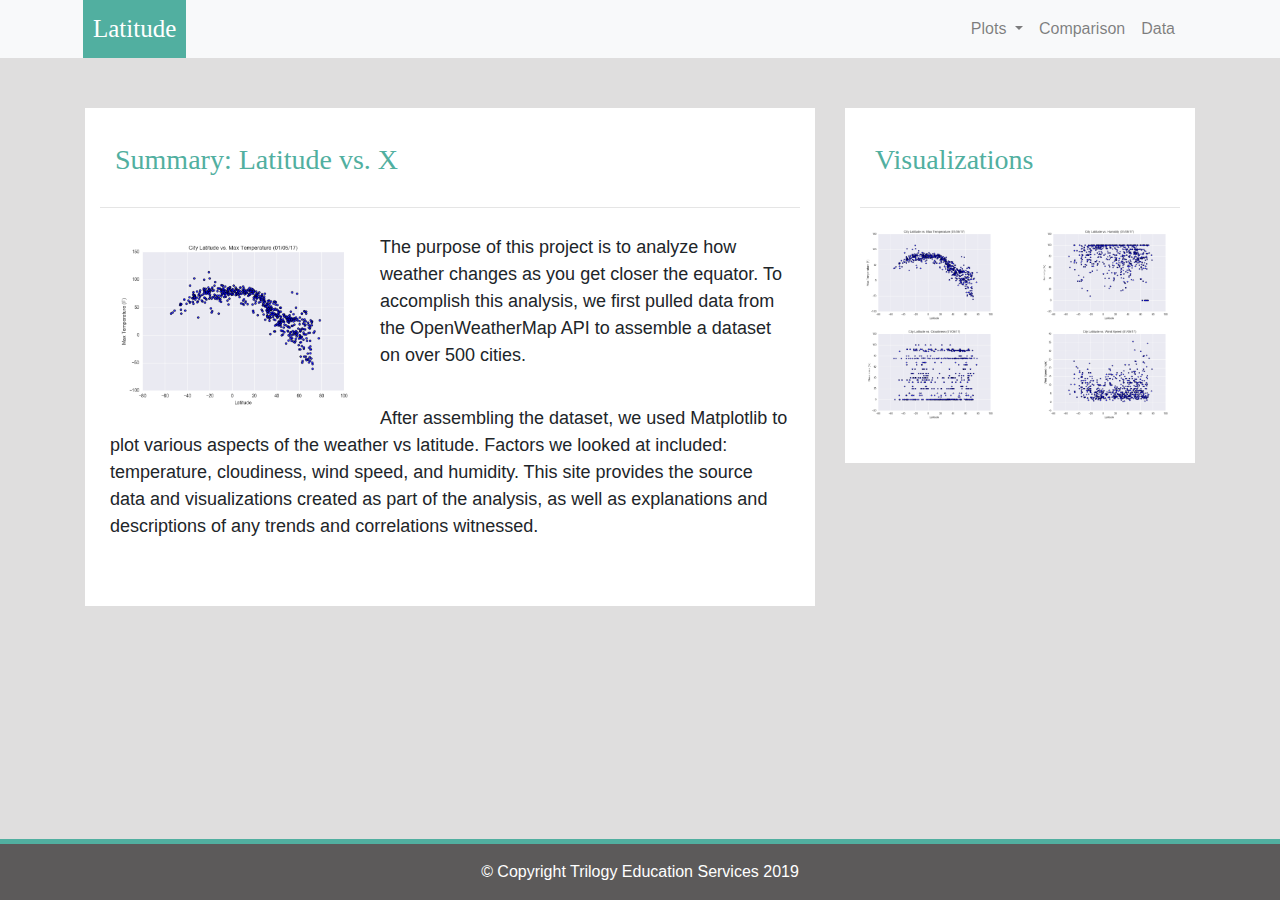
<file: index.html>
<!DOCTYPE html>
<html lang="en">

<head>
    <meta charset="UTF-8">
    <title>Summary</title>
    <link rel="stylesheet" href="https://stackpath.bootstrapcdn.com/bootstrap/4.3.1/css/bootstrap.min.css" integrity="sha384-ggOyR0iXCbMQv3Xipma34MD+dH/1fQ784/j6cY/iJTQUOhcWr7x9JvoRxT2MZw1T" crossorigin="anonymous">

    <script src="https://code.jquery.com/jquery-3.3.1.slim.min.js" integrity="sha384-q8i/X+965DzO0rT7abK41JStQIAqVgRVzpbzo5smXKp4YfRvH+8abtTE1Pi6jizo" crossorigin="anonymous"></script>
    <script src="https://cdnjs.cloudflare.com/ajax/libs/popper.js/1.14.7/umd/popper.min.js" integrity="sha384-UO2eT0CpHqdSJQ6hJty5KVphtPhzWj9WO1clHTMGa3JDZwrnQq4sF86dIHNDz0W1" crossorigin="anonymous"></script>
    <script src="https://stackpath.bootstrapcdn.com/bootstrap/4.3.1/js/bootstrap.min.js" integrity="sha384-JjSmVgyd0p3pXB1rRibZUAYoIIy6OrQ6VrjIEaFf/nJGzIxFDsf4x0xIM+B07jRM" crossorigin="anonymous"></script>

    <link rel="stylesheet" href="style.css">
</head>
<body>
    
    <!--Navbar adjustments-->
    <nav class="navbar navbar-expand-lg navbar-light bg-light">
        <div class="container">
            <a class="navbar-brand text-white" href="index.html" >Latitude</a>
            <button class="navbar-toggler" type="button" data-toggle="collapse" data-target="#navbarSupportedContent" aria-controls="navbarSupportedContent" aria-expanded="false" aria-label="Toggle navigation">
                <span class="navbar-toggler-icon"></span>
            </button>
            
            <div class="collapse navbar-collapse" id="navbarSupportedContent">
                <ul class="navbar-nav ml-auto">    
                    <li class="nav-item dropdown">
                        <a class="nav-link dropdown-toggle" href="#" id="navbarDropdown" role="button" data-toggle="dropdown" aria-haspopup="true" aria-expanded="false">
                            Plots
                        </a>
                        <div class="dropdown-menu dropdown-menu-right" aria-labelledby="navbarDropdown">
                            <a class="dropdown-item" href="Visualizations/temp.html">Max Temperature</a>
                            <a class="dropdown-item" href="Visualizations/humidity.html">Humidity</a>
                            <a class="dropdown-item" href="Visualizations/cloudiness.html">Cloudiness</a>
                            <a class="dropdown-item" href="Visualizations/windspeed.html">Wind Speed</a>
                        </div>
                    </li>
                    <li class="nav-item">
                        <a class="nav-link" href="Visualizations/comparison.html">Comparison</a>
                    </li>
                    <li class="nav-item">
                        <a class="nav-link" href="Visualizations/data.html">Data</a>
                    </li>
                </ul>
            </div>
        </div>
    </nav>
    
    <!--create container, rows and columns and add images -->
    <div class="container content">    
        <div class="row">
            <div class="col-md-8">
                <div class="col-md-12">
                    <h3>Summary: Latitude vs. X </h3>
                    <hr>
                    <div class="thumbnail">
                        <img class="img-thumbnail float-left" src="Resources/assets/images/Fig1.png " width="40%" alt="temperature">
                    </div>
                    <p> The purpose of this project is to analyze how weather changes as you get closer the equator. To accomplish this analysis, we first pulled data from the OpenWeatherMap API to assemble a dataset on over 500 cities.  </p> 
                    
                    <p> After assembling the dataset, we used Matplotlib to plot various aspects of the weather vs latitude. Factors we looked at included: temperature, cloudiness, wind speed, and humidity. This site provides the source data and visualizations created as part of the analysis, as well as explanations and descriptions of any trends and correlations witnessed.</p>
                </div>
            </div>
            <!--visualization adjustments-->
            <div class="col-md-4">
                <div class="col-md-12">
                    <h3>Visualizations</h3>
                    <hr>
                    <div class="row">
                        <div class="col-3 col-md-6">
                            <a href="Visualizations/temp.html"><img src="Resources/assets/images/Fig1.png" width="100%"  alt="temperature">
                            </a> 
                        </div>
                        <div class="col-3 col-md-6">
                            <a href="Visualizations/humidity.html"><img src="Resources/assets/images/Fig2.png" width="100%" alt="humidity"></a>
                        </div>
        
                        <div class="col-3 col-md-6">
                            <a href="Visualizations/cloudiness.html"><img src="Resources/assets/images/Fig3.png" width="100%"  alt="cloudiness"></a>
                        </div>

                        <div class="col-3 col-md-6">
                            <a href="Visualizations.windspeed.html"><img src="Resources/assets/images/Fig4.png"width="100%"  alt="wind speed"></a>
                        </div>
                    </div>
                </div>
            </div>
        </div>
    </div>
    
    <!-- Footer -->
    <footer class="page-footer font-small footer-dark">
        <div class="footer-copyright text-center py-3">© Copyright Trilogy Education Services 2019
        </div>      
    </footer>
</body>
</html>
</file>
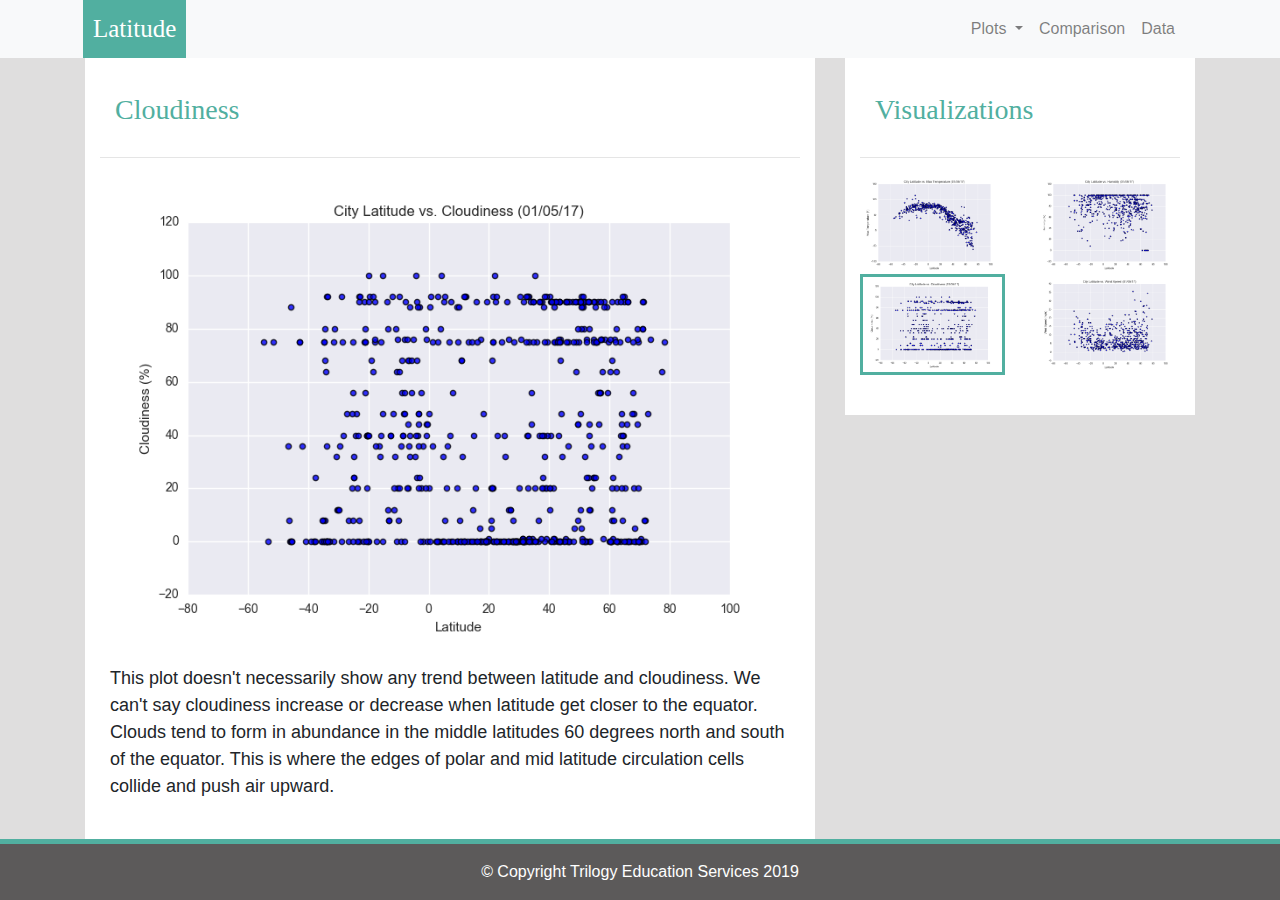
<file: Cloudiness.html>
<!DOCTYPE html>
<html lang="en">

<head>
    <meta charset="UTF-8">
    <title>Cloudiness</title>
    <link rel="stylesheet" href="https://stackpath.bootstrapcdn.com/bootstrap/4.3.1/css/bootstrap.min.css" integrity="sha384-ggOyR0iXCbMQv3Xipma34MD+dH/1fQ784/j6cY/iJTQUOhcWr7x9JvoRxT2MZw1T" crossorigin="anonymous">

    <script src="https://code.jquery.com/jquery-3.3.1.slim.min.js" integrity="sha384-q8i/X+965DzO0rT7abK41JStQIAqVgRVzpbzo5smXKp4YfRvH+8abtTE1Pi6jizo" crossorigin="anonymous"></script>
    <script src="https://cdnjs.cloudflare.com/ajax/libs/popper.js/1.14.7/umd/popper.min.js" integrity="sha384-UO2eT0CpHqdSJQ6hJty5KVphtPhzWj9WO1clHTMGa3JDZwrnQq4sF86dIHNDz0W1" crossorigin="anonymous"></script>
    <script src="https://stackpath.bootstrapcdn.com/bootstrap/4.3.1/js/bootstrap.min.js" integrity="sha384-JjSmVgyd0p3pXB1rRibZUAYoIIy6OrQ6VrjIEaFf/nJGzIxFDsf4x0xIM+B07jRM" crossorigin="anonymous"></script>

    <link rel="stylesheet" href="style.css">
</head>
<body>
    <!--Navbar adjustments-->
    <nav class="navbar navbar-expand-lg navbar-light bg-light">
        <div class="container">
            <a class="navbar-brand text-white" href="index.html">Latitude</a>
            <button class="navbar-toggler" type="button" data-toggle="collapse" data-target="#navbarSupportedContent" aria-controls="navbarSupportedContent" aria-expanded="false" aria-label="Toggle navigation">
                <span class="navbar-toggler-icon"></span>
            </button>
                
            <div class="collapse navbar-collapse" id="navbarSupportedContent">
                <ul class="navbar-nav ml-auto">    
                    <li class="nav-item dropdown">
                        <a class="nav-link dropdown-toggle" href="#" id="navbarDropdown" role="button" data-toggle="dropdown" aria-haspopup="true" aria-expanded="false">
                            Plots
                        </a>
                        <div class="dropdown-menu dropdown-menu-right" aria-labelledby="navbarDropdown">
                            <a class="dropdown-item" href="temp.html">Max Temperature</a>
                            <a class="dropdown-item" href="humidity.html">Humidity</a>
                            <a class="dropdown-item" href="cloudiness.html">Cloudiness</a>
                            <a class="dropdown-item" href="windspeed.html">Wind Speed</a>
                        </div>
                    </li>
                    <li class="nav-item">
                        <a class="nav-link" href="comparison.html">Comparison</a>
                    </li>
                    <li class="nav-item">
                        <a class="nav-link" href="data.html">Data</a>
                    </li>
                </ul>
            </div>
        </div> 
    </nav>
    <!--cloudiness content adjustments-->
    <div class="container">
        <div class="row">
            <div class="col-md-8">
                <div class="col-md-12">
                    <h3>Cloudiness</h3>
                    <hr>
                    <img src="Resources/assets/images/Fig3.png" width="100%" alt="cloudiness">
                    <br>
                    <p>This plot doesn't necessarily show any trend between latitude and cloudiness. We can't say cloudiness increase or decrease when latitude get closer to the equator. Clouds tend to form in abundance in the middle latitudes 60 degrees north and south of the equator. This is where the edges of polar and mid latitude circulation cells collide and push air upward. </p>
                </div>
            </div>
            <!--visualizations container adjustments-->
            <div class="col-md-4">
                <div class="col-md-12">
                    <h3>Visualizations</h3>
                    <hr>
                    <div class="row">
                        <div class="col-3 col-md-6">
                            <a href="temp.html"><img src="Resources/assets/images/Fig1.png" width="100%" alt="temprature"></a>
                        </div>
                        
                        <div class="col-3 col-md-6">
                            <a href="humidity.html"><img src="Resources/assets/images/Fig2.png" width="100%" alt="humidity"></a>
                        </div>
                    
                        <div class="col-3 col-md-6">
                            <a href="cloudiness.html"><img class="pic" src="Resources/assets/images/Fig3.png" width="100%" alt="cloudiness"></a>
                        </div>
                        
                        <div class="col-3 col-md-6">
                            <a href="windspeed.html"><img src="Resources/assets/images/Fig4.png" width="100%" alt="windspeed"></a>
                        </div>
                    </div>
                </div>
            </div>            
        </div>    
    </div>
    <!-- Footer -->
    <footer class="page-footer font-small footer-dark">
        <div class="footer-copyright text-center py-3">© Copyright Trilogy Education Services 2019
        </div>      
    </footer>
</body>
</html>
</file>
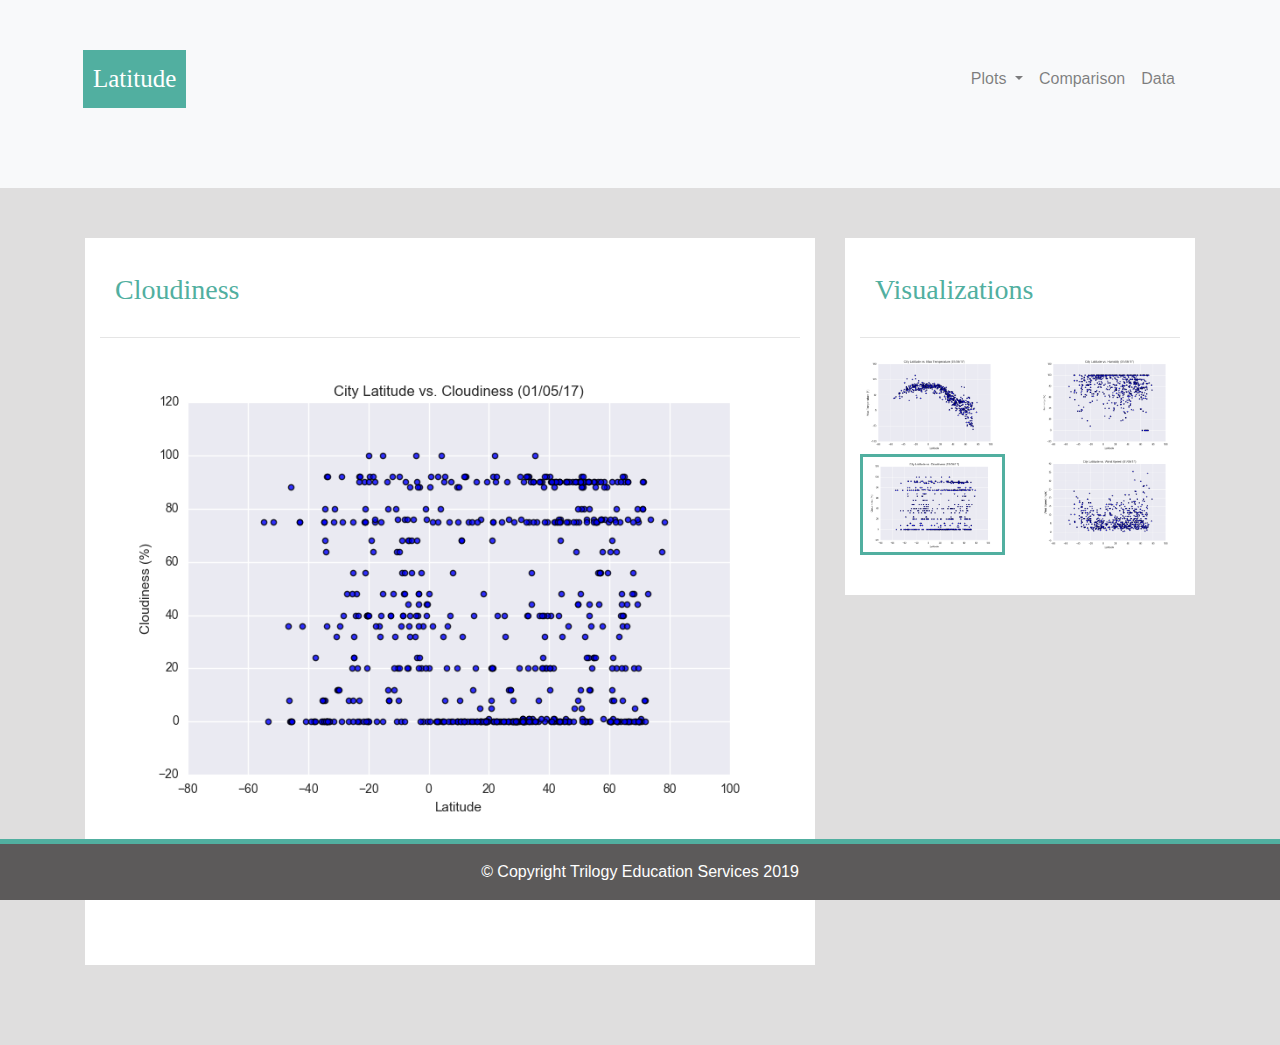
<file: Visualizations/cloudiness.html>
<!DOCTYPE html>
<html lang="en">

<head>
    <meta charset="UTF-8">
    <title>Cloudiness</title>
    <link rel="stylesheet" href="https://stackpath.bootstrapcdn.com/bootstrap/4.3.1/css/bootstrap.min.css" integrity="sha384-ggOyR0iXCbMQv3Xipma34MD+dH/1fQ784/j6cY/iJTQUOhcWr7x9JvoRxT2MZw1T" crossorigin="anonymous">

    <script src="https://code.jquery.com/jquery-3.3.1.slim.min.js" integrity="sha384-q8i/X+965DzO0rT7abK41JStQIAqVgRVzpbzo5smXKp4YfRvH+8abtTE1Pi6jizo" crossorigin="anonymous"></script>
    <script src="https://cdnjs.cloudflare.com/ajax/libs/popper.js/1.14.7/umd/popper.min.js" integrity="sha384-UO2eT0CpHqdSJQ6hJty5KVphtPhzWj9WO1clHTMGa3JDZwrnQq4sF86dIHNDz0W1" crossorigin="anonymous"></script>
    <script src="https://stackpath.bootstrapcdn.com/bootstrap/4.3.1/js/bootstrap.min.js" integrity="sha384-JjSmVgyd0p3pXB1rRibZUAYoIIy6OrQ6VrjIEaFf/nJGzIxFDsf4x0xIM+B07jRM" crossorigin="anonymous"></script>

    <link rel="stylesheet" href="style.css">
</head>
<body>
    <!--Navbar adjustments-->
    <nav class="navbar navbar-expand-lg navbar-light bg-light">
        <div class="container content">
            <a class="navbar-brand text-white" href="../index.html">Latitude</a>
            <button class="navbar-toggler" type="button" data-toggle="collapse" data-target="#navbarSupportedContent" aria-controls="navbarSupportedContent" aria-expanded="false" aria-label="Toggle navigation">
                <span class="navbar-toggler-icon"></span>
            </button>
                
            <div class="collapse navbar-collapse" id="navbarSupportedContent">
                <ul class="navbar-nav ml-auto">    
                    <li class="nav-item dropdown">
                        <a class="nav-link dropdown-toggle" href="#" id="navbarDropdown" role="button" data-toggle="dropdown" aria-haspopup="true" aria-expanded="false">
                            Plots
                        </a>
                        <div class="dropdown-menu dropdown-menu-right" aria-labelledby="navbarDropdown">
                            <a class="dropdown-item" href="temp.html">Max Temperature</a>
                            <a class="dropdown-item" href="humidity.html">Humidity</a>
                            <a class="dropdown-item" href="cloudiness.html">Cloudiness</a>
                            <a class="dropdown-item" href="windspeed.html">Wind Speed</a>
                        </div>
                    </li>
                    <li class="nav-item">
                        <a class="nav-link" href="comparison.html">Comparison</a>
                    </li>
                    <li class="nav-item">
                        <a class="nav-link" href="data.html">Data</a>
                    </li>
                </ul>
            </div>
        </div> 
    </nav>
    <!--cloudiness content-->
    <div class="container content">
        <div class="row">
            <div class="col-md-8">
                <div class="col-md-12">
                    <h3>Cloudiness</h3>
                    <hr>
                    <img src="../Resources/assets/images/Fig3.png" width="100%" alt="cloudiness">
                    <br>
                    <p>This plot does not really show any trend between latitude and cloudiness. It cannot be said cloudiness increase or decrease when latitude get closer to the equator. </p>
                </div>
            </div>
            <!--visualizations container edits-->
            <div class="col-md-4">
                <div class="col-md-12">
                    <h3>Visualizations</h3>
                    <hr>
                    <div class="row">
                        <div class="col-3 col-md-6">
                            <a href="temp.html"><img src="../Resources/assets/images/Fig1.png" width="100%" alt="temprature"></a>
                        </div>
                        
                        <div class="col-3 col-md-6">
                            <a href="humidity.html"><img src="../Resources/assets/images/Fig2.png" width="100%" alt="humidity"></a>
                        </div>
                    
                        <div class="col-3 col-md-6">
                            <a href="cloudiness.html"><img class="pic" src="../Resources/assets/images/Fig3.png" width="100%" alt="cloudiness"></a>
                        </div>
                        
                        <div class="col-3 col-md-6">
                            <a href="windspeed.html"><img src="../Resources/assets/images/Fig4.png" width="100%" alt="windspeed"></a>
                        </div>
                    </div>
                </div>
            </div>            
        </div>    
    </div>
    <!-- Footer -->
    <footer class="page-footer font-small footer-dark">
        <div class="footer-copyright text-center py-3">© Copyright Trilogy Education Services 2019
        </div>      
    </footer>
</body>
</html>
</file>
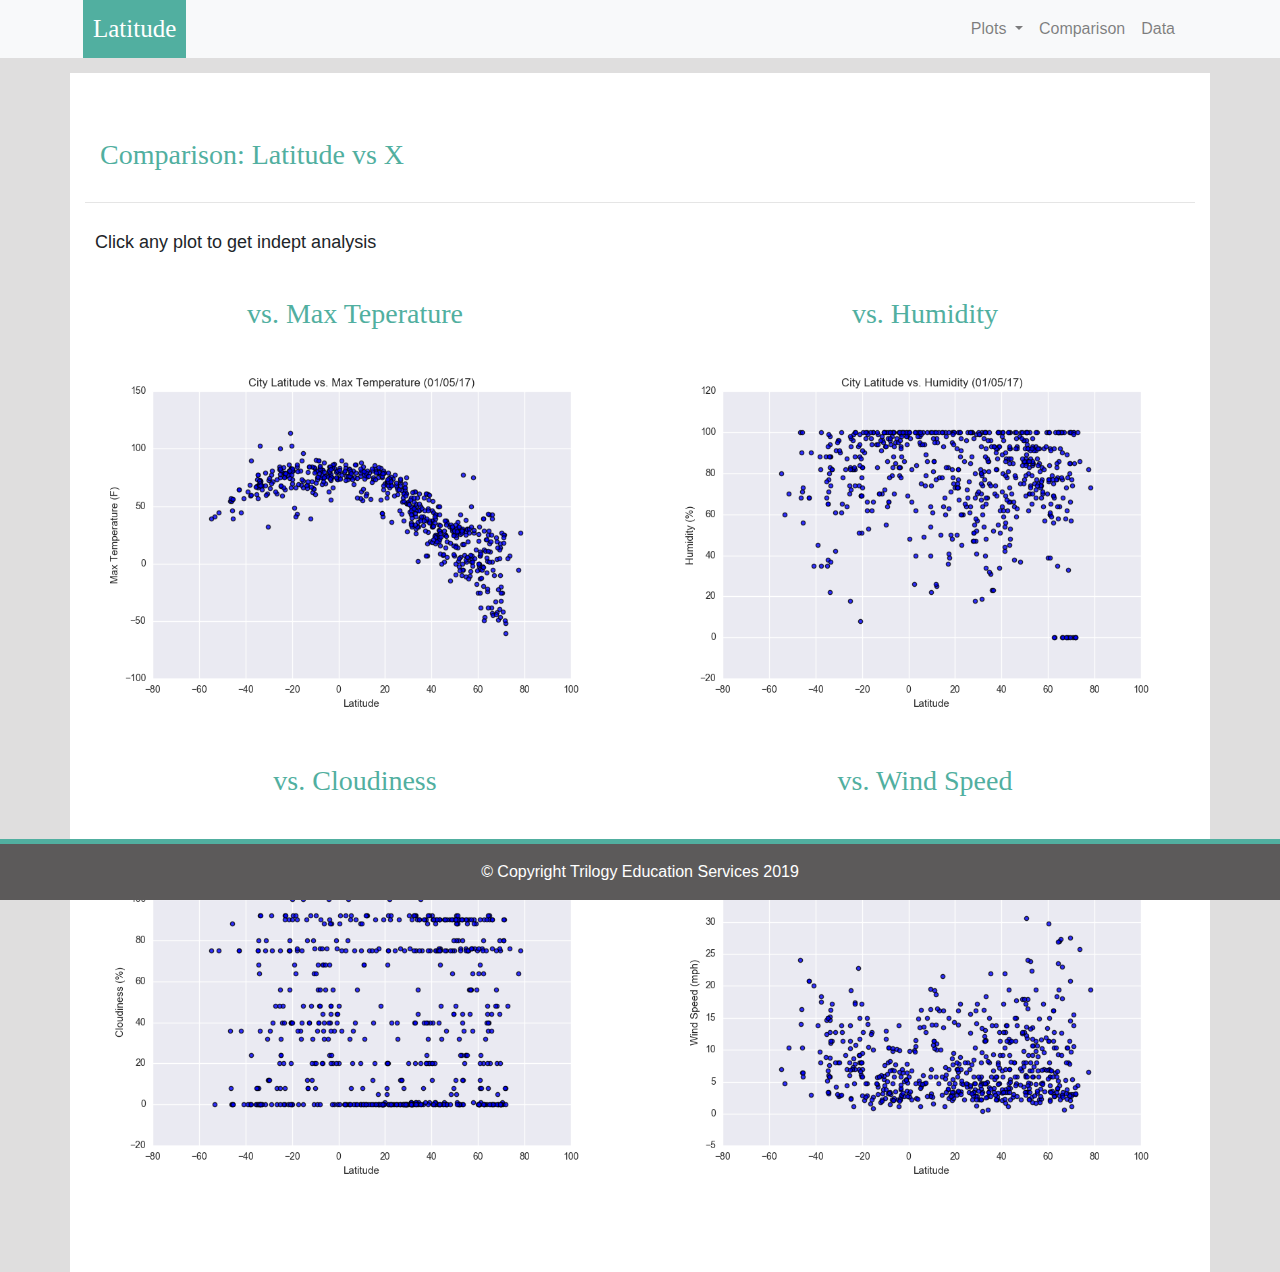
<file: Visualizations/comparison.html>
<!DOCTYPE html>
<html lang="en">

<head>
    <meta charset="UTF-8">
    <title>Comparison</title>
    <link rel="stylesheet" href="https://stackpath.bootstrapcdn.com/bootstrap/4.3.1/css/bootstrap.min.css" integrity="sha384-ggOyR0iXCbMQv3Xipma34MD+dH/1fQ784/j6cY/iJTQUOhcWr7x9JvoRxT2MZw1T" crossorigin="anonymous">

    <script src="https://code.jquery.com/jquery-3.3.1.slim.min.js" integrity="sha384-q8i/X+965DzO0rT7abK41JStQIAqVgRVzpbzo5smXKp4YfRvH+8abtTE1Pi6jizo" crossorigin="anonymous"></script>
    <script src="https://cdnjs.cloudflare.com/ajax/libs/popper.js/1.14.7/umd/popper.min.js" integrity="sha384-UO2eT0CpHqdSJQ6hJty5KVphtPhzWj9WO1clHTMGa3JDZwrnQq4sF86dIHNDz0W1" crossorigin="anonymous"></script>
    <script src="https://stackpath.bootstrapcdn.com/bootstrap/4.3.1/js/bootstrap.min.js" integrity="sha384-JjSmVgyd0p3pXB1rRibZUAYoIIy6OrQ6VrjIEaFf/nJGzIxFDsf4x0xIM+B07jRM" crossorigin="anonymous"></script>

    <link rel="stylesheet" href="style.css">
</head>
<body>
    <!--Navbar adjustments-->
    <nav class="navbar navbar-expand-lg navbar-light bg-light">
        <div class="container">
            <a class="navbar-brand text-white" href="../index.html">Latitude</a>
            <button class="navbar-toggler" type="button" data-toggle="collapse" data-target="#navbarSupportedContent" aria-controls="navbarSupportedContent" aria-expanded="false" aria-label="Toggle navigation">
                <span class="navbar-toggler-icon"></span>
            </button>
                
            <div class="collapse navbar-collapse" id="navbarSupportedContent">
                <ul class="navbar-nav ml-auto">    
                    <li class="nav-item dropdown">
                        <a class="nav-link dropdown-toggle" href="#" id="navbarDropdown" role="button" data-toggle="dropdown" aria-haspopup="true" aria-expanded="false">
                            Plots
                        </a>
                        <div class="dropdown-menu dropdown-menu-right" aria-labelledby="navbarDropdown">
                            <a class="dropdown-item" href="temp.html">Max Temperature</a>
                            <a class="dropdown-item" href="humidity.html">Humidity</a>
                            <a class="dropdown-item" href="cloudiness.html">Cloudiness</a>
                            <a class="dropdown-item" href="windspeed.html">Wind Speed</a>
                        </div>
                    </li>
                    <li class="nav-item">
                        <a class="nav-link" href="comparison.html">Comparison</a>
                    </li>
                    <li class="nav-item">
                        <a class="nav-link" href="data.html">Data</a>
                    </li>
                </ul>
            </div>
        </div>
    </nav>
    
    <!--Add info in a container-->
    <div class="container content bg-white">
        <h3>Comparison: Latitude vs X</h3>
        <hr>
        <p>Click any plot to get indept analysis</p>
        <div class="row">
            <div class="col-md-6">
                <h3 class="text-center">vs. Max Teperature</h3>
                <a href="temp.html"><img width="100%" src="../Resources/assets/images/Fig1.png"></a>   
            </div>
            <div class="col-md-6">
                <h3 class="text-center">vs. Humidity</h3>
                <a href="humidity.html"><img width="100%" src="../Resources/assets/images/Fig2.png"></a>  
            </div>
        </div>
        <br>
        <div class="row">
            <div class="col-md-6">
                <h3 class="text-center">vs. Cloudiness </h3>
                <a href="cloudiness.html"><img width="100%" src="../Resources/assets/images/Fig3.png"></a>   
            </div>
            <div class="col-md-6">
                <h3 class="text-center">vs. Wind Speed</h3>
                <a href="windspeed.html"><img width="100%" src="../Resources/assets/images/Fig4.png"></a>  
            </div>
        </div>   
    </div>
    
    <!-- Footer -->
    <footer class="page-footer font-small footer-dark">
        <div class="footer-copyright text-center py-3">© Copyright Trilogy Education Services 2019
        </div>      
    </footer>
    
</body>
</html>
</file>
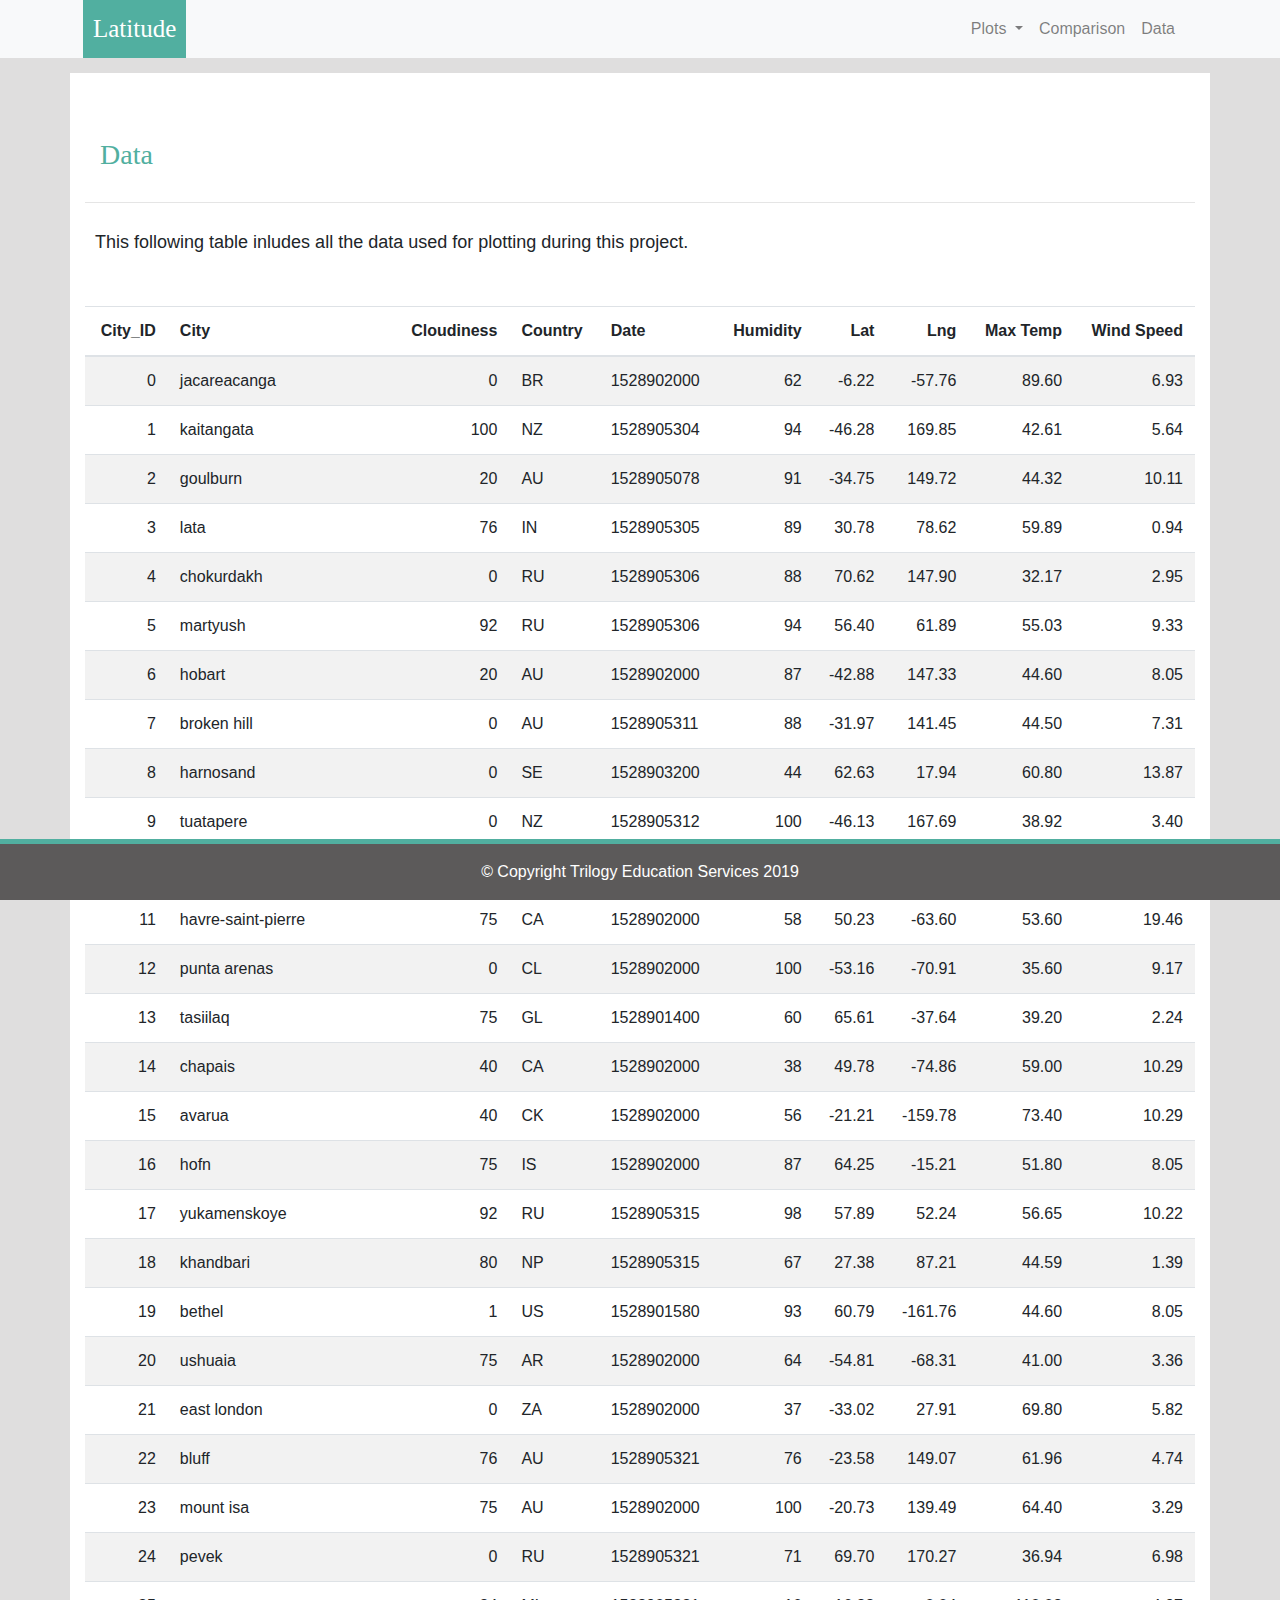
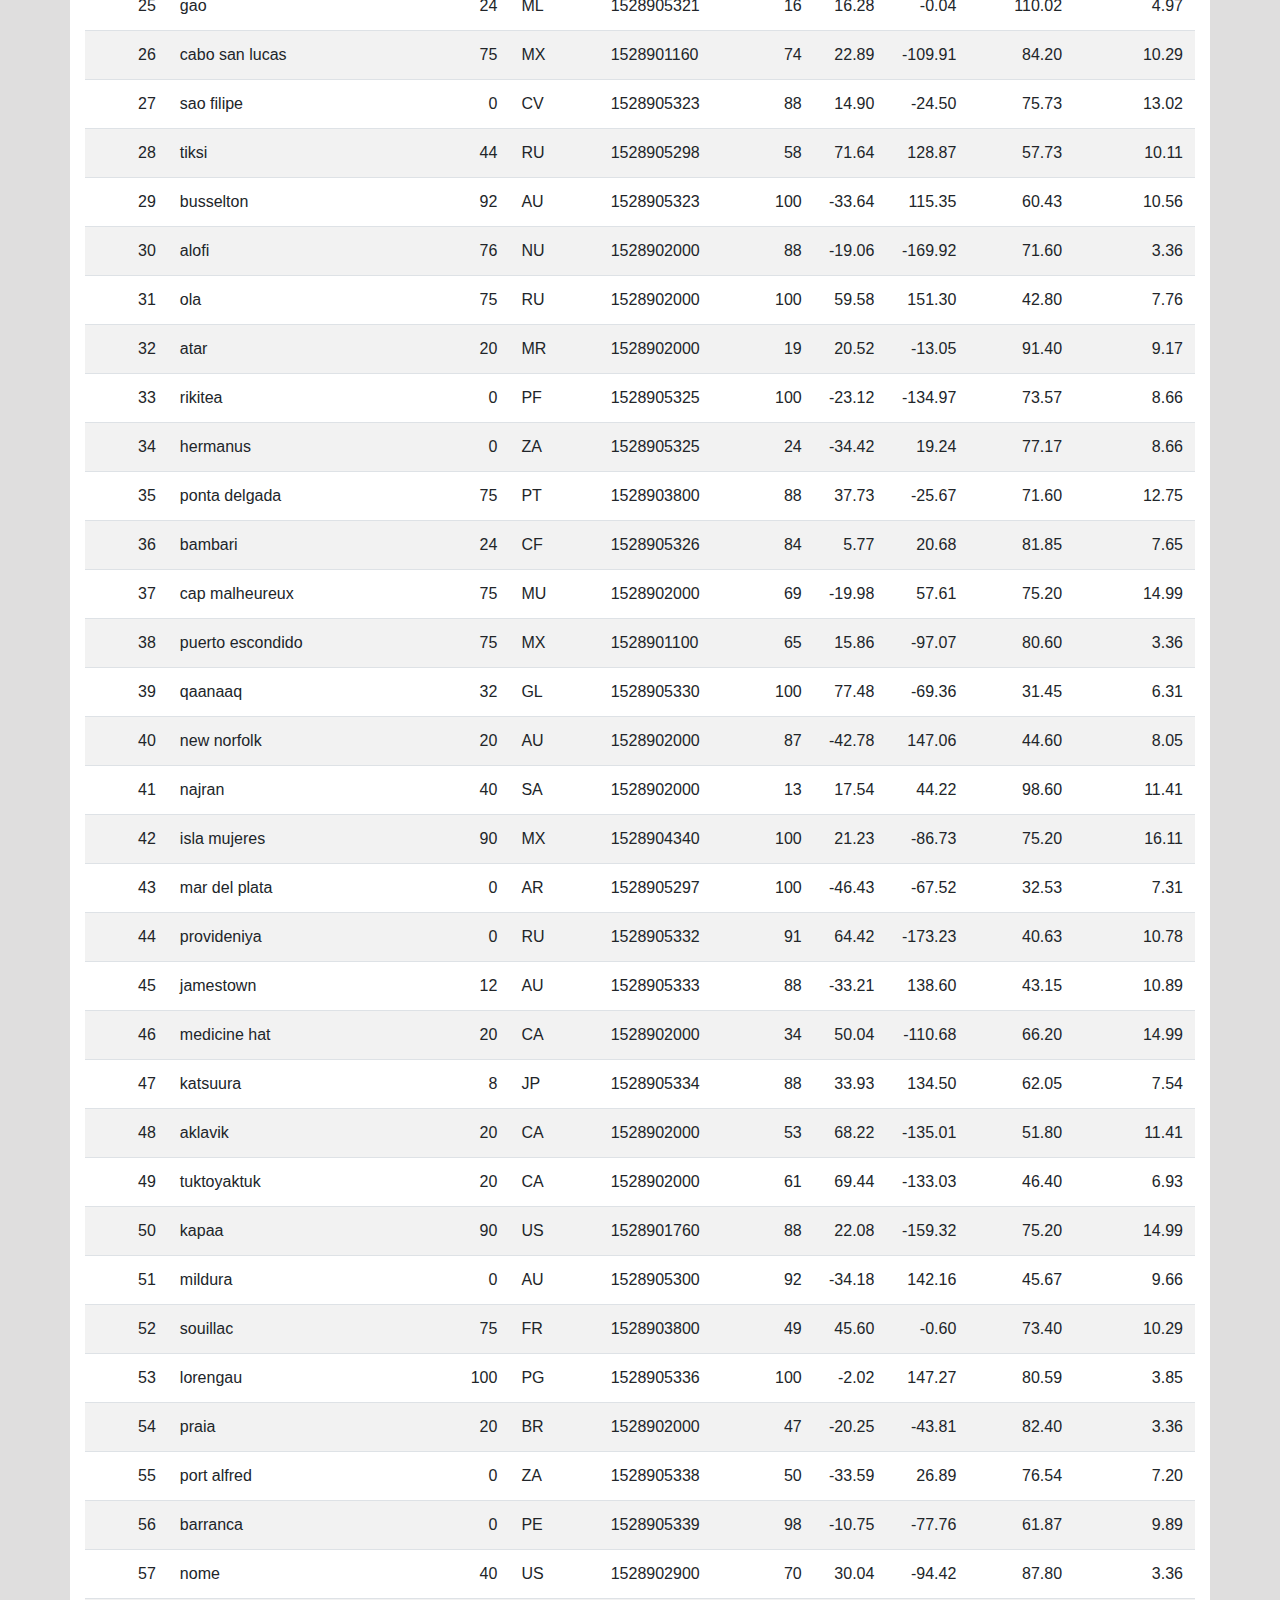
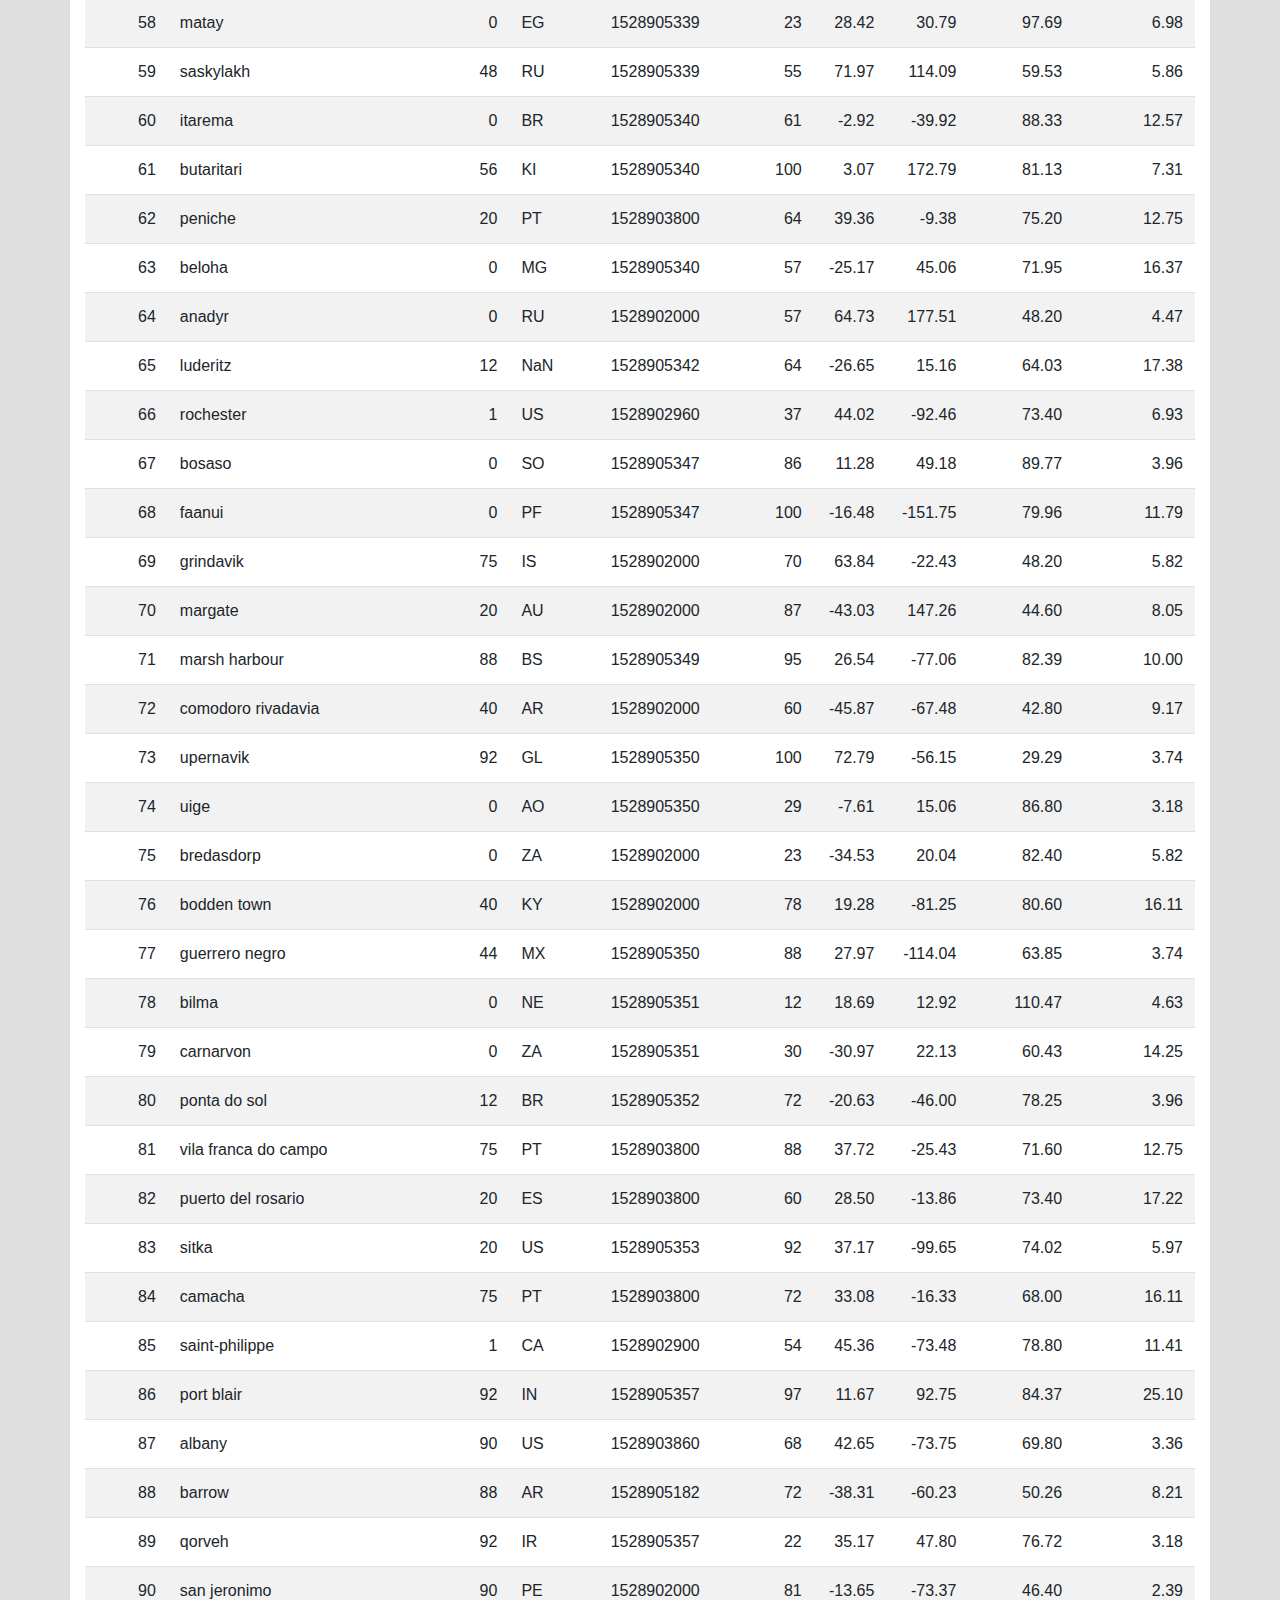
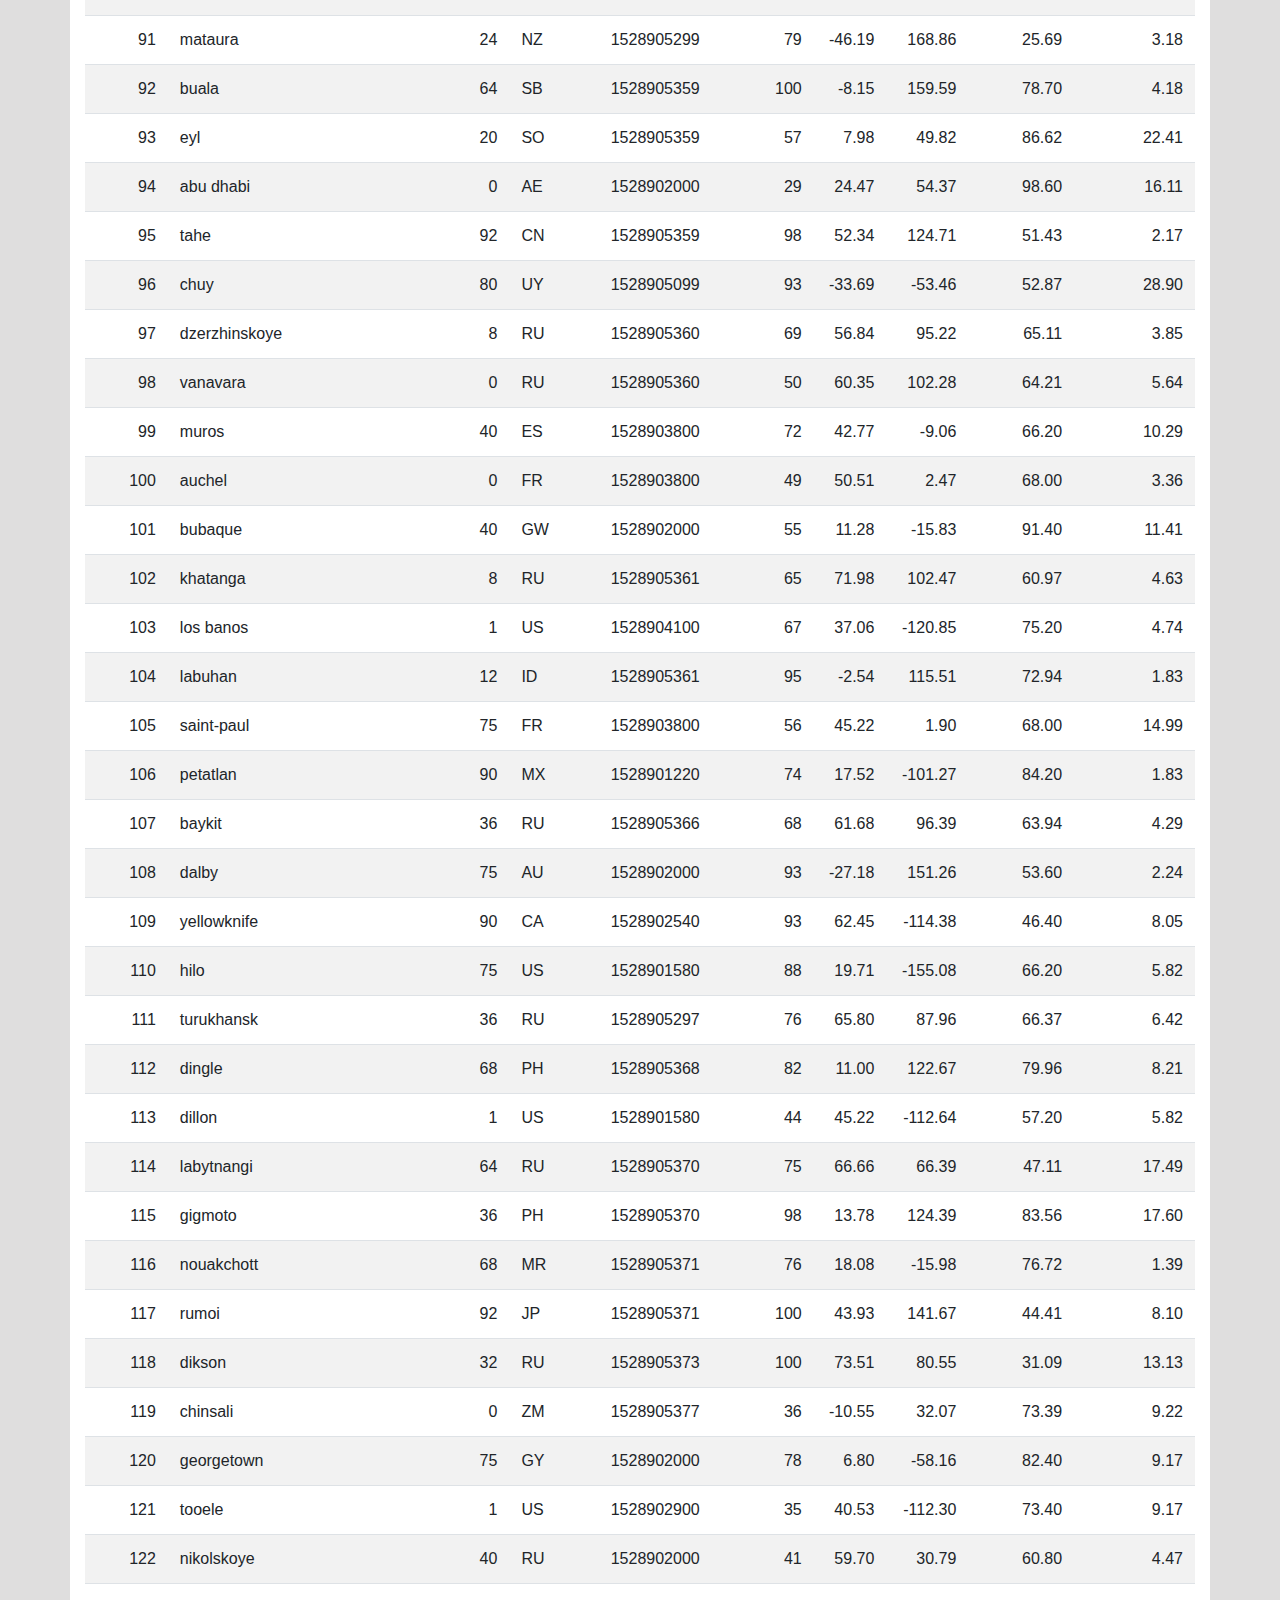
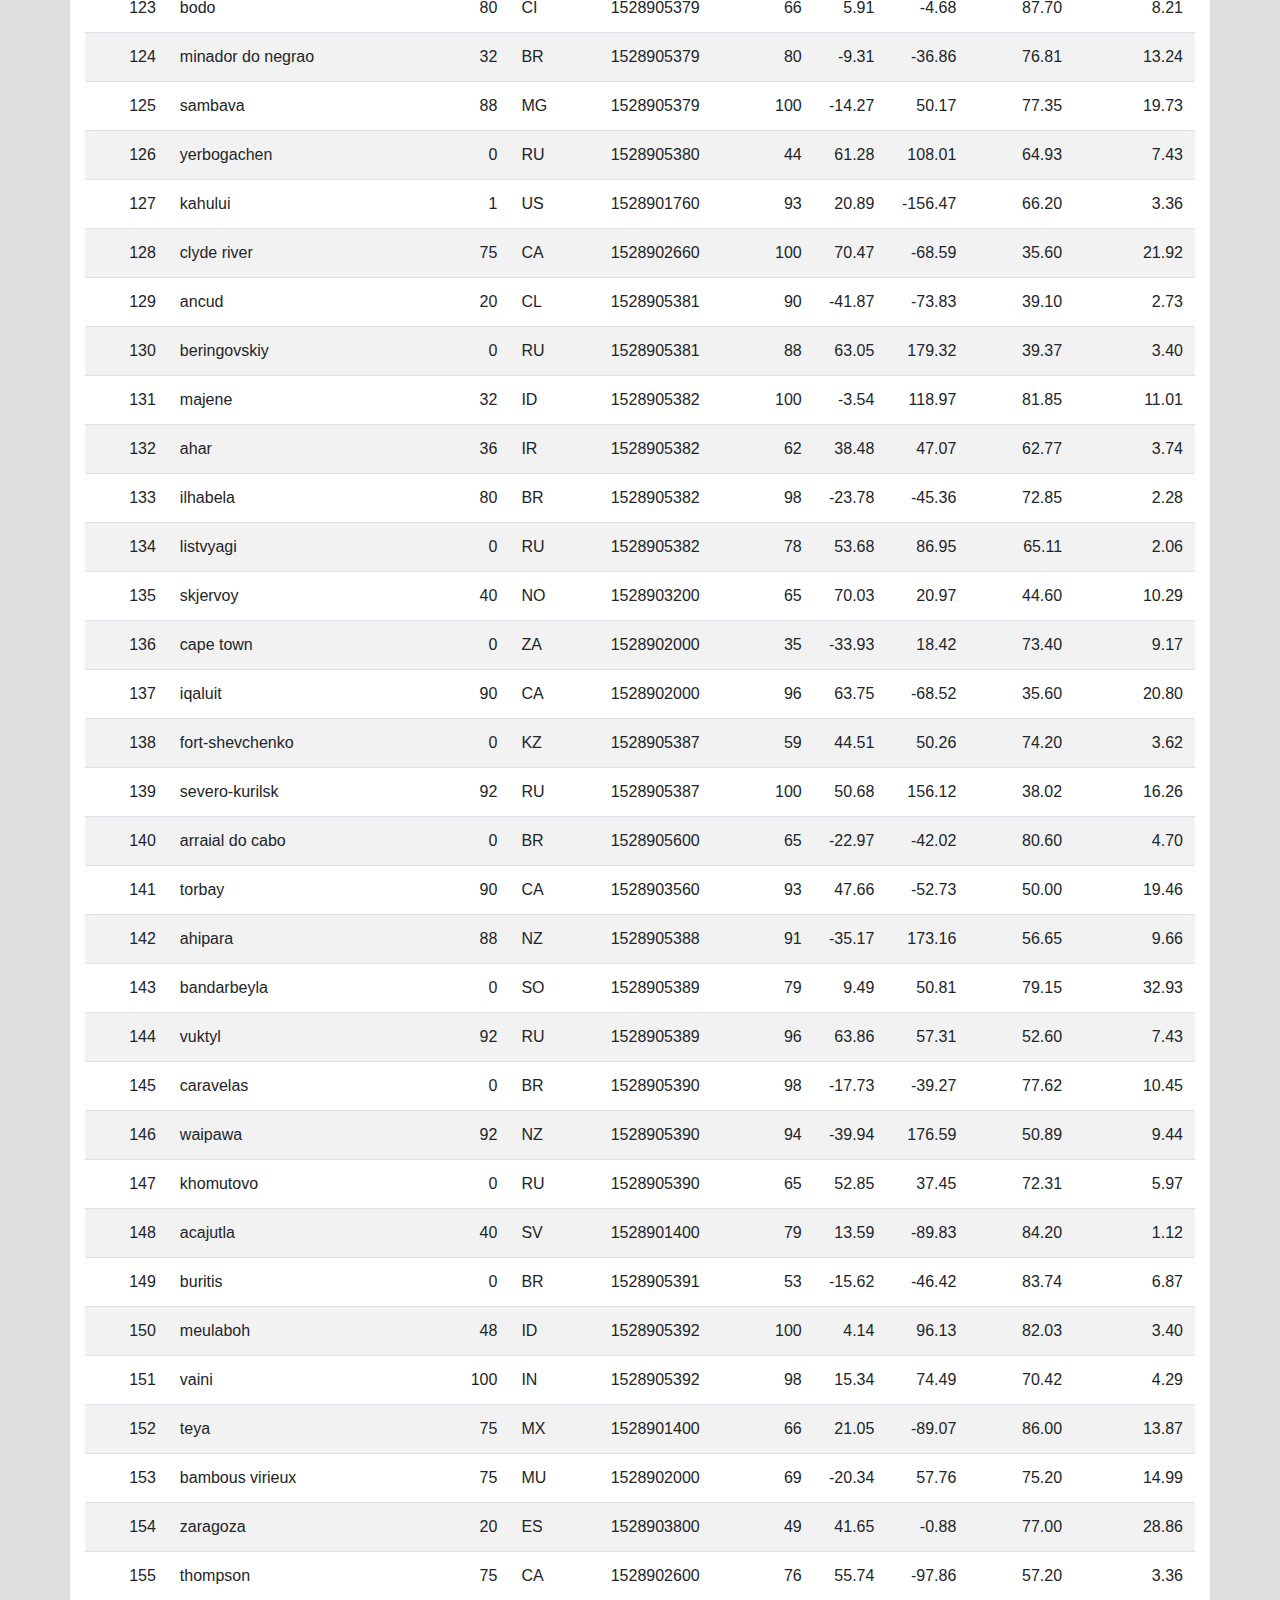
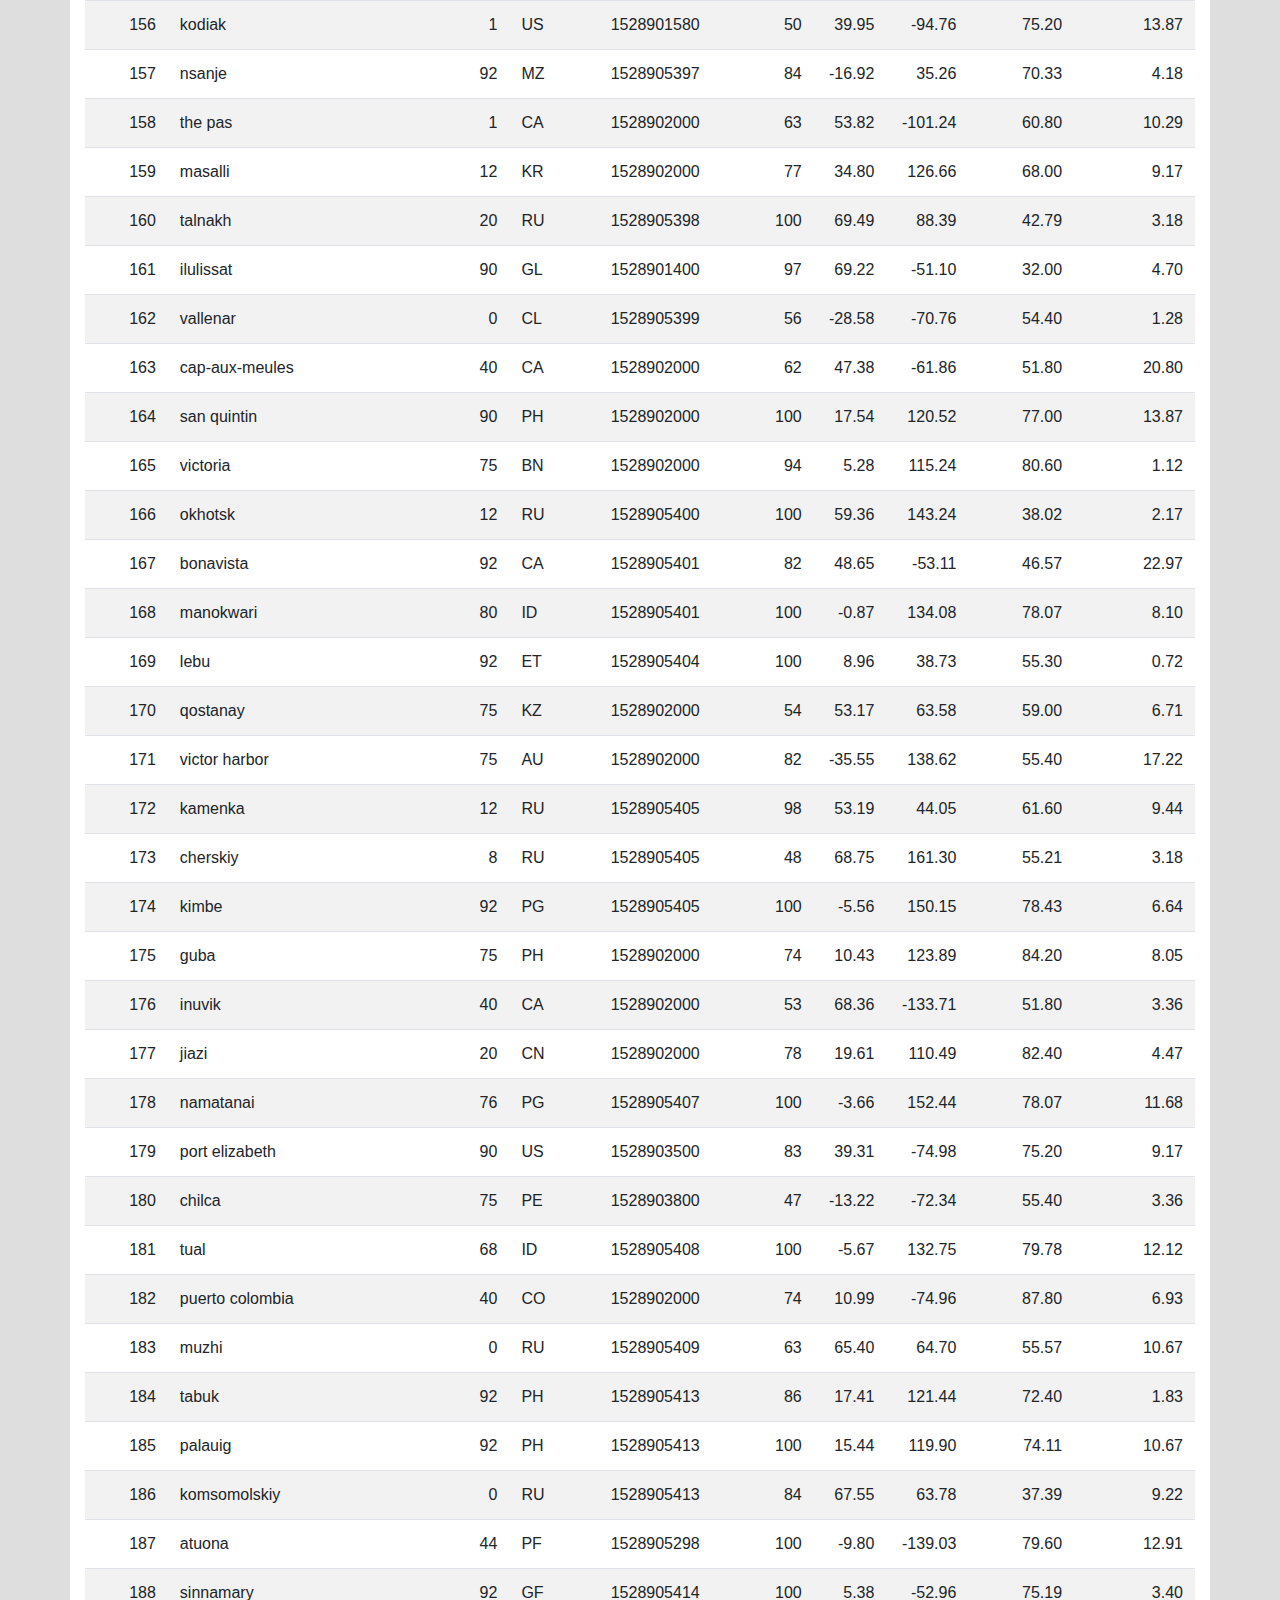
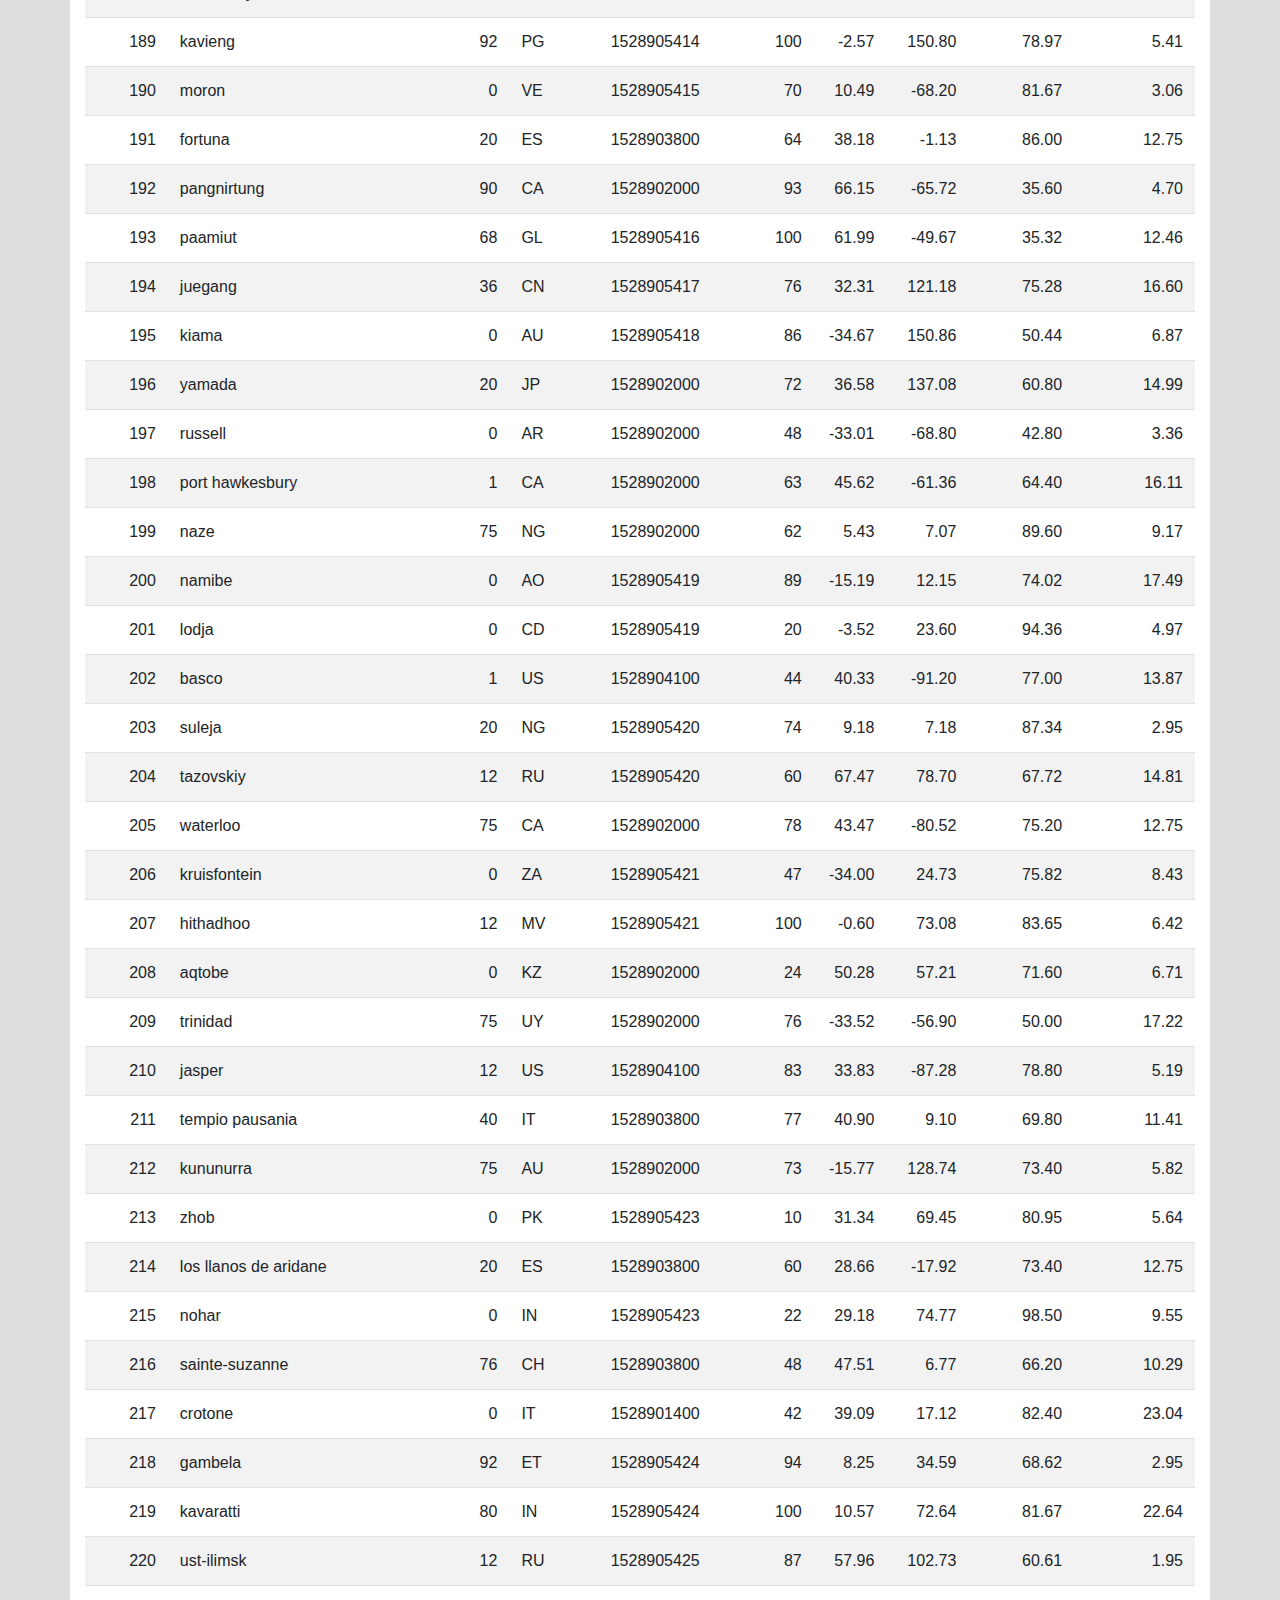
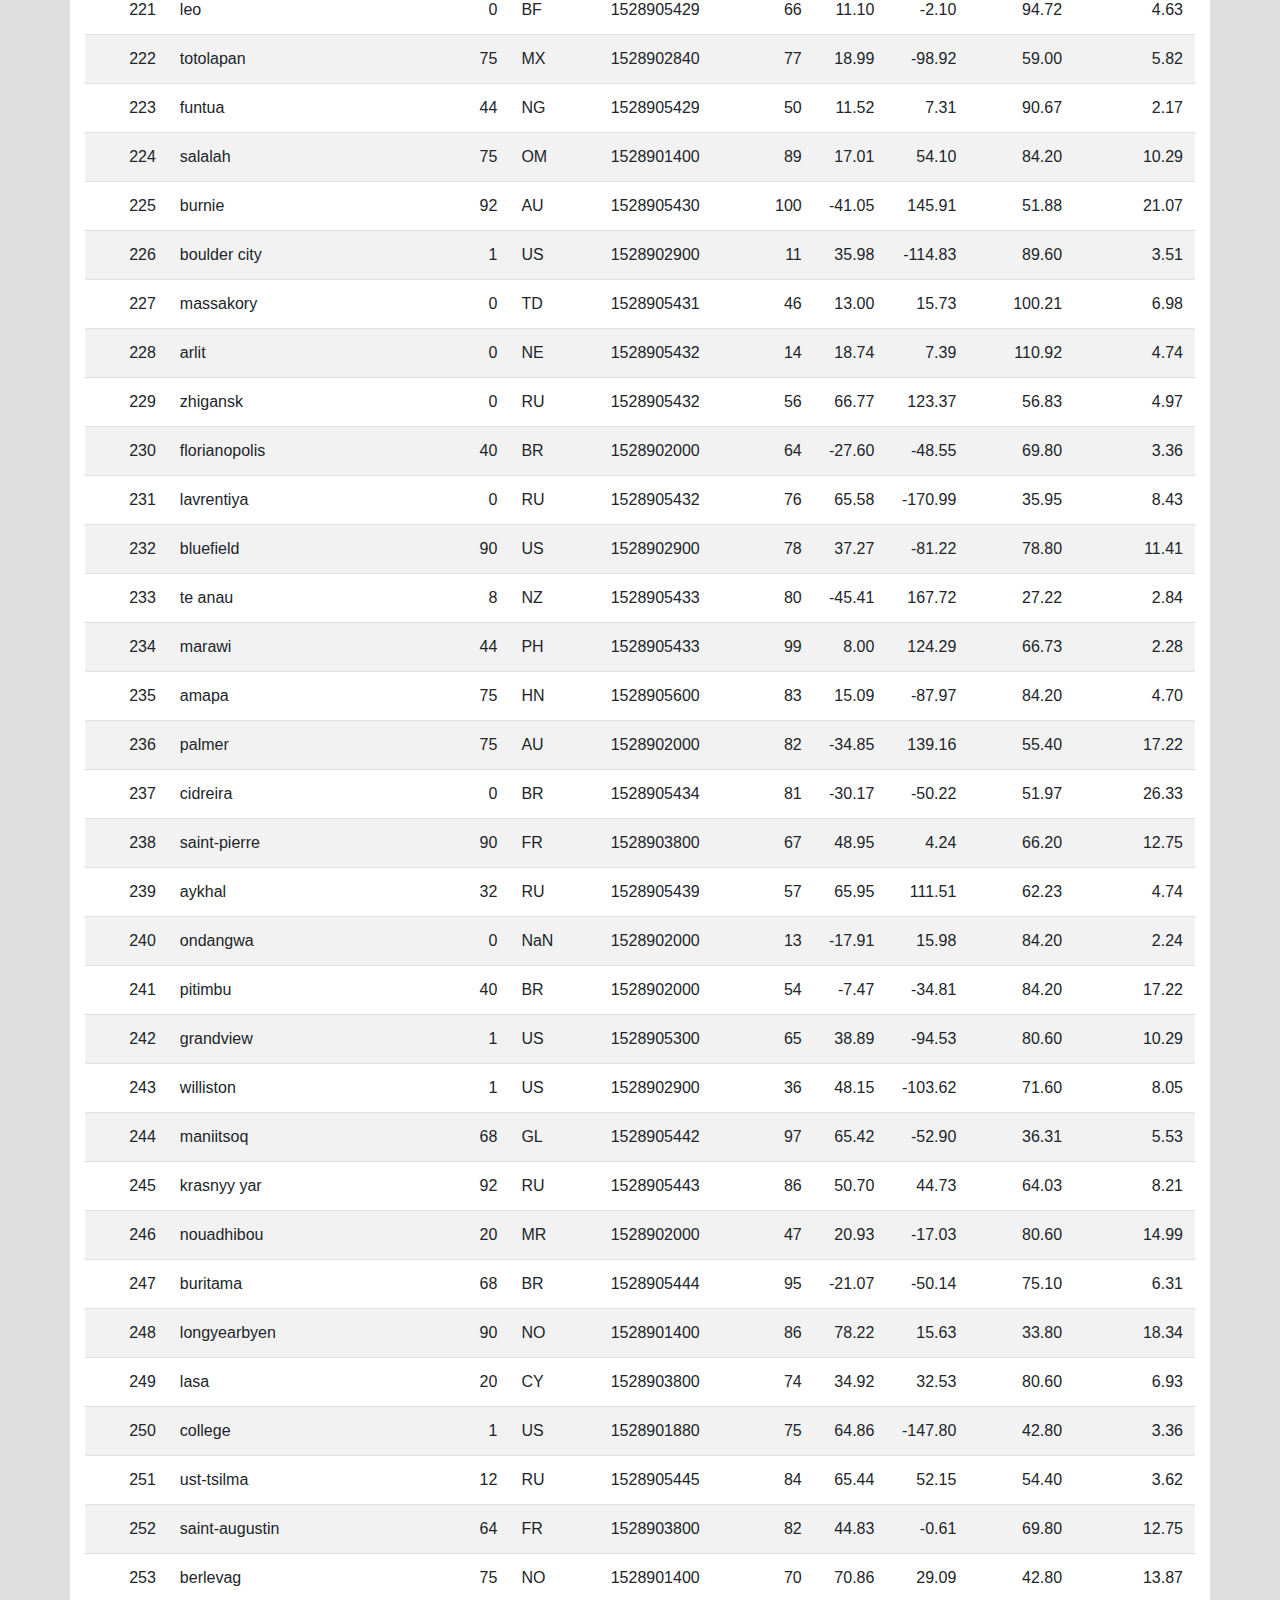
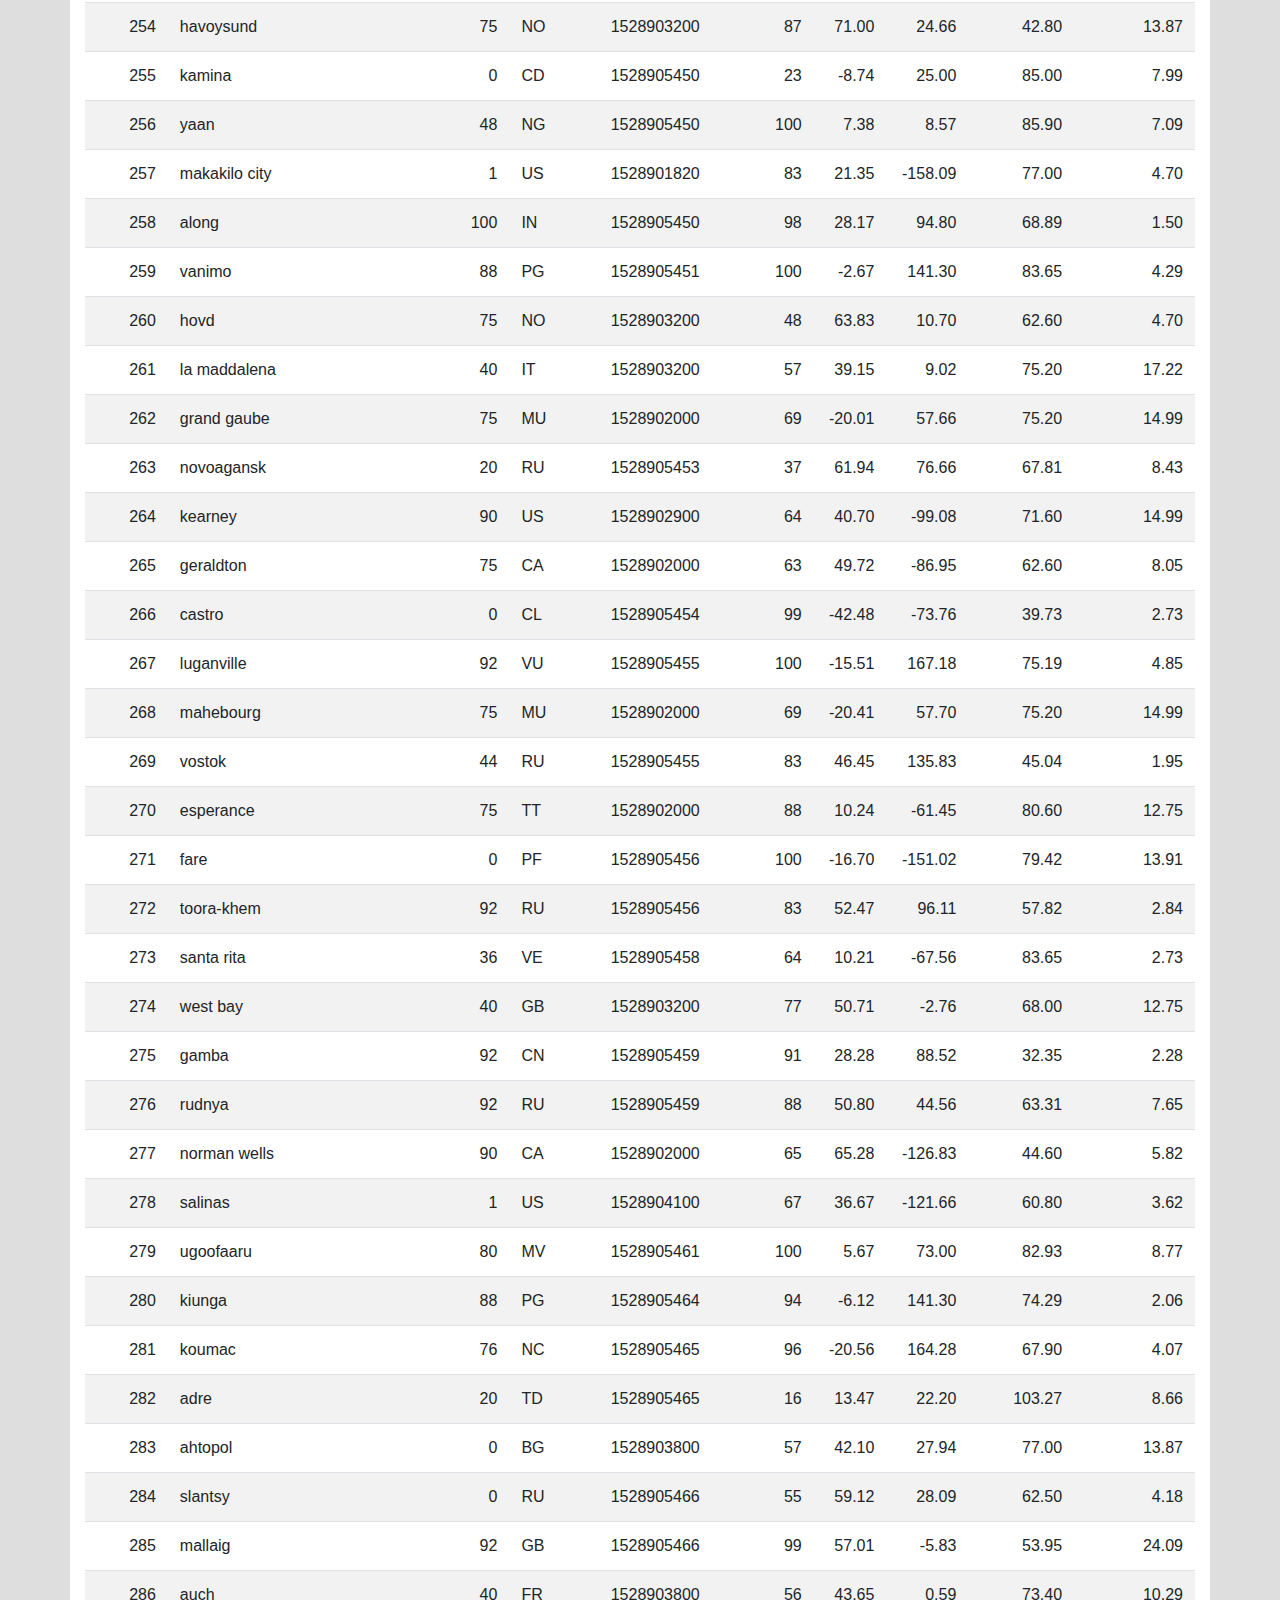
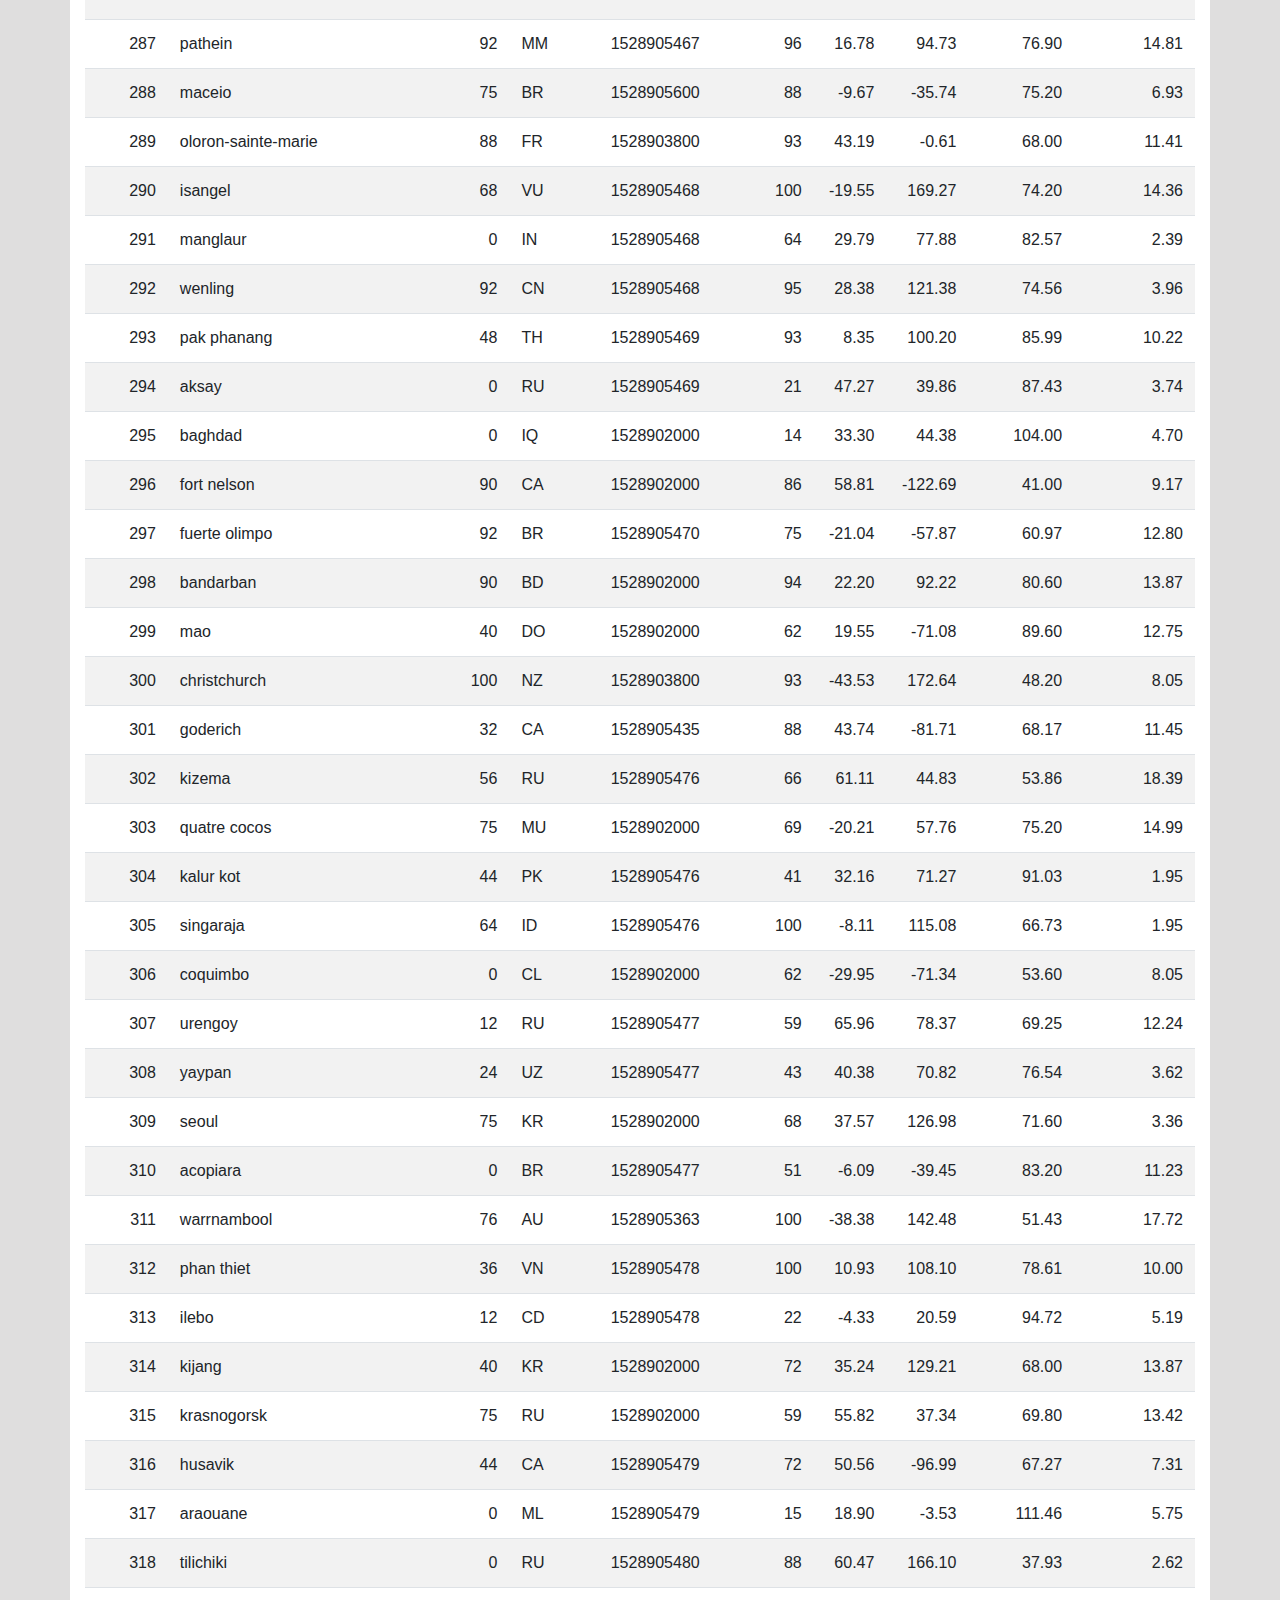
<file: Visualizations/data.html>
<!DOCTYPE html>
<html lang="en">

<head>
    <meta charset="UTF-8">
    <title>Data</title>
    <link rel="stylesheet" href="https://stackpath.bootstrapcdn.com/bootstrap/4.3.1/css/bootstrap.min.css"
        integrity="sha384-ggOyR0iXCbMQv3Xipma34MD+dH/1fQ784/j6cY/iJTQUOhcWr7x9JvoRxT2MZw1T" crossorigin="anonymous">

    <script src="https://code.jquery.com/jquery-3.3.1.slim.min.js"
        integrity="sha384-q8i/X+965DzO0rT7abK41JStQIAqVgRVzpbzo5smXKp4YfRvH+8abtTE1Pi6jizo"
        crossorigin="anonymous"></script>
    <script src="https://cdnjs.cloudflare.com/ajax/libs/popper.js/1.14.7/umd/popper.min.js"
        integrity="sha384-UO2eT0CpHqdSJQ6hJty5KVphtPhzWj9WO1clHTMGa3JDZwrnQq4sF86dIHNDz0W1"
        crossorigin="anonymous"></script>
    <script src="https://stackpath.bootstrapcdn.com/bootstrap/4.3.1/js/bootstrap.min.js"
        integrity="sha384-JjSmVgyd0p3pXB1rRibZUAYoIIy6OrQ6VrjIEaFf/nJGzIxFDsf4x0xIM+B07jRM"
        crossorigin="anonymous"></script>

    <link rel="stylesheet" href="style.css">
</head>

<body>
    <!--Navbar adjustments-->
    <nav class="navbar navbar-expand-lg navbar-light bg-light">
        <div class="container">
            <a class="navbar-brand text-white" href="../index.html">Latitude</a>
            <button class="navbar-toggler" type="button" data-toggle="collapse" data-target="#navbarSupportedContent"
                aria-controls="navbarSupportedContent" aria-expanded="false" aria-label="Toggle navigation">
                <span class="navbar-toggler-icon"></span>
            </button>

            <div class="collapse navbar-collapse" id="navbarSupportedContent">
                <ul class="navbar-nav ml-auto">
                    <li class="nav-item dropdown">
                        <a class="nav-link dropdown-toggle" href="#" id="navbarDropdown" role="button"
                            data-toggle="dropdown" aria-haspopup="true" aria-expanded="false">
                            Plots
                        </a>
                        <div class="dropdown-menu dropdown-menu-right" aria-labelledby="navbarDropdown">
                            <a class="dropdown-item" href="temp.html">Max Temperature</a>
                            <a class="dropdown-item" href="humidity.html">Humidity</a>
                            <a class="dropdown-item" href="cloudines.html">Cloudiness</a>
                            <a class="dropdown-item" href="windspeed.html">Wind Speed</a>
                        </div>
                    </li>
                    <li class="nav-item">
                        <a class="nav-link" href="comparison.html">Comparison</a>
                    </li>
                    <li class="nav-item">
                        <a class="nav-link" href="data.html">Data</a>
                    </li>
                </ul>
            </div>
        </div>
    </nav>

    <!--Get the csv data as table-->
    <div class="container content bg-white">
        <h3>Data</h3>
        <hr>
        <p>This following table inludes all the data used for plotting during this project.</p>
        <br>

        <table class="table table-striped">
            <thead>
                <tr>
                    <th>City_ID</th>
                    <th>City</th>
                    <th>Cloudiness</th>
                    <th>Country</th>
                    <th>Date</th>
                    <th>Humidity</th>
                    <th>Lat</th>
                    <th>Lng</th>
                    <th>Max Temp</th>
                    <th>Wind Speed</th>
                </tr>
            </thead>
            <tbody>
                <tr>
                    <td>0</td>
                    <td>jacareacanga</td>
                    <td>0</td>
                    <td>BR</td>
                    <td>1528902000</td>
                    <td>62</td>
                    <td>-6.22</td>
                    <td>-57.76</td>
                    <td>89.60</td>
                    <td>6.93</td>
                </tr>
                <tr>
                    <td>1</td>
                    <td>kaitangata</td>
                    <td>100</td>
                    <td>NZ</td>
                    <td>1528905304</td>
                    <td>94</td>
                    <td>-46.28</td>
                    <td>169.85</td>
                    <td>42.61</td>
                    <td>5.64</td>
                </tr>
                <tr>
                    <td>2</td>
                    <td>goulburn</td>
                    <td>20</td>
                    <td>AU</td>
                    <td>1528905078</td>
                    <td>91</td>
                    <td>-34.75</td>
                    <td>149.72</td>
                    <td>44.32</td>
                    <td>10.11</td>
                </tr>
                <tr>
                    <td>3</td>
                    <td>lata</td>
                    <td>76</td>
                    <td>IN</td>
                    <td>1528905305</td>
                    <td>89</td>
                    <td>30.78</td>
                    <td>78.62</td>
                    <td>59.89</td>
                    <td>0.94</td>
                </tr>
                <tr>
                    <td>4</td>
                    <td>chokurdakh</td>
                    <td>0</td>
                    <td>RU</td>
                    <td>1528905306</td>
                    <td>88</td>
                    <td>70.62</td>
                    <td>147.90</td>
                    <td>32.17</td>
                    <td>2.95</td>
                </tr>
                <tr>
                    <td>5</td>
                    <td>martyush</td>
                    <td>92</td>
                    <td>RU</td>
                    <td>1528905306</td>
                    <td>94</td>
                    <td>56.40</td>
                    <td>61.89</td>
                    <td>55.03</td>
                    <td>9.33</td>
                </tr>
                <tr>
                    <td>6</td>
                    <td>hobart</td>
                    <td>20</td>
                    <td>AU</td>
                    <td>1528902000</td>
                    <td>87</td>
                    <td>-42.88</td>
                    <td>147.33</td>
                    <td>44.60</td>
                    <td>8.05</td>
                </tr>
                <tr>
                    <td>7</td>
                    <td>broken hill</td>
                    <td>0</td>
                    <td>AU</td>
                    <td>1528905311</td>
                    <td>88</td>
                    <td>-31.97</td>
                    <td>141.45</td>
                    <td>44.50</td>
                    <td>7.31</td>
                </tr>
                <tr>
                    <td>8</td>
                    <td>harnosand</td>
                    <td>0</td>
                    <td>SE</td>
                    <td>1528903200</td>
                    <td>44</td>
                    <td>62.63</td>
                    <td>17.94</td>
                    <td>60.80</td>
                    <td>13.87</td>
                </tr>
                <tr>
                    <td>9</td>
                    <td>tuatapere</td>
                    <td>0</td>
                    <td>NZ</td>
                    <td>1528905312</td>
                    <td>100</td>
                    <td>-46.13</td>
                    <td>167.69</td>
                    <td>38.92</td>
                    <td>3.40</td>
                </tr>
                <tr>
                    <td>10</td>
                    <td>puerto ayora</td>
                    <td>90</td>
                    <td>EC</td>
                    <td>1528902000</td>
                    <td>69</td>
                    <td>-0.74</td>
                    <td>-90.35</td>
                    <td>77.00</td>
                    <td>13.87</td>
                </tr>
                <tr>
                    <td>11</td>
                    <td>havre-saint-pierre</td>
                    <td>75</td>
                    <td>CA</td>
                    <td>1528902000</td>
                    <td>58</td>
                    <td>50.23</td>
                    <td>-63.60</td>
                    <td>53.60</td>
                    <td>19.46</td>
                </tr>
                <tr>
                    <td>12</td>
                    <td>punta arenas</td>
                    <td>0</td>
                    <td>CL</td>
                    <td>1528902000</td>
                    <td>100</td>
                    <td>-53.16</td>
                    <td>-70.91</td>
                    <td>35.60</td>
                    <td>9.17</td>
                </tr>
                <tr>
                    <td>13</td>
                    <td>tasiilaq</td>
                    <td>75</td>
                    <td>GL</td>
                    <td>1528901400</td>
                    <td>60</td>
                    <td>65.61</td>
                    <td>-37.64</td>
                    <td>39.20</td>
                    <td>2.24</td>
                </tr>
                <tr>
                    <td>14</td>
                    <td>chapais</td>
                    <td>40</td>
                    <td>CA</td>
                    <td>1528902000</td>
                    <td>38</td>
                    <td>49.78</td>
                    <td>-74.86</td>
                    <td>59.00</td>
                    <td>10.29</td>
                </tr>
                <tr>
                    <td>15</td>
                    <td>avarua</td>
                    <td>40</td>
                    <td>CK</td>
                    <td>1528902000</td>
                    <td>56</td>
                    <td>-21.21</td>
                    <td>-159.78</td>
                    <td>73.40</td>
                    <td>10.29</td>
                </tr>
                <tr>
                    <td>16</td>
                    <td>hofn</td>
                    <td>75</td>
                    <td>IS</td>
                    <td>1528902000</td>
                    <td>87</td>
                    <td>64.25</td>
                    <td>-15.21</td>
                    <td>51.80</td>
                    <td>8.05</td>
                </tr>
                <tr>
                    <td>17</td>
                    <td>yukamenskoye</td>
                    <td>92</td>
                    <td>RU</td>
                    <td>1528905315</td>
                    <td>98</td>
                    <td>57.89</td>
                    <td>52.24</td>
                    <td>56.65</td>
                    <td>10.22</td>
                </tr>
                <tr>
                    <td>18</td>
                    <td>khandbari</td>
                    <td>80</td>
                    <td>NP</td>
                    <td>1528905315</td>
                    <td>67</td>
                    <td>27.38</td>
                    <td>87.21</td>
                    <td>44.59</td>
                    <td>1.39</td>
                </tr>
                <tr>
                    <td>19</td>
                    <td>bethel</td>
                    <td>1</td>
                    <td>US</td>
                    <td>1528901580</td>
                    <td>93</td>
                    <td>60.79</td>
                    <td>-161.76</td>
                    <td>44.60</td>
                    <td>8.05</td>
                </tr>
                <tr>
                    <td>20</td>
                    <td>ushuaia</td>
                    <td>75</td>
                    <td>AR</td>
                    <td>1528902000</td>
                    <td>64</td>
                    <td>-54.81</td>
                    <td>-68.31</td>
                    <td>41.00</td>
                    <td>3.36</td>
                </tr>
                <tr>
                    <td>21</td>
                    <td>east london</td>
                    <td>0</td>
                    <td>ZA</td>
                    <td>1528902000</td>
                    <td>37</td>
                    <td>-33.02</td>
                    <td>27.91</td>
                    <td>69.80</td>
                    <td>5.82</td>
                </tr>
                <tr>
                    <td>22</td>
                    <td>bluff</td>
                    <td>76</td>
                    <td>AU</td>
                    <td>1528905321</td>
                    <td>76</td>
                    <td>-23.58</td>
                    <td>149.07</td>
                    <td>61.96</td>
                    <td>4.74</td>
                </tr>
                <tr>
                    <td>23</td>
                    <td>mount isa</td>
                    <td>75</td>
                    <td>AU</td>
                    <td>1528902000</td>
                    <td>100</td>
                    <td>-20.73</td>
                    <td>139.49</td>
                    <td>64.40</td>
                    <td>3.29</td>
                </tr>
                <tr>
                    <td>24</td>
                    <td>pevek</td>
                    <td>0</td>
                    <td>RU</td>
                    <td>1528905321</td>
                    <td>71</td>
                    <td>69.70</td>
                    <td>170.27</td>
                    <td>36.94</td>
                    <td>6.98</td>
                </tr>
                <tr>
                    <td>25</td>
                    <td>gao</td>
                    <td>24</td>
                    <td>ML</td>
                    <td>1528905321</td>
                    <td>16</td>
                    <td>16.28</td>
                    <td>-0.04</td>
                    <td>110.02</td>
                    <td>4.97</td>
                </tr>
                <tr>
                    <td>26</td>
                    <td>cabo san lucas</td>
                    <td>75</td>
                    <td>MX</td>
                    <td>1528901160</td>
                    <td>74</td>
                    <td>22.89</td>
                    <td>-109.91</td>
                    <td>84.20</td>
                    <td>10.29</td>
                </tr>
                <tr>
                    <td>27</td>
                    <td>sao filipe</td>
                    <td>0</td>
                    <td>CV</td>
                    <td>1528905323</td>
                    <td>88</td>
                    <td>14.90</td>
                    <td>-24.50</td>
                    <td>75.73</td>
                    <td>13.02</td>
                </tr>
                <tr>
                    <td>28</td>
                    <td>tiksi</td>
                    <td>44</td>
                    <td>RU</td>
                    <td>1528905298</td>
                    <td>58</td>
                    <td>71.64</td>
                    <td>128.87</td>
                    <td>57.73</td>
                    <td>10.11</td>
                </tr>
                <tr>
                    <td>29</td>
                    <td>busselton</td>
                    <td>92</td>
                    <td>AU</td>
                    <td>1528905323</td>
                    <td>100</td>
                    <td>-33.64</td>
                    <td>115.35</td>
                    <td>60.43</td>
                    <td>10.56</td>
                </tr>
                <tr>
                    <td>30</td>
                    <td>alofi</td>
                    <td>76</td>
                    <td>NU</td>
                    <td>1528902000</td>
                    <td>88</td>
                    <td>-19.06</td>
                    <td>-169.92</td>
                    <td>71.60</td>
                    <td>3.36</td>
                </tr>
                <tr>
                    <td>31</td>
                    <td>ola</td>
                    <td>75</td>
                    <td>RU</td>
                    <td>1528902000</td>
                    <td>100</td>
                    <td>59.58</td>
                    <td>151.30</td>
                    <td>42.80</td>
                    <td>7.76</td>
                </tr>
                <tr>
                    <td>32</td>
                    <td>atar</td>
                    <td>20</td>
                    <td>MR</td>
                    <td>1528902000</td>
                    <td>19</td>
                    <td>20.52</td>
                    <td>-13.05</td>
                    <td>91.40</td>
                    <td>9.17</td>
                </tr>
                <tr>
                    <td>33</td>
                    <td>rikitea</td>
                    <td>0</td>
                    <td>PF</td>
                    <td>1528905325</td>
                    <td>100</td>
                    <td>-23.12</td>
                    <td>-134.97</td>
                    <td>73.57</td>
                    <td>8.66</td>
                </tr>
                <tr>
                    <td>34</td>
                    <td>hermanus</td>
                    <td>0</td>
                    <td>ZA</td>
                    <td>1528905325</td>
                    <td>24</td>
                    <td>-34.42</td>
                    <td>19.24</td>
                    <td>77.17</td>
                    <td>8.66</td>
                </tr>
                <tr>
                    <td>35</td>
                    <td>ponta delgada</td>
                    <td>75</td>
                    <td>PT</td>
                    <td>1528903800</td>
                    <td>88</td>
                    <td>37.73</td>
                    <td>-25.67</td>
                    <td>71.60</td>
                    <td>12.75</td>
                </tr>
                <tr>
                    <td>36</td>
                    <td>bambari</td>
                    <td>24</td>
                    <td>CF</td>
                    <td>1528905326</td>
                    <td>84</td>
                    <td>5.77</td>
                    <td>20.68</td>
                    <td>81.85</td>
                    <td>7.65</td>
                </tr>
                <tr>
                    <td>37</td>
                    <td>cap malheureux</td>
                    <td>75</td>
                    <td>MU</td>
                    <td>1528902000</td>
                    <td>69</td>
                    <td>-19.98</td>
                    <td>57.61</td>
                    <td>75.20</td>
                    <td>14.99</td>
                </tr>
                <tr>
                    <td>38</td>
                    <td>puerto escondido</td>
                    <td>75</td>
                    <td>MX</td>
                    <td>1528901100</td>
                    <td>65</td>
                    <td>15.86</td>
                    <td>-97.07</td>
                    <td>80.60</td>
                    <td>3.36</td>
                </tr>
                <tr>
                    <td>39</td>
                    <td>qaanaaq</td>
                    <td>32</td>
                    <td>GL</td>
                    <td>1528905330</td>
                    <td>100</td>
                    <td>77.48</td>
                    <td>-69.36</td>
                    <td>31.45</td>
                    <td>6.31</td>
                </tr>
                <tr>
                    <td>40</td>
                    <td>new norfolk</td>
                    <td>20</td>
                    <td>AU</td>
                    <td>1528902000</td>
                    <td>87</td>
                    <td>-42.78</td>
                    <td>147.06</td>
                    <td>44.60</td>
                    <td>8.05</td>
                </tr>
                <tr>
                    <td>41</td>
                    <td>najran</td>
                    <td>40</td>
                    <td>SA</td>
                    <td>1528902000</td>
                    <td>13</td>
                    <td>17.54</td>
                    <td>44.22</td>
                    <td>98.60</td>
                    <td>11.41</td>
                </tr>
                <tr>
                    <td>42</td>
                    <td>isla mujeres</td>
                    <td>90</td>
                    <td>MX</td>
                    <td>1528904340</td>
                    <td>100</td>
                    <td>21.23</td>
                    <td>-86.73</td>
                    <td>75.20</td>
                    <td>16.11</td>
                </tr>
                <tr>
                    <td>43</td>
                    <td>mar del plata</td>
                    <td>0</td>
                    <td>AR</td>
                    <td>1528905297</td>
                    <td>100</td>
                    <td>-46.43</td>
                    <td>-67.52</td>
                    <td>32.53</td>
                    <td>7.31</td>
                </tr>
                <tr>
                    <td>44</td>
                    <td>provideniya</td>
                    <td>0</td>
                    <td>RU</td>
                    <td>1528905332</td>
                    <td>91</td>
                    <td>64.42</td>
                    <td>-173.23</td>
                    <td>40.63</td>
                    <td>10.78</td>
                </tr>
                <tr>
                    <td>45</td>
                    <td>jamestown</td>
                    <td>12</td>
                    <td>AU</td>
                    <td>1528905333</td>
                    <td>88</td>
                    <td>-33.21</td>
                    <td>138.60</td>
                    <td>43.15</td>
                    <td>10.89</td>
                </tr>
                <tr>
                    <td>46</td>
                    <td>medicine hat</td>
                    <td>20</td>
                    <td>CA</td>
                    <td>1528902000</td>
                    <td>34</td>
                    <td>50.04</td>
                    <td>-110.68</td>
                    <td>66.20</td>
                    <td>14.99</td>
                </tr>
                <tr>
                    <td>47</td>
                    <td>katsuura</td>
                    <td>8</td>
                    <td>JP</td>
                    <td>1528905334</td>
                    <td>88</td>
                    <td>33.93</td>
                    <td>134.50</td>
                    <td>62.05</td>
                    <td>7.54</td>
                </tr>
                <tr>
                    <td>48</td>
                    <td>aklavik</td>
                    <td>20</td>
                    <td>CA</td>
                    <td>1528902000</td>
                    <td>53</td>
                    <td>68.22</td>
                    <td>-135.01</td>
                    <td>51.80</td>
                    <td>11.41</td>
                </tr>
                <tr>
                    <td>49</td>
                    <td>tuktoyaktuk</td>
                    <td>20</td>
                    <td>CA</td>
                    <td>1528902000</td>
                    <td>61</td>
                    <td>69.44</td>
                    <td>-133.03</td>
                    <td>46.40</td>
                    <td>6.93</td>
                </tr>
                <tr>
                    <td>50</td>
                    <td>kapaa</td>
                    <td>90</td>
                    <td>US</td>
                    <td>1528901760</td>
                    <td>88</td>
                    <td>22.08</td>
                    <td>-159.32</td>
                    <td>75.20</td>
                    <td>14.99</td>
                </tr>
                <tr>
                    <td>51</td>
                    <td>mildura</td>
                    <td>0</td>
                    <td>AU</td>
                    <td>1528905300</td>
                    <td>92</td>
                    <td>-34.18</td>
                    <td>142.16</td>
                    <td>45.67</td>
                    <td>9.66</td>
                </tr>
                <tr>
                    <td>52</td>
                    <td>souillac</td>
                    <td>75</td>
                    <td>FR</td>
                    <td>1528903800</td>
                    <td>49</td>
                    <td>45.60</td>
                    <td>-0.60</td>
                    <td>73.40</td>
                    <td>10.29</td>
                </tr>
                <tr>
                    <td>53</td>
                    <td>lorengau</td>
                    <td>100</td>
                    <td>PG</td>
                    <td>1528905336</td>
                    <td>100</td>
                    <td>-2.02</td>
                    <td>147.27</td>
                    <td>80.59</td>
                    <td>3.85</td>
                </tr>
                <tr>
                    <td>54</td>
                    <td>praia</td>
                    <td>20</td>
                    <td>BR</td>
                    <td>1528902000</td>
                    <td>47</td>
                    <td>-20.25</td>
                    <td>-43.81</td>
                    <td>82.40</td>
                    <td>3.36</td>
                </tr>
                <tr>
                    <td>55</td>
                    <td>port alfred</td>
                    <td>0</td>
                    <td>ZA</td>
                    <td>1528905338</td>
                    <td>50</td>
                    <td>-33.59</td>
                    <td>26.89</td>
                    <td>76.54</td>
                    <td>7.20</td>
                </tr>
                <tr>
                    <td>56</td>
                    <td>barranca</td>
                    <td>0</td>
                    <td>PE</td>
                    <td>1528905339</td>
                    <td>98</td>
                    <td>-10.75</td>
                    <td>-77.76</td>
                    <td>61.87</td>
                    <td>9.89</td>
                </tr>
                <tr>
                    <td>57</td>
                    <td>nome</td>
                    <td>40</td>
                    <td>US</td>
                    <td>1528902900</td>
                    <td>70</td>
                    <td>30.04</td>
                    <td>-94.42</td>
                    <td>87.80</td>
                    <td>3.36</td>
                </tr>
                <tr>
                    <td>58</td>
                    <td>matay</td>
                    <td>0</td>
                    <td>EG</td>
                    <td>1528905339</td>
                    <td>23</td>
                    <td>28.42</td>
                    <td>30.79</td>
                    <td>97.69</td>
                    <td>6.98</td>
                </tr>
                <tr>
                    <td>59</td>
                    <td>saskylakh</td>
                    <td>48</td>
                    <td>RU</td>
                    <td>1528905339</td>
                    <td>55</td>
                    <td>71.97</td>
                    <td>114.09</td>
                    <td>59.53</td>
                    <td>5.86</td>
                </tr>
                <tr>
                    <td>60</td>
                    <td>itarema</td>
                    <td>0</td>
                    <td>BR</td>
                    <td>1528905340</td>
                    <td>61</td>
                    <td>-2.92</td>
                    <td>-39.92</td>
                    <td>88.33</td>
                    <td>12.57</td>
                </tr>
                <tr>
                    <td>61</td>
                    <td>butaritari</td>
                    <td>56</td>
                    <td>KI</td>
                    <td>1528905340</td>
                    <td>100</td>
                    <td>3.07</td>
                    <td>172.79</td>
                    <td>81.13</td>
                    <td>7.31</td>
                </tr>
                <tr>
                    <td>62</td>
                    <td>peniche</td>
                    <td>20</td>
                    <td>PT</td>
                    <td>1528903800</td>
                    <td>64</td>
                    <td>39.36</td>
                    <td>-9.38</td>
                    <td>75.20</td>
                    <td>12.75</td>
                </tr>
                <tr>
                    <td>63</td>
                    <td>beloha</td>
                    <td>0</td>
                    <td>MG</td>
                    <td>1528905340</td>
                    <td>57</td>
                    <td>-25.17</td>
                    <td>45.06</td>
                    <td>71.95</td>
                    <td>16.37</td>
                </tr>
                <tr>
                    <td>64</td>
                    <td>anadyr</td>
                    <td>0</td>
                    <td>RU</td>
                    <td>1528902000</td>
                    <td>57</td>
                    <td>64.73</td>
                    <td>177.51</td>
                    <td>48.20</td>
                    <td>4.47</td>
                </tr>
                <tr>
                    <td>65</td>
                    <td>luderitz</td>
                    <td>12</td>
                    <td>NaN</td>
                    <td>1528905342</td>
                    <td>64</td>
                    <td>-26.65</td>
                    <td>15.16</td>
                    <td>64.03</td>
                    <td>17.38</td>
                </tr>
                <tr>
                    <td>66</td>
                    <td>rochester</td>
                    <td>1</td>
                    <td>US</td>
                    <td>1528902960</td>
                    <td>37</td>
                    <td>44.02</td>
                    <td>-92.46</td>
                    <td>73.40</td>
                    <td>6.93</td>
                </tr>
                <tr>
                    <td>67</td>
                    <td>bosaso</td>
                    <td>0</td>
                    <td>SO</td>
                    <td>1528905347</td>
                    <td>86</td>
                    <td>11.28</td>
                    <td>49.18</td>
                    <td>89.77</td>
                    <td>3.96</td>
                </tr>
                <tr>
                    <td>68</td>
                    <td>faanui</td>
                    <td>0</td>
                    <td>PF</td>
                    <td>1528905347</td>
                    <td>100</td>
                    <td>-16.48</td>
                    <td>-151.75</td>
                    <td>79.96</td>
                    <td>11.79</td>
                </tr>
                <tr>
                    <td>69</td>
                    <td>grindavik</td>
                    <td>75</td>
                    <td>IS</td>
                    <td>1528902000</td>
                    <td>70</td>
                    <td>63.84</td>
                    <td>-22.43</td>
                    <td>48.20</td>
                    <td>5.82</td>
                </tr>
                <tr>
                    <td>70</td>
                    <td>margate</td>
                    <td>20</td>
                    <td>AU</td>
                    <td>1528902000</td>
                    <td>87</td>
                    <td>-43.03</td>
                    <td>147.26</td>
                    <td>44.60</td>
                    <td>8.05</td>
                </tr>
                <tr>
                    <td>71</td>
                    <td>marsh harbour</td>
                    <td>88</td>
                    <td>BS</td>
                    <td>1528905349</td>
                    <td>95</td>
                    <td>26.54</td>
                    <td>-77.06</td>
                    <td>82.39</td>
                    <td>10.00</td>
                </tr>
                <tr>
                    <td>72</td>
                    <td>comodoro rivadavia</td>
                    <td>40</td>
                    <td>AR</td>
                    <td>1528902000</td>
                    <td>60</td>
                    <td>-45.87</td>
                    <td>-67.48</td>
                    <td>42.80</td>
                    <td>9.17</td>
                </tr>
                <tr>
                    <td>73</td>
                    <td>upernavik</td>
                    <td>92</td>
                    <td>GL</td>
                    <td>1528905350</td>
                    <td>100</td>
                    <td>72.79</td>
                    <td>-56.15</td>
                    <td>29.29</td>
                    <td>3.74</td>
                </tr>
                <tr>
                    <td>74</td>
                    <td>uige</td>
                    <td>0</td>
                    <td>AO</td>
                    <td>1528905350</td>
                    <td>29</td>
                    <td>-7.61</td>
                    <td>15.06</td>
                    <td>86.80</td>
                    <td>3.18</td>
                </tr>
                <tr>
                    <td>75</td>
                    <td>bredasdorp</td>
                    <td>0</td>
                    <td>ZA</td>
                    <td>1528902000</td>
                    <td>23</td>
                    <td>-34.53</td>
                    <td>20.04</td>
                    <td>82.40</td>
                    <td>5.82</td>
                </tr>
                <tr>
                    <td>76</td>
                    <td>bodden town</td>
                    <td>40</td>
                    <td>KY</td>
                    <td>1528902000</td>
                    <td>78</td>
                    <td>19.28</td>
                    <td>-81.25</td>
                    <td>80.60</td>
                    <td>16.11</td>
                </tr>
                <tr>
                    <td>77</td>
                    <td>guerrero negro</td>
                    <td>44</td>
                    <td>MX</td>
                    <td>1528905350</td>
                    <td>88</td>
                    <td>27.97</td>
                    <td>-114.04</td>
                    <td>63.85</td>
                    <td>3.74</td>
                </tr>
                <tr>
                    <td>78</td>
                    <td>bilma</td>
                    <td>0</td>
                    <td>NE</td>
                    <td>1528905351</td>
                    <td>12</td>
                    <td>18.69</td>
                    <td>12.92</td>
                    <td>110.47</td>
                    <td>4.63</td>
                </tr>
                <tr>
                    <td>79</td>
                    <td>carnarvon</td>
                    <td>0</td>
                    <td>ZA</td>
                    <td>1528905351</td>
                    <td>30</td>
                    <td>-30.97</td>
                    <td>22.13</td>
                    <td>60.43</td>
                    <td>14.25</td>
                </tr>
                <tr>
                    <td>80</td>
                    <td>ponta do sol</td>
                    <td>12</td>
                    <td>BR</td>
                    <td>1528905352</td>
                    <td>72</td>
                    <td>-20.63</td>
                    <td>-46.00</td>
                    <td>78.25</td>
                    <td>3.96</td>
                </tr>
                <tr>
                    <td>81</td>
                    <td>vila franca do campo</td>
                    <td>75</td>
                    <td>PT</td>
                    <td>1528903800</td>
                    <td>88</td>
                    <td>37.72</td>
                    <td>-25.43</td>
                    <td>71.60</td>
                    <td>12.75</td>
                </tr>
                <tr>
                    <td>82</td>
                    <td>puerto del rosario</td>
                    <td>20</td>
                    <td>ES</td>
                    <td>1528903800</td>
                    <td>60</td>
                    <td>28.50</td>
                    <td>-13.86</td>
                    <td>73.40</td>
                    <td>17.22</td>
                </tr>
                <tr>
                    <td>83</td>
                    <td>sitka</td>
                    <td>20</td>
                    <td>US</td>
                    <td>1528905353</td>
                    <td>92</td>
                    <td>37.17</td>
                    <td>-99.65</td>
                    <td>74.02</td>
                    <td>5.97</td>
                </tr>
                <tr>
                    <td>84</td>
                    <td>camacha</td>
                    <td>75</td>
                    <td>PT</td>
                    <td>1528903800</td>
                    <td>72</td>
                    <td>33.08</td>
                    <td>-16.33</td>
                    <td>68.00</td>
                    <td>16.11</td>
                </tr>
                <tr>
                    <td>85</td>
                    <td>saint-philippe</td>
                    <td>1</td>
                    <td>CA</td>
                    <td>1528902900</td>
                    <td>54</td>
                    <td>45.36</td>
                    <td>-73.48</td>
                    <td>78.80</td>
                    <td>11.41</td>
                </tr>
                <tr>
                    <td>86</td>
                    <td>port blair</td>
                    <td>92</td>
                    <td>IN</td>
                    <td>1528905357</td>
                    <td>97</td>
                    <td>11.67</td>
                    <td>92.75</td>
                    <td>84.37</td>
                    <td>25.10</td>
                </tr>
                <tr>
                    <td>87</td>
                    <td>albany</td>
                    <td>90</td>
                    <td>US</td>
                    <td>1528903860</td>
                    <td>68</td>
                    <td>42.65</td>
                    <td>-73.75</td>
                    <td>69.80</td>
                    <td>3.36</td>
                </tr>
                <tr>
                    <td>88</td>
                    <td>barrow</td>
                    <td>88</td>
                    <td>AR</td>
                    <td>1528905182</td>
                    <td>72</td>
                    <td>-38.31</td>
                    <td>-60.23</td>
                    <td>50.26</td>
                    <td>8.21</td>
                </tr>
                <tr>
                    <td>89</td>
                    <td>qorveh</td>
                    <td>92</td>
                    <td>IR</td>
                    <td>1528905357</td>
                    <td>22</td>
                    <td>35.17</td>
                    <td>47.80</td>
                    <td>76.72</td>
                    <td>3.18</td>
                </tr>
                <tr>
                    <td>90</td>
                    <td>san jeronimo</td>
                    <td>90</td>
                    <td>PE</td>
                    <td>1528902000</td>
                    <td>81</td>
                    <td>-13.65</td>
                    <td>-73.37</td>
                    <td>46.40</td>
                    <td>2.39</td>
                </tr>
                <tr>
                    <td>91</td>
                    <td>mataura</td>
                    <td>24</td>
                    <td>NZ</td>
                    <td>1528905299</td>
                    <td>79</td>
                    <td>-46.19</td>
                    <td>168.86</td>
                    <td>25.69</td>
                    <td>3.18</td>
                </tr>
                <tr>
                    <td>92</td>
                    <td>buala</td>
                    <td>64</td>
                    <td>SB</td>
                    <td>1528905359</td>
                    <td>100</td>
                    <td>-8.15</td>
                    <td>159.59</td>
                    <td>78.70</td>
                    <td>4.18</td>
                </tr>
                <tr>
                    <td>93</td>
                    <td>eyl</td>
                    <td>20</td>
                    <td>SO</td>
                    <td>1528905359</td>
                    <td>57</td>
                    <td>7.98</td>
                    <td>49.82</td>
                    <td>86.62</td>
                    <td>22.41</td>
                </tr>
                <tr>
                    <td>94</td>
                    <td>abu dhabi</td>
                    <td>0</td>
                    <td>AE</td>
                    <td>1528902000</td>
                    <td>29</td>
                    <td>24.47</td>
                    <td>54.37</td>
                    <td>98.60</td>
                    <td>16.11</td>
                </tr>
                <tr>
                    <td>95</td>
                    <td>tahe</td>
                    <td>92</td>
                    <td>CN</td>
                    <td>1528905359</td>
                    <td>98</td>
                    <td>52.34</td>
                    <td>124.71</td>
                    <td>51.43</td>
                    <td>2.17</td>
                </tr>
                <tr>
                    <td>96</td>
                    <td>chuy</td>
                    <td>80</td>
                    <td>UY</td>
                    <td>1528905099</td>
                    <td>93</td>
                    <td>-33.69</td>
                    <td>-53.46</td>
                    <td>52.87</td>
                    <td>28.90</td>
                </tr>
                <tr>
                    <td>97</td>
                    <td>dzerzhinskoye</td>
                    <td>8</td>
                    <td>RU</td>
                    <td>1528905360</td>
                    <td>69</td>
                    <td>56.84</td>
                    <td>95.22</td>
                    <td>65.11</td>
                    <td>3.85</td>
                </tr>
                <tr>
                    <td>98</td>
                    <td>vanavara</td>
                    <td>0</td>
                    <td>RU</td>
                    <td>1528905360</td>
                    <td>50</td>
                    <td>60.35</td>
                    <td>102.28</td>
                    <td>64.21</td>
                    <td>5.64</td>
                </tr>
                <tr>
                    <td>99</td>
                    <td>muros</td>
                    <td>40</td>
                    <td>ES</td>
                    <td>1528903800</td>
                    <td>72</td>
                    <td>42.77</td>
                    <td>-9.06</td>
                    <td>66.20</td>
                    <td>10.29</td>
                </tr>
                <tr>
                    <td>100</td>
                    <td>auchel</td>
                    <td>0</td>
                    <td>FR</td>
                    <td>1528903800</td>
                    <td>49</td>
                    <td>50.51</td>
                    <td>2.47</td>
                    <td>68.00</td>
                    <td>3.36</td>
                </tr>
                <tr>
                    <td>101</td>
                    <td>bubaque</td>
                    <td>40</td>
                    <td>GW</td>
                    <td>1528902000</td>
                    <td>55</td>
                    <td>11.28</td>
                    <td>-15.83</td>
                    <td>91.40</td>
                    <td>11.41</td>
                </tr>
                <tr>
                    <td>102</td>
                    <td>khatanga</td>
                    <td>8</td>
                    <td>RU</td>
                    <td>1528905361</td>
                    <td>65</td>
                    <td>71.98</td>
                    <td>102.47</td>
                    <td>60.97</td>
                    <td>4.63</td>
                </tr>
                <tr>
                    <td>103</td>
                    <td>los banos</td>
                    <td>1</td>
                    <td>US</td>
                    <td>1528904100</td>
                    <td>67</td>
                    <td>37.06</td>
                    <td>-120.85</td>
                    <td>75.20</td>
                    <td>4.74</td>
                </tr>
                <tr>
                    <td>104</td>
                    <td>labuhan</td>
                    <td>12</td>
                    <td>ID</td>
                    <td>1528905361</td>
                    <td>95</td>
                    <td>-2.54</td>
                    <td>115.51</td>
                    <td>72.94</td>
                    <td>1.83</td>
                </tr>
                <tr>
                    <td>105</td>
                    <td>saint-paul</td>
                    <td>75</td>
                    <td>FR</td>
                    <td>1528903800</td>
                    <td>56</td>
                    <td>45.22</td>
                    <td>1.90</td>
                    <td>68.00</td>
                    <td>14.99</td>
                </tr>
                <tr>
                    <td>106</td>
                    <td>petatlan</td>
                    <td>90</td>
                    <td>MX</td>
                    <td>1528901220</td>
                    <td>74</td>
                    <td>17.52</td>
                    <td>-101.27</td>
                    <td>84.20</td>
                    <td>1.83</td>
                </tr>
                <tr>
                    <td>107</td>
                    <td>baykit</td>
                    <td>36</td>
                    <td>RU</td>
                    <td>1528905366</td>
                    <td>68</td>
                    <td>61.68</td>
                    <td>96.39</td>
                    <td>63.94</td>
                    <td>4.29</td>
                </tr>
                <tr>
                    <td>108</td>
                    <td>dalby</td>
                    <td>75</td>
                    <td>AU</td>
                    <td>1528902000</td>
                    <td>93</td>
                    <td>-27.18</td>
                    <td>151.26</td>
                    <td>53.60</td>
                    <td>2.24</td>
                </tr>
                <tr>
                    <td>109</td>
                    <td>yellowknife</td>
                    <td>90</td>
                    <td>CA</td>
                    <td>1528902540</td>
                    <td>93</td>
                    <td>62.45</td>
                    <td>-114.38</td>
                    <td>46.40</td>
                    <td>8.05</td>
                </tr>
                <tr>
                    <td>110</td>
                    <td>hilo</td>
                    <td>75</td>
                    <td>US</td>
                    <td>1528901580</td>
                    <td>88</td>
                    <td>19.71</td>
                    <td>-155.08</td>
                    <td>66.20</td>
                    <td>5.82</td>
                </tr>
                <tr>
                    <td>111</td>
                    <td>turukhansk</td>
                    <td>36</td>
                    <td>RU</td>
                    <td>1528905297</td>
                    <td>76</td>
                    <td>65.80</td>
                    <td>87.96</td>
                    <td>66.37</td>
                    <td>6.42</td>
                </tr>
                <tr>
                    <td>112</td>
                    <td>dingle</td>
                    <td>68</td>
                    <td>PH</td>
                    <td>1528905368</td>
                    <td>82</td>
                    <td>11.00</td>
                    <td>122.67</td>
                    <td>79.96</td>
                    <td>8.21</td>
                </tr>
                <tr>
                    <td>113</td>
                    <td>dillon</td>
                    <td>1</td>
                    <td>US</td>
                    <td>1528901580</td>
                    <td>44</td>
                    <td>45.22</td>
                    <td>-112.64</td>
                    <td>57.20</td>
                    <td>5.82</td>
                </tr>
                <tr>
                    <td>114</td>
                    <td>labytnangi</td>
                    <td>64</td>
                    <td>RU</td>
                    <td>1528905370</td>
                    <td>75</td>
                    <td>66.66</td>
                    <td>66.39</td>
                    <td>47.11</td>
                    <td>17.49</td>
                </tr>
                <tr>
                    <td>115</td>
                    <td>gigmoto</td>
                    <td>36</td>
                    <td>PH</td>
                    <td>1528905370</td>
                    <td>98</td>
                    <td>13.78</td>
                    <td>124.39</td>
                    <td>83.56</td>
                    <td>17.60</td>
                </tr>
                <tr>
                    <td>116</td>
                    <td>nouakchott</td>
                    <td>68</td>
                    <td>MR</td>
                    <td>1528905371</td>
                    <td>76</td>
                    <td>18.08</td>
                    <td>-15.98</td>
                    <td>76.72</td>
                    <td>1.39</td>
                </tr>
                <tr>
                    <td>117</td>
                    <td>rumoi</td>
                    <td>92</td>
                    <td>JP</td>
                    <td>1528905371</td>
                    <td>100</td>
                    <td>43.93</td>
                    <td>141.67</td>
                    <td>44.41</td>
                    <td>8.10</td>
                </tr>
                <tr>
                    <td>118</td>
                    <td>dikson</td>
                    <td>32</td>
                    <td>RU</td>
                    <td>1528905373</td>
                    <td>100</td>
                    <td>73.51</td>
                    <td>80.55</td>
                    <td>31.09</td>
                    <td>13.13</td>
                </tr>
                <tr>
                    <td>119</td>
                    <td>chinsali</td>
                    <td>0</td>
                    <td>ZM</td>
                    <td>1528905377</td>
                    <td>36</td>
                    <td>-10.55</td>
                    <td>32.07</td>
                    <td>73.39</td>
                    <td>9.22</td>
                </tr>
                <tr>
                    <td>120</td>
                    <td>georgetown</td>
                    <td>75</td>
                    <td>GY</td>
                    <td>1528902000</td>
                    <td>78</td>
                    <td>6.80</td>
                    <td>-58.16</td>
                    <td>82.40</td>
                    <td>9.17</td>
                </tr>
                <tr>
                    <td>121</td>
                    <td>tooele</td>
                    <td>1</td>
                    <td>US</td>
                    <td>1528902900</td>
                    <td>35</td>
                    <td>40.53</td>
                    <td>-112.30</td>
                    <td>73.40</td>
                    <td>9.17</td>
                </tr>
                <tr>
                    <td>122</td>
                    <td>nikolskoye</td>
                    <td>40</td>
                    <td>RU</td>
                    <td>1528902000</td>
                    <td>41</td>
                    <td>59.70</td>
                    <td>30.79</td>
                    <td>60.80</td>
                    <td>4.47</td>
                </tr>
                <tr>
                    <td>123</td>
                    <td>bodo</td>
                    <td>80</td>
                    <td>CI</td>
                    <td>1528905379</td>
                    <td>66</td>
                    <td>5.91</td>
                    <td>-4.68</td>
                    <td>87.70</td>
                    <td>8.21</td>
                </tr>
                <tr>
                    <td>124</td>
                    <td>minador do negrao</td>
                    <td>32</td>
                    <td>BR</td>
                    <td>1528905379</td>
                    <td>80</td>
                    <td>-9.31</td>
                    <td>-36.86</td>
                    <td>76.81</td>
                    <td>13.24</td>
                </tr>
                <tr>
                    <td>125</td>
                    <td>sambava</td>
                    <td>88</td>
                    <td>MG</td>
                    <td>1528905379</td>
                    <td>100</td>
                    <td>-14.27</td>
                    <td>50.17</td>
                    <td>77.35</td>
                    <td>19.73</td>
                </tr>
                <tr>
                    <td>126</td>
                    <td>yerbogachen</td>
                    <td>0</td>
                    <td>RU</td>
                    <td>1528905380</td>
                    <td>44</td>
                    <td>61.28</td>
                    <td>108.01</td>
                    <td>64.93</td>
                    <td>7.43</td>
                </tr>
                <tr>
                    <td>127</td>
                    <td>kahului</td>
                    <td>1</td>
                    <td>US</td>
                    <td>1528901760</td>
                    <td>93</td>
                    <td>20.89</td>
                    <td>-156.47</td>
                    <td>66.20</td>
                    <td>3.36</td>
                </tr>
                <tr>
                    <td>128</td>
                    <td>clyde river</td>
                    <td>75</td>
                    <td>CA</td>
                    <td>1528902660</td>
                    <td>100</td>
                    <td>70.47</td>
                    <td>-68.59</td>
                    <td>35.60</td>
                    <td>21.92</td>
                </tr>
                <tr>
                    <td>129</td>
                    <td>ancud</td>
                    <td>20</td>
                    <td>CL</td>
                    <td>1528905381</td>
                    <td>90</td>
                    <td>-41.87</td>
                    <td>-73.83</td>
                    <td>39.10</td>
                    <td>2.73</td>
                </tr>
                <tr>
                    <td>130</td>
                    <td>beringovskiy</td>
                    <td>0</td>
                    <td>RU</td>
                    <td>1528905381</td>
                    <td>88</td>
                    <td>63.05</td>
                    <td>179.32</td>
                    <td>39.37</td>
                    <td>3.40</td>
                </tr>
                <tr>
                    <td>131</td>
                    <td>majene</td>
                    <td>32</td>
                    <td>ID</td>
                    <td>1528905382</td>
                    <td>100</td>
                    <td>-3.54</td>
                    <td>118.97</td>
                    <td>81.85</td>
                    <td>11.01</td>
                </tr>
                <tr>
                    <td>132</td>
                    <td>ahar</td>
                    <td>36</td>
                    <td>IR</td>
                    <td>1528905382</td>
                    <td>62</td>
                    <td>38.48</td>
                    <td>47.07</td>
                    <td>62.77</td>
                    <td>3.74</td>
                </tr>
                <tr>
                    <td>133</td>
                    <td>ilhabela</td>
                    <td>80</td>
                    <td>BR</td>
                    <td>1528905382</td>
                    <td>98</td>
                    <td>-23.78</td>
                    <td>-45.36</td>
                    <td>72.85</td>
                    <td>2.28</td>
                </tr>
                <tr>
                    <td>134</td>
                    <td>listvyagi</td>
                    <td>0</td>
                    <td>RU</td>
                    <td>1528905382</td>
                    <td>78</td>
                    <td>53.68</td>
                    <td>86.95</td>
                    <td>65.11</td>
                    <td>2.06</td>
                </tr>
                <tr>
                    <td>135</td>
                    <td>skjervoy</td>
                    <td>40</td>
                    <td>NO</td>
                    <td>1528903200</td>
                    <td>65</td>
                    <td>70.03</td>
                    <td>20.97</td>
                    <td>44.60</td>
                    <td>10.29</td>
                </tr>
                <tr>
                    <td>136</td>
                    <td>cape town</td>
                    <td>0</td>
                    <td>ZA</td>
                    <td>1528902000</td>
                    <td>35</td>
                    <td>-33.93</td>
                    <td>18.42</td>
                    <td>73.40</td>
                    <td>9.17</td>
                </tr>
                <tr>
                    <td>137</td>
                    <td>iqaluit</td>
                    <td>90</td>
                    <td>CA</td>
                    <td>1528902000</td>
                    <td>96</td>
                    <td>63.75</td>
                    <td>-68.52</td>
                    <td>35.60</td>
                    <td>20.80</td>
                </tr>
                <tr>
                    <td>138</td>
                    <td>fort-shevchenko</td>
                    <td>0</td>
                    <td>KZ</td>
                    <td>1528905387</td>
                    <td>59</td>
                    <td>44.51</td>
                    <td>50.26</td>
                    <td>74.20</td>
                    <td>3.62</td>
                </tr>
                <tr>
                    <td>139</td>
                    <td>severo-kurilsk</td>
                    <td>92</td>
                    <td>RU</td>
                    <td>1528905387</td>
                    <td>100</td>
                    <td>50.68</td>
                    <td>156.12</td>
                    <td>38.02</td>
                    <td>16.26</td>
                </tr>
                <tr>
                    <td>140</td>
                    <td>arraial do cabo</td>
                    <td>0</td>
                    <td>BR</td>
                    <td>1528905600</td>
                    <td>65</td>
                    <td>-22.97</td>
                    <td>-42.02</td>
                    <td>80.60</td>
                    <td>4.70</td>
                </tr>
                <tr>
                    <td>141</td>
                    <td>torbay</td>
                    <td>90</td>
                    <td>CA</td>
                    <td>1528903560</td>
                    <td>93</td>
                    <td>47.66</td>
                    <td>-52.73</td>
                    <td>50.00</td>
                    <td>19.46</td>
                </tr>
                <tr>
                    <td>142</td>
                    <td>ahipara</td>
                    <td>88</td>
                    <td>NZ</td>
                    <td>1528905388</td>
                    <td>91</td>
                    <td>-35.17</td>
                    <td>173.16</td>
                    <td>56.65</td>
                    <td>9.66</td>
                </tr>
                <tr>
                    <td>143</td>
                    <td>bandarbeyla</td>
                    <td>0</td>
                    <td>SO</td>
                    <td>1528905389</td>
                    <td>79</td>
                    <td>9.49</td>
                    <td>50.81</td>
                    <td>79.15</td>
                    <td>32.93</td>
                </tr>
                <tr>
                    <td>144</td>
                    <td>vuktyl</td>
                    <td>92</td>
                    <td>RU</td>
                    <td>1528905389</td>
                    <td>96</td>
                    <td>63.86</td>
                    <td>57.31</td>
                    <td>52.60</td>
                    <td>7.43</td>
                </tr>
                <tr>
                    <td>145</td>
                    <td>caravelas</td>
                    <td>0</td>
                    <td>BR</td>
                    <td>1528905390</td>
                    <td>98</td>
                    <td>-17.73</td>
                    <td>-39.27</td>
                    <td>77.62</td>
                    <td>10.45</td>
                </tr>
                <tr>
                    <td>146</td>
                    <td>waipawa</td>
                    <td>92</td>
                    <td>NZ</td>
                    <td>1528905390</td>
                    <td>94</td>
                    <td>-39.94</td>
                    <td>176.59</td>
                    <td>50.89</td>
                    <td>9.44</td>
                </tr>
                <tr>
                    <td>147</td>
                    <td>khomutovo</td>
                    <td>0</td>
                    <td>RU</td>
                    <td>1528905390</td>
                    <td>65</td>
                    <td>52.85</td>
                    <td>37.45</td>
                    <td>72.31</td>
                    <td>5.97</td>
                </tr>
                <tr>
                    <td>148</td>
                    <td>acajutla</td>
                    <td>40</td>
                    <td>SV</td>
                    <td>1528901400</td>
                    <td>79</td>
                    <td>13.59</td>
                    <td>-89.83</td>
                    <td>84.20</td>
                    <td>1.12</td>
                </tr>
                <tr>
                    <td>149</td>
                    <td>buritis</td>
                    <td>0</td>
                    <td>BR</td>
                    <td>1528905391</td>
                    <td>53</td>
                    <td>-15.62</td>
                    <td>-46.42</td>
                    <td>83.74</td>
                    <td>6.87</td>
                </tr>
                <tr>
                    <td>150</td>
                    <td>meulaboh</td>
                    <td>48</td>
                    <td>ID</td>
                    <td>1528905392</td>
                    <td>100</td>
                    <td>4.14</td>
                    <td>96.13</td>
                    <td>82.03</td>
                    <td>3.40</td>
                </tr>
                <tr>
                    <td>151</td>
                    <td>vaini</td>
                    <td>100</td>
                    <td>IN</td>
                    <td>1528905392</td>
                    <td>98</td>
                    <td>15.34</td>
                    <td>74.49</td>
                    <td>70.42</td>
                    <td>4.29</td>
                </tr>
                <tr>
                    <td>152</td>
                    <td>teya</td>
                    <td>75</td>
                    <td>MX</td>
                    <td>1528901400</td>
                    <td>66</td>
                    <td>21.05</td>
                    <td>-89.07</td>
                    <td>86.00</td>
                    <td>13.87</td>
                </tr>
                <tr>
                    <td>153</td>
                    <td>bambous virieux</td>
                    <td>75</td>
                    <td>MU</td>
                    <td>1528902000</td>
                    <td>69</td>
                    <td>-20.34</td>
                    <td>57.76</td>
                    <td>75.20</td>
                    <td>14.99</td>
                </tr>
                <tr>
                    <td>154</td>
                    <td>zaragoza</td>
                    <td>20</td>
                    <td>ES</td>
                    <td>1528903800</td>
                    <td>49</td>
                    <td>41.65</td>
                    <td>-0.88</td>
                    <td>77.00</td>
                    <td>28.86</td>
                </tr>
                <tr>
                    <td>155</td>
                    <td>thompson</td>
                    <td>75</td>
                    <td>CA</td>
                    <td>1528902600</td>
                    <td>76</td>
                    <td>55.74</td>
                    <td>-97.86</td>
                    <td>57.20</td>
                    <td>3.36</td>
                </tr>
                <tr>
                    <td>156</td>
                    <td>kodiak</td>
                    <td>1</td>
                    <td>US</td>
                    <td>1528901580</td>
                    <td>50</td>
                    <td>39.95</td>
                    <td>-94.76</td>
                    <td>75.20</td>
                    <td>13.87</td>
                </tr>
                <tr>
                    <td>157</td>
                    <td>nsanje</td>
                    <td>92</td>
                    <td>MZ</td>
                    <td>1528905397</td>
                    <td>84</td>
                    <td>-16.92</td>
                    <td>35.26</td>
                    <td>70.33</td>
                    <td>4.18</td>
                </tr>
                <tr>
                    <td>158</td>
                    <td>the pas</td>
                    <td>1</td>
                    <td>CA</td>
                    <td>1528902000</td>
                    <td>63</td>
                    <td>53.82</td>
                    <td>-101.24</td>
                    <td>60.80</td>
                    <td>10.29</td>
                </tr>
                <tr>
                    <td>159</td>
                    <td>masalli</td>
                    <td>12</td>
                    <td>KR</td>
                    <td>1528902000</td>
                    <td>77</td>
                    <td>34.80</td>
                    <td>126.66</td>
                    <td>68.00</td>
                    <td>9.17</td>
                </tr>
                <tr>
                    <td>160</td>
                    <td>talnakh</td>
                    <td>20</td>
                    <td>RU</td>
                    <td>1528905398</td>
                    <td>100</td>
                    <td>69.49</td>
                    <td>88.39</td>
                    <td>42.79</td>
                    <td>3.18</td>
                </tr>
                <tr>
                    <td>161</td>
                    <td>ilulissat</td>
                    <td>90</td>
                    <td>GL</td>
                    <td>1528901400</td>
                    <td>97</td>
                    <td>69.22</td>
                    <td>-51.10</td>
                    <td>32.00</td>
                    <td>4.70</td>
                </tr>
                <tr>
                    <td>162</td>
                    <td>vallenar</td>
                    <td>0</td>
                    <td>CL</td>
                    <td>1528905399</td>
                    <td>56</td>
                    <td>-28.58</td>
                    <td>-70.76</td>
                    <td>54.40</td>
                    <td>1.28</td>
                </tr>
                <tr>
                    <td>163</td>
                    <td>cap-aux-meules</td>
                    <td>40</td>
                    <td>CA</td>
                    <td>1528902000</td>
                    <td>62</td>
                    <td>47.38</td>
                    <td>-61.86</td>
                    <td>51.80</td>
                    <td>20.80</td>
                </tr>
                <tr>
                    <td>164</td>
                    <td>san quintin</td>
                    <td>90</td>
                    <td>PH</td>
                    <td>1528902000</td>
                    <td>100</td>
                    <td>17.54</td>
                    <td>120.52</td>
                    <td>77.00</td>
                    <td>13.87</td>
                </tr>
                <tr>
                    <td>165</td>
                    <td>victoria</td>
                    <td>75</td>
                    <td>BN</td>
                    <td>1528902000</td>
                    <td>94</td>
                    <td>5.28</td>
                    <td>115.24</td>
                    <td>80.60</td>
                    <td>1.12</td>
                </tr>
                <tr>
                    <td>166</td>
                    <td>okhotsk</td>
                    <td>12</td>
                    <td>RU</td>
                    <td>1528905400</td>
                    <td>100</td>
                    <td>59.36</td>
                    <td>143.24</td>
                    <td>38.02</td>
                    <td>2.17</td>
                </tr>
                <tr>
                    <td>167</td>
                    <td>bonavista</td>
                    <td>92</td>
                    <td>CA</td>
                    <td>1528905401</td>
                    <td>82</td>
                    <td>48.65</td>
                    <td>-53.11</td>
                    <td>46.57</td>
                    <td>22.97</td>
                </tr>
                <tr>
                    <td>168</td>
                    <td>manokwari</td>
                    <td>80</td>
                    <td>ID</td>
                    <td>1528905401</td>
                    <td>100</td>
                    <td>-0.87</td>
                    <td>134.08</td>
                    <td>78.07</td>
                    <td>8.10</td>
                </tr>
                <tr>
                    <td>169</td>
                    <td>lebu</td>
                    <td>92</td>
                    <td>ET</td>
                    <td>1528905404</td>
                    <td>100</td>
                    <td>8.96</td>
                    <td>38.73</td>
                    <td>55.30</td>
                    <td>0.72</td>
                </tr>
                <tr>
                    <td>170</td>
                    <td>qostanay</td>
                    <td>75</td>
                    <td>KZ</td>
                    <td>1528902000</td>
                    <td>54</td>
                    <td>53.17</td>
                    <td>63.58</td>
                    <td>59.00</td>
                    <td>6.71</td>
                </tr>
                <tr>
                    <td>171</td>
                    <td>victor harbor</td>
                    <td>75</td>
                    <td>AU</td>
                    <td>1528902000</td>
                    <td>82</td>
                    <td>-35.55</td>
                    <td>138.62</td>
                    <td>55.40</td>
                    <td>17.22</td>
                </tr>
                <tr>
                    <td>172</td>
                    <td>kamenka</td>
                    <td>12</td>
                    <td>RU</td>
                    <td>1528905405</td>
                    <td>98</td>
                    <td>53.19</td>
                    <td>44.05</td>
                    <td>61.60</td>
                    <td>9.44</td>
                </tr>
                <tr>
                    <td>173</td>
                    <td>cherskiy</td>
                    <td>8</td>
                    <td>RU</td>
                    <td>1528905405</td>
                    <td>48</td>
                    <td>68.75</td>
                    <td>161.30</td>
                    <td>55.21</td>
                    <td>3.18</td>
                </tr>
                <tr>
                    <td>174</td>
                    <td>kimbe</td>
                    <td>92</td>
                    <td>PG</td>
                    <td>1528905405</td>
                    <td>100</td>
                    <td>-5.56</td>
                    <td>150.15</td>
                    <td>78.43</td>
                    <td>6.64</td>
                </tr>
                <tr>
                    <td>175</td>
                    <td>guba</td>
                    <td>75</td>
                    <td>PH</td>
                    <td>1528902000</td>
                    <td>74</td>
                    <td>10.43</td>
                    <td>123.89</td>
                    <td>84.20</td>
                    <td>8.05</td>
                </tr>
                <tr>
                    <td>176</td>
                    <td>inuvik</td>
                    <td>40</td>
                    <td>CA</td>
                    <td>1528902000</td>
                    <td>53</td>
                    <td>68.36</td>
                    <td>-133.71</td>
                    <td>51.80</td>
                    <td>3.36</td>
                </tr>
                <tr>
                    <td>177</td>
                    <td>jiazi</td>
                    <td>20</td>
                    <td>CN</td>
                    <td>1528902000</td>
                    <td>78</td>
                    <td>19.61</td>
                    <td>110.49</td>
                    <td>82.40</td>
                    <td>4.47</td>
                </tr>
                <tr>
                    <td>178</td>
                    <td>namatanai</td>
                    <td>76</td>
                    <td>PG</td>
                    <td>1528905407</td>
                    <td>100</td>
                    <td>-3.66</td>
                    <td>152.44</td>
                    <td>78.07</td>
                    <td>11.68</td>
                </tr>
                <tr>
                    <td>179</td>
                    <td>port elizabeth</td>
                    <td>90</td>
                    <td>US</td>
                    <td>1528903500</td>
                    <td>83</td>
                    <td>39.31</td>
                    <td>-74.98</td>
                    <td>75.20</td>
                    <td>9.17</td>
                </tr>
                <tr>
                    <td>180</td>
                    <td>chilca</td>
                    <td>75</td>
                    <td>PE</td>
                    <td>1528903800</td>
                    <td>47</td>
                    <td>-13.22</td>
                    <td>-72.34</td>
                    <td>55.40</td>
                    <td>3.36</td>
                </tr>
                <tr>
                    <td>181</td>
                    <td>tual</td>
                    <td>68</td>
                    <td>ID</td>
                    <td>1528905408</td>
                    <td>100</td>
                    <td>-5.67</td>
                    <td>132.75</td>
                    <td>79.78</td>
                    <td>12.12</td>
                </tr>
                <tr>
                    <td>182</td>
                    <td>puerto colombia</td>
                    <td>40</td>
                    <td>CO</td>
                    <td>1528902000</td>
                    <td>74</td>
                    <td>10.99</td>
                    <td>-74.96</td>
                    <td>87.80</td>
                    <td>6.93</td>
                </tr>
                <tr>
                    <td>183</td>
                    <td>muzhi</td>
                    <td>0</td>
                    <td>RU</td>
                    <td>1528905409</td>
                    <td>63</td>
                    <td>65.40</td>
                    <td>64.70</td>
                    <td>55.57</td>
                    <td>10.67</td>
                </tr>
                <tr>
                    <td>184</td>
                    <td>tabuk</td>
                    <td>92</td>
                    <td>PH</td>
                    <td>1528905413</td>
                    <td>86</td>
                    <td>17.41</td>
                    <td>121.44</td>
                    <td>72.40</td>
                    <td>1.83</td>
                </tr>
                <tr>
                    <td>185</td>
                    <td>palauig</td>
                    <td>92</td>
                    <td>PH</td>
                    <td>1528905413</td>
                    <td>100</td>
                    <td>15.44</td>
                    <td>119.90</td>
                    <td>74.11</td>
                    <td>10.67</td>
                </tr>
                <tr>
                    <td>186</td>
                    <td>komsomolskiy</td>
                    <td>0</td>
                    <td>RU</td>
                    <td>1528905413</td>
                    <td>84</td>
                    <td>67.55</td>
                    <td>63.78</td>
                    <td>37.39</td>
                    <td>9.22</td>
                </tr>
                <tr>
                    <td>187</td>
                    <td>atuona</td>
                    <td>44</td>
                    <td>PF</td>
                    <td>1528905298</td>
                    <td>100</td>
                    <td>-9.80</td>
                    <td>-139.03</td>
                    <td>79.60</td>
                    <td>12.91</td>
                </tr>
                <tr>
                    <td>188</td>
                    <td>sinnamary</td>
                    <td>92</td>
                    <td>GF</td>
                    <td>1528905414</td>
                    <td>100</td>
                    <td>5.38</td>
                    <td>-52.96</td>
                    <td>75.19</td>
                    <td>3.40</td>
                </tr>
                <tr>
                    <td>189</td>
                    <td>kavieng</td>
                    <td>92</td>
                    <td>PG</td>
                    <td>1528905414</td>
                    <td>100</td>
                    <td>-2.57</td>
                    <td>150.80</td>
                    <td>78.97</td>
                    <td>5.41</td>
                </tr>
                <tr>
                    <td>190</td>
                    <td>moron</td>
                    <td>0</td>
                    <td>VE</td>
                    <td>1528905415</td>
                    <td>70</td>
                    <td>10.49</td>
                    <td>-68.20</td>
                    <td>81.67</td>
                    <td>3.06</td>
                </tr>
                <tr>
                    <td>191</td>
                    <td>fortuna</td>
                    <td>20</td>
                    <td>ES</td>
                    <td>1528903800</td>
                    <td>64</td>
                    <td>38.18</td>
                    <td>-1.13</td>
                    <td>86.00</td>
                    <td>12.75</td>
                </tr>
                <tr>
                    <td>192</td>
                    <td>pangnirtung</td>
                    <td>90</td>
                    <td>CA</td>
                    <td>1528902000</td>
                    <td>93</td>
                    <td>66.15</td>
                    <td>-65.72</td>
                    <td>35.60</td>
                    <td>4.70</td>
                </tr>
                <tr>
                    <td>193</td>
                    <td>paamiut</td>
                    <td>68</td>
                    <td>GL</td>
                    <td>1528905416</td>
                    <td>100</td>
                    <td>61.99</td>
                    <td>-49.67</td>
                    <td>35.32</td>
                    <td>12.46</td>
                </tr>
                <tr>
                    <td>194</td>
                    <td>juegang</td>
                    <td>36</td>
                    <td>CN</td>
                    <td>1528905417</td>
                    <td>76</td>
                    <td>32.31</td>
                    <td>121.18</td>
                    <td>75.28</td>
                    <td>16.60</td>
                </tr>
                <tr>
                    <td>195</td>
                    <td>kiama</td>
                    <td>0</td>
                    <td>AU</td>
                    <td>1528905418</td>
                    <td>86</td>
                    <td>-34.67</td>
                    <td>150.86</td>
                    <td>50.44</td>
                    <td>6.87</td>
                </tr>
                <tr>
                    <td>196</td>
                    <td>yamada</td>
                    <td>20</td>
                    <td>JP</td>
                    <td>1528902000</td>
                    <td>72</td>
                    <td>36.58</td>
                    <td>137.08</td>
                    <td>60.80</td>
                    <td>14.99</td>
                </tr>
                <tr>
                    <td>197</td>
                    <td>russell</td>
                    <td>0</td>
                    <td>AR</td>
                    <td>1528902000</td>
                    <td>48</td>
                    <td>-33.01</td>
                    <td>-68.80</td>
                    <td>42.80</td>
                    <td>3.36</td>
                </tr>
                <tr>
                    <td>198</td>
                    <td>port hawkesbury</td>
                    <td>1</td>
                    <td>CA</td>
                    <td>1528902000</td>
                    <td>63</td>
                    <td>45.62</td>
                    <td>-61.36</td>
                    <td>64.40</td>
                    <td>16.11</td>
                </tr>
                <tr>
                    <td>199</td>
                    <td>naze</td>
                    <td>75</td>
                    <td>NG</td>
                    <td>1528902000</td>
                    <td>62</td>
                    <td>5.43</td>
                    <td>7.07</td>
                    <td>89.60</td>
                    <td>9.17</td>
                </tr>
                <tr>
                    <td>200</td>
                    <td>namibe</td>
                    <td>0</td>
                    <td>AO</td>
                    <td>1528905419</td>
                    <td>89</td>
                    <td>-15.19</td>
                    <td>12.15</td>
                    <td>74.02</td>
                    <td>17.49</td>
                </tr>
                <tr>
                    <td>201</td>
                    <td>lodja</td>
                    <td>0</td>
                    <td>CD</td>
                    <td>1528905419</td>
                    <td>20</td>
                    <td>-3.52</td>
                    <td>23.60</td>
                    <td>94.36</td>
                    <td>4.97</td>
                </tr>
                <tr>
                    <td>202</td>
                    <td>basco</td>
                    <td>1</td>
                    <td>US</td>
                    <td>1528904100</td>
                    <td>44</td>
                    <td>40.33</td>
                    <td>-91.20</td>
                    <td>77.00</td>
                    <td>13.87</td>
                </tr>
                <tr>
                    <td>203</td>
                    <td>suleja</td>
                    <td>20</td>
                    <td>NG</td>
                    <td>1528905420</td>
                    <td>74</td>
                    <td>9.18</td>
                    <td>7.18</td>
                    <td>87.34</td>
                    <td>2.95</td>
                </tr>
                <tr>
                    <td>204</td>
                    <td>tazovskiy</td>
                    <td>12</td>
                    <td>RU</td>
                    <td>1528905420</td>
                    <td>60</td>
                    <td>67.47</td>
                    <td>78.70</td>
                    <td>67.72</td>
                    <td>14.81</td>
                </tr>
                <tr>
                    <td>205</td>
                    <td>waterloo</td>
                    <td>75</td>
                    <td>CA</td>
                    <td>1528902000</td>
                    <td>78</td>
                    <td>43.47</td>
                    <td>-80.52</td>
                    <td>75.20</td>
                    <td>12.75</td>
                </tr>
                <tr>
                    <td>206</td>
                    <td>kruisfontein</td>
                    <td>0</td>
                    <td>ZA</td>
                    <td>1528905421</td>
                    <td>47</td>
                    <td>-34.00</td>
                    <td>24.73</td>
                    <td>75.82</td>
                    <td>8.43</td>
                </tr>
                <tr>
                    <td>207</td>
                    <td>hithadhoo</td>
                    <td>12</td>
                    <td>MV</td>
                    <td>1528905421</td>
                    <td>100</td>
                    <td>-0.60</td>
                    <td>73.08</td>
                    <td>83.65</td>
                    <td>6.42</td>
                </tr>
                <tr>
                    <td>208</td>
                    <td>aqtobe</td>
                    <td>0</td>
                    <td>KZ</td>
                    <td>1528902000</td>
                    <td>24</td>
                    <td>50.28</td>
                    <td>57.21</td>
                    <td>71.60</td>
                    <td>6.71</td>
                </tr>
                <tr>
                    <td>209</td>
                    <td>trinidad</td>
                    <td>75</td>
                    <td>UY</td>
                    <td>1528902000</td>
                    <td>76</td>
                    <td>-33.52</td>
                    <td>-56.90</td>
                    <td>50.00</td>
                    <td>17.22</td>
                </tr>
                <tr>
                    <td>210</td>
                    <td>jasper</td>
                    <td>12</td>
                    <td>US</td>
                    <td>1528904100</td>
                    <td>83</td>
                    <td>33.83</td>
                    <td>-87.28</td>
                    <td>78.80</td>
                    <td>5.19</td>
                </tr>
                <tr>
                    <td>211</td>
                    <td>tempio pausania</td>
                    <td>40</td>
                    <td>IT</td>
                    <td>1528903800</td>
                    <td>77</td>
                    <td>40.90</td>
                    <td>9.10</td>
                    <td>69.80</td>
                    <td>11.41</td>
                </tr>
                <tr>
                    <td>212</td>
                    <td>kununurra</td>
                    <td>75</td>
                    <td>AU</td>
                    <td>1528902000</td>
                    <td>73</td>
                    <td>-15.77</td>
                    <td>128.74</td>
                    <td>73.40</td>
                    <td>5.82</td>
                </tr>
                <tr>
                    <td>213</td>
                    <td>zhob</td>
                    <td>0</td>
                    <td>PK</td>
                    <td>1528905423</td>
                    <td>10</td>
                    <td>31.34</td>
                    <td>69.45</td>
                    <td>80.95</td>
                    <td>5.64</td>
                </tr>
                <tr>
                    <td>214</td>
                    <td>los llanos de aridane</td>
                    <td>20</td>
                    <td>ES</td>
                    <td>1528903800</td>
                    <td>60</td>
                    <td>28.66</td>
                    <td>-17.92</td>
                    <td>73.40</td>
                    <td>12.75</td>
                </tr>
                <tr>
                    <td>215</td>
                    <td>nohar</td>
                    <td>0</td>
                    <td>IN</td>
                    <td>1528905423</td>
                    <td>22</td>
                    <td>29.18</td>
                    <td>74.77</td>
                    <td>98.50</td>
                    <td>9.55</td>
                </tr>
                <tr>
                    <td>216</td>
                    <td>sainte-suzanne</td>
                    <td>76</td>
                    <td>CH</td>
                    <td>1528903800</td>
                    <td>48</td>
                    <td>47.51</td>
                    <td>6.77</td>
                    <td>66.20</td>
                    <td>10.29</td>
                </tr>
                <tr>
                    <td>217</td>
                    <td>crotone</td>
                    <td>0</td>
                    <td>IT</td>
                    <td>1528901400</td>
                    <td>42</td>
                    <td>39.09</td>
                    <td>17.12</td>
                    <td>82.40</td>
                    <td>23.04</td>
                </tr>
                <tr>
                    <td>218</td>
                    <td>gambela</td>
                    <td>92</td>
                    <td>ET</td>
                    <td>1528905424</td>
                    <td>94</td>
                    <td>8.25</td>
                    <td>34.59</td>
                    <td>68.62</td>
                    <td>2.95</td>
                </tr>
                <tr>
                    <td>219</td>
                    <td>kavaratti</td>
                    <td>80</td>
                    <td>IN</td>
                    <td>1528905424</td>
                    <td>100</td>
                    <td>10.57</td>
                    <td>72.64</td>
                    <td>81.67</td>
                    <td>22.64</td>
                </tr>
                <tr>
                    <td>220</td>
                    <td>ust-ilimsk</td>
                    <td>12</td>
                    <td>RU</td>
                    <td>1528905425</td>
                    <td>87</td>
                    <td>57.96</td>
                    <td>102.73</td>
                    <td>60.61</td>
                    <td>1.95</td>
                </tr>
                <tr>
                    <td>221</td>
                    <td>leo</td>
                    <td>0</td>
                    <td>BF</td>
                    <td>1528905429</td>
                    <td>66</td>
                    <td>11.10</td>
                    <td>-2.10</td>
                    <td>94.72</td>
                    <td>4.63</td>
                </tr>
                <tr>
                    <td>222</td>
                    <td>totolapan</td>
                    <td>75</td>
                    <td>MX</td>
                    <td>1528902840</td>
                    <td>77</td>
                    <td>18.99</td>
                    <td>-98.92</td>
                    <td>59.00</td>
                    <td>5.82</td>
                </tr>
                <tr>
                    <td>223</td>
                    <td>funtua</td>
                    <td>44</td>
                    <td>NG</td>
                    <td>1528905429</td>
                    <td>50</td>
                    <td>11.52</td>
                    <td>7.31</td>
                    <td>90.67</td>
                    <td>2.17</td>
                </tr>
                <tr>
                    <td>224</td>
                    <td>salalah</td>
                    <td>75</td>
                    <td>OM</td>
                    <td>1528901400</td>
                    <td>89</td>
                    <td>17.01</td>
                    <td>54.10</td>
                    <td>84.20</td>
                    <td>10.29</td>
                </tr>
                <tr>
                    <td>225</td>
                    <td>burnie</td>
                    <td>92</td>
                    <td>AU</td>
                    <td>1528905430</td>
                    <td>100</td>
                    <td>-41.05</td>
                    <td>145.91</td>
                    <td>51.88</td>
                    <td>21.07</td>
                </tr>
                <tr>
                    <td>226</td>
                    <td>boulder city</td>
                    <td>1</td>
                    <td>US</td>
                    <td>1528902900</td>
                    <td>11</td>
                    <td>35.98</td>
                    <td>-114.83</td>
                    <td>89.60</td>
                    <td>3.51</td>
                </tr>
                <tr>
                    <td>227</td>
                    <td>massakory</td>
                    <td>0</td>
                    <td>TD</td>
                    <td>1528905431</td>
                    <td>46</td>
                    <td>13.00</td>
                    <td>15.73</td>
                    <td>100.21</td>
                    <td>6.98</td>
                </tr>
                <tr>
                    <td>228</td>
                    <td>arlit</td>
                    <td>0</td>
                    <td>NE</td>
                    <td>1528905432</td>
                    <td>14</td>
                    <td>18.74</td>
                    <td>7.39</td>
                    <td>110.92</td>
                    <td>4.74</td>
                </tr>
                <tr>
                    <td>229</td>
                    <td>zhigansk</td>
                    <td>0</td>
                    <td>RU</td>
                    <td>1528905432</td>
                    <td>56</td>
                    <td>66.77</td>
                    <td>123.37</td>
                    <td>56.83</td>
                    <td>4.97</td>
                </tr>
                <tr>
                    <td>230</td>
                    <td>florianopolis</td>
                    <td>40</td>
                    <td>BR</td>
                    <td>1528902000</td>
                    <td>64</td>
                    <td>-27.60</td>
                    <td>-48.55</td>
                    <td>69.80</td>
                    <td>3.36</td>
                </tr>
                <tr>
                    <td>231</td>
                    <td>lavrentiya</td>
                    <td>0</td>
                    <td>RU</td>
                    <td>1528905432</td>
                    <td>76</td>
                    <td>65.58</td>
                    <td>-170.99</td>
                    <td>35.95</td>
                    <td>8.43</td>
                </tr>
                <tr>
                    <td>232</td>
                    <td>bluefield</td>
                    <td>90</td>
                    <td>US</td>
                    <td>1528902900</td>
                    <td>78</td>
                    <td>37.27</td>
                    <td>-81.22</td>
                    <td>78.80</td>
                    <td>11.41</td>
                </tr>
                <tr>
                    <td>233</td>
                    <td>te anau</td>
                    <td>8</td>
                    <td>NZ</td>
                    <td>1528905433</td>
                    <td>80</td>
                    <td>-45.41</td>
                    <td>167.72</td>
                    <td>27.22</td>
                    <td>2.84</td>
                </tr>
                <tr>
                    <td>234</td>
                    <td>marawi</td>
                    <td>44</td>
                    <td>PH</td>
                    <td>1528905433</td>
                    <td>99</td>
                    <td>8.00</td>
                    <td>124.29</td>
                    <td>66.73</td>
                    <td>2.28</td>
                </tr>
                <tr>
                    <td>235</td>
                    <td>amapa</td>
                    <td>75</td>
                    <td>HN</td>
                    <td>1528905600</td>
                    <td>83</td>
                    <td>15.09</td>
                    <td>-87.97</td>
                    <td>84.20</td>
                    <td>4.70</td>
                </tr>
                <tr>
                    <td>236</td>
                    <td>palmer</td>
                    <td>75</td>
                    <td>AU</td>
                    <td>1528902000</td>
                    <td>82</td>
                    <td>-34.85</td>
                    <td>139.16</td>
                    <td>55.40</td>
                    <td>17.22</td>
                </tr>
                <tr>
                    <td>237</td>
                    <td>cidreira</td>
                    <td>0</td>
                    <td>BR</td>
                    <td>1528905434</td>
                    <td>81</td>
                    <td>-30.17</td>
                    <td>-50.22</td>
                    <td>51.97</td>
                    <td>26.33</td>
                </tr>
                <tr>
                    <td>238</td>
                    <td>saint-pierre</td>
                    <td>90</td>
                    <td>FR</td>
                    <td>1528903800</td>
                    <td>67</td>
                    <td>48.95</td>
                    <td>4.24</td>
                    <td>66.20</td>
                    <td>12.75</td>
                </tr>
                <tr>
                    <td>239</td>
                    <td>aykhal</td>
                    <td>32</td>
                    <td>RU</td>
                    <td>1528905439</td>
                    <td>57</td>
                    <td>65.95</td>
                    <td>111.51</td>
                    <td>62.23</td>
                    <td>4.74</td>
                </tr>
                <tr>
                    <td>240</td>
                    <td>ondangwa</td>
                    <td>0</td>
                    <td>NaN</td>
                    <td>1528902000</td>
                    <td>13</td>
                    <td>-17.91</td>
                    <td>15.98</td>
                    <td>84.20</td>
                    <td>2.24</td>
                </tr>
                <tr>
                    <td>241</td>
                    <td>pitimbu</td>
                    <td>40</td>
                    <td>BR</td>
                    <td>1528902000</td>
                    <td>54</td>
                    <td>-7.47</td>
                    <td>-34.81</td>
                    <td>84.20</td>
                    <td>17.22</td>
                </tr>
                <tr>
                    <td>242</td>
                    <td>grandview</td>
                    <td>1</td>
                    <td>US</td>
                    <td>1528905300</td>
                    <td>65</td>
                    <td>38.89</td>
                    <td>-94.53</td>
                    <td>80.60</td>
                    <td>10.29</td>
                </tr>
                <tr>
                    <td>243</td>
                    <td>williston</td>
                    <td>1</td>
                    <td>US</td>
                    <td>1528902900</td>
                    <td>36</td>
                    <td>48.15</td>
                    <td>-103.62</td>
                    <td>71.60</td>
                    <td>8.05</td>
                </tr>
                <tr>
                    <td>244</td>
                    <td>maniitsoq</td>
                    <td>68</td>
                    <td>GL</td>
                    <td>1528905442</td>
                    <td>97</td>
                    <td>65.42</td>
                    <td>-52.90</td>
                    <td>36.31</td>
                    <td>5.53</td>
                </tr>
                <tr>
                    <td>245</td>
                    <td>krasnyy yar</td>
                    <td>92</td>
                    <td>RU</td>
                    <td>1528905443</td>
                    <td>86</td>
                    <td>50.70</td>
                    <td>44.73</td>
                    <td>64.03</td>
                    <td>8.21</td>
                </tr>
                <tr>
                    <td>246</td>
                    <td>nouadhibou</td>
                    <td>20</td>
                    <td>MR</td>
                    <td>1528902000</td>
                    <td>47</td>
                    <td>20.93</td>
                    <td>-17.03</td>
                    <td>80.60</td>
                    <td>14.99</td>
                </tr>
                <tr>
                    <td>247</td>
                    <td>buritama</td>
                    <td>68</td>
                    <td>BR</td>
                    <td>1528905444</td>
                    <td>95</td>
                    <td>-21.07</td>
                    <td>-50.14</td>
                    <td>75.10</td>
                    <td>6.31</td>
                </tr>
                <tr>
                    <td>248</td>
                    <td>longyearbyen</td>
                    <td>90</td>
                    <td>NO</td>
                    <td>1528901400</td>
                    <td>86</td>
                    <td>78.22</td>
                    <td>15.63</td>
                    <td>33.80</td>
                    <td>18.34</td>
                </tr>
                <tr>
                    <td>249</td>
                    <td>lasa</td>
                    <td>20</td>
                    <td>CY</td>
                    <td>1528903800</td>
                    <td>74</td>
                    <td>34.92</td>
                    <td>32.53</td>
                    <td>80.60</td>
                    <td>6.93</td>
                </tr>
                <tr>
                    <td>250</td>
                    <td>college</td>
                    <td>1</td>
                    <td>US</td>
                    <td>1528901880</td>
                    <td>75</td>
                    <td>64.86</td>
                    <td>-147.80</td>
                    <td>42.80</td>
                    <td>3.36</td>
                </tr>
                <tr>
                    <td>251</td>
                    <td>ust-tsilma</td>
                    <td>12</td>
                    <td>RU</td>
                    <td>1528905445</td>
                    <td>84</td>
                    <td>65.44</td>
                    <td>52.15</td>
                    <td>54.40</td>
                    <td>3.62</td>
                </tr>
                <tr>
                    <td>252</td>
                    <td>saint-augustin</td>
                    <td>64</td>
                    <td>FR</td>
                    <td>1528903800</td>
                    <td>82</td>
                    <td>44.83</td>
                    <td>-0.61</td>
                    <td>69.80</td>
                    <td>12.75</td>
                </tr>
                <tr>
                    <td>253</td>
                    <td>berlevag</td>
                    <td>75</td>
                    <td>NO</td>
                    <td>1528901400</td>
                    <td>70</td>
                    <td>70.86</td>
                    <td>29.09</td>
                    <td>42.80</td>
                    <td>13.87</td>
                </tr>
                <tr>
                    <td>254</td>
                    <td>havoysund</td>
                    <td>75</td>
                    <td>NO</td>
                    <td>1528903200</td>
                    <td>87</td>
                    <td>71.00</td>
                    <td>24.66</td>
                    <td>42.80</td>
                    <td>13.87</td>
                </tr>
                <tr>
                    <td>255</td>
                    <td>kamina</td>
                    <td>0</td>
                    <td>CD</td>
                    <td>1528905450</td>
                    <td>23</td>
                    <td>-8.74</td>
                    <td>25.00</td>
                    <td>85.00</td>
                    <td>7.99</td>
                </tr>
                <tr>
                    <td>256</td>
                    <td>yaan</td>
                    <td>48</td>
                    <td>NG</td>
                    <td>1528905450</td>
                    <td>100</td>
                    <td>7.38</td>
                    <td>8.57</td>
                    <td>85.90</td>
                    <td>7.09</td>
                </tr>
                <tr>
                    <td>257</td>
                    <td>makakilo city</td>
                    <td>1</td>
                    <td>US</td>
                    <td>1528901820</td>
                    <td>83</td>
                    <td>21.35</td>
                    <td>-158.09</td>
                    <td>77.00</td>
                    <td>4.70</td>
                </tr>
                <tr>
                    <td>258</td>
                    <td>along</td>
                    <td>100</td>
                    <td>IN</td>
                    <td>1528905450</td>
                    <td>98</td>
                    <td>28.17</td>
                    <td>94.80</td>
                    <td>68.89</td>
                    <td>1.50</td>
                </tr>
                <tr>
                    <td>259</td>
                    <td>vanimo</td>
                    <td>88</td>
                    <td>PG</td>
                    <td>1528905451</td>
                    <td>100</td>
                    <td>-2.67</td>
                    <td>141.30</td>
                    <td>83.65</td>
                    <td>4.29</td>
                </tr>
                <tr>
                    <td>260</td>
                    <td>hovd</td>
                    <td>75</td>
                    <td>NO</td>
                    <td>1528903200</td>
                    <td>48</td>
                    <td>63.83</td>
                    <td>10.70</td>
                    <td>62.60</td>
                    <td>4.70</td>
                </tr>
                <tr>
                    <td>261</td>
                    <td>la maddalena</td>
                    <td>40</td>
                    <td>IT</td>
                    <td>1528903200</td>
                    <td>57</td>
                    <td>39.15</td>
                    <td>9.02</td>
                    <td>75.20</td>
                    <td>17.22</td>
                </tr>
                <tr>
                    <td>262</td>
                    <td>grand gaube</td>
                    <td>75</td>
                    <td>MU</td>
                    <td>1528902000</td>
                    <td>69</td>
                    <td>-20.01</td>
                    <td>57.66</td>
                    <td>75.20</td>
                    <td>14.99</td>
                </tr>
                <tr>
                    <td>263</td>
                    <td>novoagansk</td>
                    <td>20</td>
                    <td>RU</td>
                    <td>1528905453</td>
                    <td>37</td>
                    <td>61.94</td>
                    <td>76.66</td>
                    <td>67.81</td>
                    <td>8.43</td>
                </tr>
                <tr>
                    <td>264</td>
                    <td>kearney</td>
                    <td>90</td>
                    <td>US</td>
                    <td>1528902900</td>
                    <td>64</td>
                    <td>40.70</td>
                    <td>-99.08</td>
                    <td>71.60</td>
                    <td>14.99</td>
                </tr>
                <tr>
                    <td>265</td>
                    <td>geraldton</td>
                    <td>75</td>
                    <td>CA</td>
                    <td>1528902000</td>
                    <td>63</td>
                    <td>49.72</td>
                    <td>-86.95</td>
                    <td>62.60</td>
                    <td>8.05</td>
                </tr>
                <tr>
                    <td>266</td>
                    <td>castro</td>
                    <td>0</td>
                    <td>CL</td>
                    <td>1528905454</td>
                    <td>99</td>
                    <td>-42.48</td>
                    <td>-73.76</td>
                    <td>39.73</td>
                    <td>2.73</td>
                </tr>
                <tr>
                    <td>267</td>
                    <td>luganville</td>
                    <td>92</td>
                    <td>VU</td>
                    <td>1528905455</td>
                    <td>100</td>
                    <td>-15.51</td>
                    <td>167.18</td>
                    <td>75.19</td>
                    <td>4.85</td>
                </tr>
                <tr>
                    <td>268</td>
                    <td>mahebourg</td>
                    <td>75</td>
                    <td>MU</td>
                    <td>1528902000</td>
                    <td>69</td>
                    <td>-20.41</td>
                    <td>57.70</td>
                    <td>75.20</td>
                    <td>14.99</td>
                </tr>
                <tr>
                    <td>269</td>
                    <td>vostok</td>
                    <td>44</td>
                    <td>RU</td>
                    <td>1528905455</td>
                    <td>83</td>
                    <td>46.45</td>
                    <td>135.83</td>
                    <td>45.04</td>
                    <td>1.95</td>
                </tr>
                <tr>
                    <td>270</td>
                    <td>esperance</td>
                    <td>75</td>
                    <td>TT</td>
                    <td>1528902000</td>
                    <td>88</td>
                    <td>10.24</td>
                    <td>-61.45</td>
                    <td>80.60</td>
                    <td>12.75</td>
                </tr>
                <tr>
                    <td>271</td>
                    <td>fare</td>
                    <td>0</td>
                    <td>PF</td>
                    <td>1528905456</td>
                    <td>100</td>
                    <td>-16.70</td>
                    <td>-151.02</td>
                    <td>79.42</td>
                    <td>13.91</td>
                </tr>
                <tr>
                    <td>272</td>
                    <td>toora-khem</td>
                    <td>92</td>
                    <td>RU</td>
                    <td>1528905456</td>
                    <td>83</td>
                    <td>52.47</td>
                    <td>96.11</td>
                    <td>57.82</td>
                    <td>2.84</td>
                </tr>
                <tr>
                    <td>273</td>
                    <td>santa rita</td>
                    <td>36</td>
                    <td>VE</td>
                    <td>1528905458</td>
                    <td>64</td>
                    <td>10.21</td>
                    <td>-67.56</td>
                    <td>83.65</td>
                    <td>2.73</td>
                </tr>
                <tr>
                    <td>274</td>
                    <td>west bay</td>
                    <td>40</td>
                    <td>GB</td>
                    <td>1528903200</td>
                    <td>77</td>
                    <td>50.71</td>
                    <td>-2.76</td>
                    <td>68.00</td>
                    <td>12.75</td>
                </tr>
                <tr>
                    <td>275</td>
                    <td>gamba</td>
                    <td>92</td>
                    <td>CN</td>
                    <td>1528905459</td>
                    <td>91</td>
                    <td>28.28</td>
                    <td>88.52</td>
                    <td>32.35</td>
                    <td>2.28</td>
                </tr>
                <tr>
                    <td>276</td>
                    <td>rudnya</td>
                    <td>92</td>
                    <td>RU</td>
                    <td>1528905459</td>
                    <td>88</td>
                    <td>50.80</td>
                    <td>44.56</td>
                    <td>63.31</td>
                    <td>7.65</td>
                </tr>
                <tr>
                    <td>277</td>
                    <td>norman wells</td>
                    <td>90</td>
                    <td>CA</td>
                    <td>1528902000</td>
                    <td>65</td>
                    <td>65.28</td>
                    <td>-126.83</td>
                    <td>44.60</td>
                    <td>5.82</td>
                </tr>
                <tr>
                    <td>278</td>
                    <td>salinas</td>
                    <td>1</td>
                    <td>US</td>
                    <td>1528904100</td>
                    <td>67</td>
                    <td>36.67</td>
                    <td>-121.66</td>
                    <td>60.80</td>
                    <td>3.62</td>
                </tr>
                <tr>
                    <td>279</td>
                    <td>ugoofaaru</td>
                    <td>80</td>
                    <td>MV</td>
                    <td>1528905461</td>
                    <td>100</td>
                    <td>5.67</td>
                    <td>73.00</td>
                    <td>82.93</td>
                    <td>8.77</td>
                </tr>
                <tr>
                    <td>280</td>
                    <td>kiunga</td>
                    <td>88</td>
                    <td>PG</td>
                    <td>1528905464</td>
                    <td>94</td>
                    <td>-6.12</td>
                    <td>141.30</td>
                    <td>74.29</td>
                    <td>2.06</td>
                </tr>
                <tr>
                    <td>281</td>
                    <td>koumac</td>
                    <td>76</td>
                    <td>NC</td>
                    <td>1528905465</td>
                    <td>96</td>
                    <td>-20.56</td>
                    <td>164.28</td>
                    <td>67.90</td>
                    <td>4.07</td>
                </tr>
                <tr>
                    <td>282</td>
                    <td>adre</td>
                    <td>20</td>
                    <td>TD</td>
                    <td>1528905465</td>
                    <td>16</td>
                    <td>13.47</td>
                    <td>22.20</td>
                    <td>103.27</td>
                    <td>8.66</td>
                </tr>
                <tr>
                    <td>283</td>
                    <td>ahtopol</td>
                    <td>0</td>
                    <td>BG</td>
                    <td>1528903800</td>
                    <td>57</td>
                    <td>42.10</td>
                    <td>27.94</td>
                    <td>77.00</td>
                    <td>13.87</td>
                </tr>
                <tr>
                    <td>284</td>
                    <td>slantsy</td>
                    <td>0</td>
                    <td>RU</td>
                    <td>1528905466</td>
                    <td>55</td>
                    <td>59.12</td>
                    <td>28.09</td>
                    <td>62.50</td>
                    <td>4.18</td>
                </tr>
                <tr>
                    <td>285</td>
                    <td>mallaig</td>
                    <td>92</td>
                    <td>GB</td>
                    <td>1528905466</td>
                    <td>99</td>
                    <td>57.01</td>
                    <td>-5.83</td>
                    <td>53.95</td>
                    <td>24.09</td>
                </tr>
                <tr>
                    <td>286</td>
                    <td>auch</td>
                    <td>40</td>
                    <td>FR</td>
                    <td>1528903800</td>
                    <td>56</td>
                    <td>43.65</td>
                    <td>0.59</td>
                    <td>73.40</td>
                    <td>10.29</td>
                </tr>
                <tr>
                    <td>287</td>
                    <td>pathein</td>
                    <td>92</td>
                    <td>MM</td>
                    <td>1528905467</td>
                    <td>96</td>
                    <td>16.78</td>
                    <td>94.73</td>
                    <td>76.90</td>
                    <td>14.81</td>
                </tr>
                <tr>
                    <td>288</td>
                    <td>maceio</td>
                    <td>75</td>
                    <td>BR</td>
                    <td>1528905600</td>
                    <td>88</td>
                    <td>-9.67</td>
                    <td>-35.74</td>
                    <td>75.20</td>
                    <td>6.93</td>
                </tr>
                <tr>
                    <td>289</td>
                    <td>oloron-sainte-marie</td>
                    <td>88</td>
                    <td>FR</td>
                    <td>1528903800</td>
                    <td>93</td>
                    <td>43.19</td>
                    <td>-0.61</td>
                    <td>68.00</td>
                    <td>11.41</td>
                </tr>
                <tr>
                    <td>290</td>
                    <td>isangel</td>
                    <td>68</td>
                    <td>VU</td>
                    <td>1528905468</td>
                    <td>100</td>
                    <td>-19.55</td>
                    <td>169.27</td>
                    <td>74.20</td>
                    <td>14.36</td>
                </tr>
                <tr>
                    <td>291</td>
                    <td>manglaur</td>
                    <td>0</td>
                    <td>IN</td>
                    <td>1528905468</td>
                    <td>64</td>
                    <td>29.79</td>
                    <td>77.88</td>
                    <td>82.57</td>
                    <td>2.39</td>
                </tr>
                <tr>
                    <td>292</td>
                    <td>wenling</td>
                    <td>92</td>
                    <td>CN</td>
                    <td>1528905468</td>
                    <td>95</td>
                    <td>28.38</td>
                    <td>121.38</td>
                    <td>74.56</td>
                    <td>3.96</td>
                </tr>
                <tr>
                    <td>293</td>
                    <td>pak phanang</td>
                    <td>48</td>
                    <td>TH</td>
                    <td>1528905469</td>
                    <td>93</td>
                    <td>8.35</td>
                    <td>100.20</td>
                    <td>85.99</td>
                    <td>10.22</td>
                </tr>
                <tr>
                    <td>294</td>
                    <td>aksay</td>
                    <td>0</td>
                    <td>RU</td>
                    <td>1528905469</td>
                    <td>21</td>
                    <td>47.27</td>
                    <td>39.86</td>
                    <td>87.43</td>
                    <td>3.74</td>
                </tr>
                <tr>
                    <td>295</td>
                    <td>baghdad</td>
                    <td>0</td>
                    <td>IQ</td>
                    <td>1528902000</td>
                    <td>14</td>
                    <td>33.30</td>
                    <td>44.38</td>
                    <td>104.00</td>
                    <td>4.70</td>
                </tr>
                <tr>
                    <td>296</td>
                    <td>fort nelson</td>
                    <td>90</td>
                    <td>CA</td>
                    <td>1528902000</td>
                    <td>86</td>
                    <td>58.81</td>
                    <td>-122.69</td>
                    <td>41.00</td>
                    <td>9.17</td>
                </tr>
                <tr>
                    <td>297</td>
                    <td>fuerte olimpo</td>
                    <td>92</td>
                    <td>BR</td>
                    <td>1528905470</td>
                    <td>75</td>
                    <td>-21.04</td>
                    <td>-57.87</td>
                    <td>60.97</td>
                    <td>12.80</td>
                </tr>
                <tr>
                    <td>298</td>
                    <td>bandarban</td>
                    <td>90</td>
                    <td>BD</td>
                    <td>1528902000</td>
                    <td>94</td>
                    <td>22.20</td>
                    <td>92.22</td>
                    <td>80.60</td>
                    <td>13.87</td>
                </tr>
                <tr>
                    <td>299</td>
                    <td>mao</td>
                    <td>40</td>
                    <td>DO</td>
                    <td>1528902000</td>
                    <td>62</td>
                    <td>19.55</td>
                    <td>-71.08</td>
                    <td>89.60</td>
                    <td>12.75</td>
                </tr>
                <tr>
                    <td>300</td>
                    <td>christchurch</td>
                    <td>100</td>
                    <td>NZ</td>
                    <td>1528903800</td>
                    <td>93</td>
                    <td>-43.53</td>
                    <td>172.64</td>
                    <td>48.20</td>
                    <td>8.05</td>
                </tr>
                <tr>
                    <td>301</td>
                    <td>goderich</td>
                    <td>32</td>
                    <td>CA</td>
                    <td>1528905435</td>
                    <td>88</td>
                    <td>43.74</td>
                    <td>-81.71</td>
                    <td>68.17</td>
                    <td>11.45</td>
                </tr>
                <tr>
                    <td>302</td>
                    <td>kizema</td>
                    <td>56</td>
                    <td>RU</td>
                    <td>1528905476</td>
                    <td>66</td>
                    <td>61.11</td>
                    <td>44.83</td>
                    <td>53.86</td>
                    <td>18.39</td>
                </tr>
                <tr>
                    <td>303</td>
                    <td>quatre cocos</td>
                    <td>75</td>
                    <td>MU</td>
                    <td>1528902000</td>
                    <td>69</td>
                    <td>-20.21</td>
                    <td>57.76</td>
                    <td>75.20</td>
                    <td>14.99</td>
                </tr>
                <tr>
                    <td>304</td>
                    <td>kalur kot</td>
                    <td>44</td>
                    <td>PK</td>
                    <td>1528905476</td>
                    <td>41</td>
                    <td>32.16</td>
                    <td>71.27</td>
                    <td>91.03</td>
                    <td>1.95</td>
                </tr>
                <tr>
                    <td>305</td>
                    <td>singaraja</td>
                    <td>64</td>
                    <td>ID</td>
                    <td>1528905476</td>
                    <td>100</td>
                    <td>-8.11</td>
                    <td>115.08</td>
                    <td>66.73</td>
                    <td>1.95</td>
                </tr>
                <tr>
                    <td>306</td>
                    <td>coquimbo</td>
                    <td>0</td>
                    <td>CL</td>
                    <td>1528902000</td>
                    <td>62</td>
                    <td>-29.95</td>
                    <td>-71.34</td>
                    <td>53.60</td>
                    <td>8.05</td>
                </tr>
                <tr>
                    <td>307</td>
                    <td>urengoy</td>
                    <td>12</td>
                    <td>RU</td>
                    <td>1528905477</td>
                    <td>59</td>
                    <td>65.96</td>
                    <td>78.37</td>
                    <td>69.25</td>
                    <td>12.24</td>
                </tr>
                <tr>
                    <td>308</td>
                    <td>yaypan</td>
                    <td>24</td>
                    <td>UZ</td>
                    <td>1528905477</td>
                    <td>43</td>
                    <td>40.38</td>
                    <td>70.82</td>
                    <td>76.54</td>
                    <td>3.62</td>
                </tr>
                <tr>
                    <td>309</td>
                    <td>seoul</td>
                    <td>75</td>
                    <td>KR</td>
                    <td>1528902000</td>
                    <td>68</td>
                    <td>37.57</td>
                    <td>126.98</td>
                    <td>71.60</td>
                    <td>3.36</td>
                </tr>
                <tr>
                    <td>310</td>
                    <td>acopiara</td>
                    <td>0</td>
                    <td>BR</td>
                    <td>1528905477</td>
                    <td>51</td>
                    <td>-6.09</td>
                    <td>-39.45</td>
                    <td>83.20</td>
                    <td>11.23</td>
                </tr>
                <tr>
                    <td>311</td>
                    <td>warrnambool</td>
                    <td>76</td>
                    <td>AU</td>
                    <td>1528905363</td>
                    <td>100</td>
                    <td>-38.38</td>
                    <td>142.48</td>
                    <td>51.43</td>
                    <td>17.72</td>
                </tr>
                <tr>
                    <td>312</td>
                    <td>phan thiet</td>
                    <td>36</td>
                    <td>VN</td>
                    <td>1528905478</td>
                    <td>100</td>
                    <td>10.93</td>
                    <td>108.10</td>
                    <td>78.61</td>
                    <td>10.00</td>
                </tr>
                <tr>
                    <td>313</td>
                    <td>ilebo</td>
                    <td>12</td>
                    <td>CD</td>
                    <td>1528905478</td>
                    <td>22</td>
                    <td>-4.33</td>
                    <td>20.59</td>
                    <td>94.72</td>
                    <td>5.19</td>
                </tr>
                <tr>
                    <td>314</td>
                    <td>kijang</td>
                    <td>40</td>
                    <td>KR</td>
                    <td>1528902000</td>
                    <td>72</td>
                    <td>35.24</td>
                    <td>129.21</td>
                    <td>68.00</td>
                    <td>13.87</td>
                </tr>
                <tr>
                    <td>315</td>
                    <td>krasnogorsk</td>
                    <td>75</td>
                    <td>RU</td>
                    <td>1528902000</td>
                    <td>59</td>
                    <td>55.82</td>
                    <td>37.34</td>
                    <td>69.80</td>
                    <td>13.42</td>
                </tr>
                <tr>
                    <td>316</td>
                    <td>husavik</td>
                    <td>44</td>
                    <td>CA</td>
                    <td>1528905479</td>
                    <td>72</td>
                    <td>50.56</td>
                    <td>-96.99</td>
                    <td>67.27</td>
                    <td>7.31</td>
                </tr>
                <tr>
                    <td>317</td>
                    <td>araouane</td>
                    <td>0</td>
                    <td>ML</td>
                    <td>1528905479</td>
                    <td>15</td>
                    <td>18.90</td>
                    <td>-3.53</td>
                    <td>111.46</td>
                    <td>5.75</td>
                </tr>
                <tr>
                    <td>318</td>
                    <td>tilichiki</td>
                    <td>0</td>
                    <td>RU</td>
                    <td>1528905480</td>
                    <td>88</td>
                    <td>60.47</td>
                    <td>166.10</td>
                    <td>37.93</td>
                    <td>2.62</td>
                </tr>
                <tr>
                    <td>319</td>
                    <td>bosobolo</td>
                    <td>20</td>
                    <td>CD</td>
                    <td>1528905481</td>
                    <td>70</td>
                    <td>4.19</td>
                    <td>19.88</td>
                    <td>84.19</td>
                    <td>6.42</td>
                </tr>
                <tr>
                    <td>320</td>
                    <td>villarrobledo</td>
                    <td>0</td>
                    <td>ES</td>
                    <td>1528905482</td>
                    <td>28</td>
                    <td>39.27</td>
                    <td>-2.60</td>
                    <td>76.99</td>
                    <td>12.01</td>
                </tr>
                <tr>
                    <td>321</td>
                    <td>ribeira grande</td>
                    <td>40</td>
                    <td>PT</td>
                    <td>1528903800</td>
                    <td>83</td>
                    <td>38.52</td>
                    <td>-28.70</td>
                    <td>75.20</td>
                    <td>11.41</td>
                </tr>
                <tr>
                    <td>322</td>
                    <td>shakawe</td>
                    <td>0</td>
                    <td>BW</td>
                    <td>1528905485</td>
                    <td>23</td>
                    <td>-18.36</td>
                    <td>21.84</td>
                    <td>73.93</td>
                    <td>5.19</td>
                </tr>
                <tr>
                    <td>323</td>
                    <td>nemuro</td>
                    <td>80</td>
                    <td>JP</td>
                    <td>1528905486</td>
                    <td>100</td>
                    <td>43.32</td>
                    <td>145.57</td>
                    <td>48.64</td>
                    <td>17.83</td>
                </tr>
                <tr>
                    <td>324</td>
                    <td>miramar</td>
                    <td>0</td>
                    <td>CR</td>
                    <td>1528902000</td>
                    <td>61</td>
                    <td>10.09</td>
                    <td>-84.73</td>
                    <td>80.60</td>
                    <td>3.36</td>
                </tr>
                <tr>
                    <td>325</td>
                    <td>kerman</td>
                    <td>20</td>
                    <td>IR</td>
                    <td>1528902000</td>
                    <td>5</td>
                    <td>30.29</td>
                    <td>57.06</td>
                    <td>91.40</td>
                    <td>13.87</td>
                </tr>
                <tr>
                    <td>326</td>
                    <td>davidson</td>
                    <td>40</td>
                    <td>US</td>
                    <td>1528905600</td>
                    <td>65</td>
                    <td>35.50</td>
                    <td>-80.85</td>
                    <td>78.80</td>
                    <td>4.70</td>
                </tr>
                <tr>
                    <td>327</td>
                    <td>oksfjord</td>
                    <td>40</td>
                    <td>NO</td>
                    <td>1528903200</td>
                    <td>65</td>
                    <td>70.24</td>
                    <td>22.35</td>
                    <td>46.40</td>
                    <td>10.29</td>
                </tr>
                <tr>
                    <td>328</td>
                    <td>wattegama</td>
                    <td>92</td>
                    <td>LK</td>
                    <td>1528905487</td>
                    <td>97</td>
                    <td>7.35</td>
                    <td>80.68</td>
                    <td>71.41</td>
                    <td>5.75</td>
                </tr>
                <tr>
                    <td>329</td>
                    <td>inyonga</td>
                    <td>0</td>
                    <td>TZ</td>
                    <td>1528905487</td>
                    <td>32</td>
                    <td>-6.72</td>
                    <td>32.06</td>
                    <td>79.42</td>
                    <td>3.18</td>
                </tr>
                <tr>
                    <td>330</td>
                    <td>saint george</td>
                    <td>40</td>
                    <td>GR</td>
                    <td>1528903200</td>
                    <td>54</td>
                    <td>39.45</td>
                    <td>22.34</td>
                    <td>80.60</td>
                    <td>8.05</td>
                </tr>
                <tr>
                    <td>331</td>
                    <td>jabinyanah</td>
                    <td>0</td>
                    <td>TN</td>
                    <td>1528902000</td>
                    <td>47</td>
                    <td>35.03</td>
                    <td>10.91</td>
                    <td>80.60</td>
                    <td>13.87</td>
                </tr>
                <tr>
                    <td>332</td>
                    <td>siddipet</td>
                    <td>56</td>
                    <td>IN</td>
                    <td>1528905488</td>
                    <td>58</td>
                    <td>18.10</td>
                    <td>78.85</td>
                    <td>84.10</td>
                    <td>11.68</td>
                </tr>
                <tr>
                    <td>333</td>
                    <td>praia da vitoria</td>
                    <td>40</td>
                    <td>PT</td>
                    <td>1528902000</td>
                    <td>78</td>
                    <td>38.73</td>
                    <td>-27.07</td>
                    <td>75.20</td>
                    <td>10.22</td>
                </tr>
                <tr>
                    <td>334</td>
                    <td>duluth</td>
                    <td>1</td>
                    <td>US</td>
                    <td>1528904100</td>
                    <td>46</td>
                    <td>46.77</td>
                    <td>-92.13</td>
                    <td>73.40</td>
                    <td>8.05</td>
                </tr>
                <tr>
                    <td>335</td>
                    <td>oistins</td>
                    <td>20</td>
                    <td>BB</td>
                    <td>1528902000</td>
                    <td>66</td>
                    <td>13.07</td>
                    <td>-59.53</td>
                    <td>86.00</td>
                    <td>25.28</td>
                </tr>
                <tr>
                    <td>336</td>
                    <td>san onofre</td>
                    <td>0</td>
                    <td>CO</td>
                    <td>1528905495</td>
                    <td>93</td>
                    <td>9.74</td>
                    <td>-75.52</td>
                    <td>86.44</td>
                    <td>5.30</td>
                </tr>
                <tr>
                    <td>337</td>
                    <td>avera</td>
                    <td>90</td>
                    <td>US</td>
                    <td>1528904100</td>
                    <td>83</td>
                    <td>33.19</td>
                    <td>-82.53</td>
                    <td>78.80</td>
                    <td>3.74</td>
                </tr>
                <tr>
                    <td>338</td>
                    <td>alizai</td>
                    <td>0</td>
                    <td>PK</td>
                    <td>1528905496</td>
                    <td>30</td>
                    <td>33.94</td>
                    <td>71.55</td>
                    <td>89.77</td>
                    <td>3.29</td>
                </tr>
                <tr>
                    <td>339</td>
                    <td>bela</td>
                    <td>36</td>
                    <td>PK</td>
                    <td>1528905496</td>
                    <td>29</td>
                    <td>26.23</td>
                    <td>66.31</td>
                    <td>93.37</td>
                    <td>10.33</td>
                </tr>
                <tr>
                    <td>340</td>
                    <td>kalas</td>
                    <td>0</td>
                    <td>PK</td>
                    <td>1528903800</td>
                    <td>25</td>
                    <td>33.49</td>
                    <td>72.96</td>
                    <td>98.60</td>
                    <td>4.97</td>
                </tr>
                <tr>
                    <td>341</td>
                    <td>gisborne</td>
                    <td>12</td>
                    <td>NZ</td>
                    <td>1528905498</td>
                    <td>86</td>
                    <td>-38.66</td>
                    <td>178.02</td>
                    <td>52.60</td>
                    <td>10.67</td>
                </tr>
                <tr>
                    <td>342</td>
                    <td>yuryevets</td>
                    <td>24</td>
                    <td>RU</td>
                    <td>1528905498</td>
                    <td>69</td>
                    <td>57.32</td>
                    <td>43.11</td>
                    <td>60.70</td>
                    <td>15.03</td>
                </tr>
                <tr>
                    <td>343</td>
                    <td>bundaberg</td>
                    <td>88</td>
                    <td>AU</td>
                    <td>1528905498</td>
                    <td>100</td>
                    <td>-24.87</td>
                    <td>152.35</td>
                    <td>64.66</td>
                    <td>12.01</td>
                </tr>
                <tr>
                    <td>344</td>
                    <td>griffith</td>
                    <td>80</td>
                    <td>AU</td>
                    <td>1528905499</td>
                    <td>90</td>
                    <td>-34.29</td>
                    <td>146.06</td>
                    <td>50.62</td>
                    <td>8.88</td>
                </tr>
                <tr>
                    <td>345</td>
                    <td>raudeberg</td>
                    <td>75</td>
                    <td>NO</td>
                    <td>1528903200</td>
                    <td>71</td>
                    <td>61.99</td>
                    <td>5.14</td>
                    <td>60.80</td>
                    <td>11.41</td>
                </tr>
                <tr>
                    <td>346</td>
                    <td>rio gallegos</td>
                    <td>20</td>
                    <td>AR</td>
                    <td>1528902000</td>
                    <td>86</td>
                    <td>-51.62</td>
                    <td>-69.22</td>
                    <td>33.80</td>
                    <td>5.82</td>
                </tr>
                <tr>
                    <td>347</td>
                    <td>antalaha</td>
                    <td>88</td>
                    <td>MG</td>
                    <td>1528905500</td>
                    <td>85</td>
                    <td>-14.90</td>
                    <td>50.28</td>
                    <td>75.01</td>
                    <td>14.14</td>
                </tr>
                <tr>
                    <td>348</td>
                    <td>houma</td>
                    <td>0</td>
                    <td>CN</td>
                    <td>1528905500</td>
                    <td>58</td>
                    <td>35.63</td>
                    <td>111.36</td>
                    <td>62.32</td>
                    <td>2.51</td>
                </tr>
                <tr>
                    <td>349</td>
                    <td>verkhoyansk</td>
                    <td>0</td>
                    <td>RU</td>
                    <td>1528905500</td>
                    <td>63</td>
                    <td>67.55</td>
                    <td>133.39</td>
                    <td>56.29</td>
                    <td>2.62</td>
                </tr>
                <tr>
                    <td>350</td>
                    <td>donskoye</td>
                    <td>0</td>
                    <td>RU</td>
                    <td>1528902000</td>
                    <td>30</td>
                    <td>45.45</td>
                    <td>41.98</td>
                    <td>80.60</td>
                    <td>6.71</td>
                </tr>
                <tr>
                    <td>351</td>
                    <td>mogadishu</td>
                    <td>64</td>
                    <td>SO</td>
                    <td>1528905402</td>
                    <td>100</td>
                    <td>2.04</td>
                    <td>45.34</td>
                    <td>78.25</td>
                    <td>22.08</td>
                </tr>
                <tr>
                    <td>352</td>
                    <td>lewistown</td>
                    <td>1</td>
                    <td>US</td>
                    <td>1528904100</td>
                    <td>53</td>
                    <td>40.39</td>
                    <td>-90.15</td>
                    <td>78.80</td>
                    <td>12.75</td>
                </tr>
                <tr>
                    <td>353</td>
                    <td>leningradskiy</td>
                    <td>0</td>
                    <td>RU</td>
                    <td>1528905501</td>
                    <td>88</td>
                    <td>69.38</td>
                    <td>178.42</td>
                    <td>33.79</td>
                    <td>21.74</td>
                </tr>
                <tr>
                    <td>354</td>
                    <td>airai</td>
                    <td>76</td>
                    <td>TL</td>
                    <td>1528905503</td>
                    <td>93</td>
                    <td>-8.93</td>
                    <td>125.41</td>
                    <td>68.98</td>
                    <td>1.72</td>
                </tr>
                <tr>
                    <td>355</td>
                    <td>nantucket</td>
                    <td>90</td>
                    <td>US</td>
                    <td>1528904100</td>
                    <td>77</td>
                    <td>41.28</td>
                    <td>-70.10</td>
                    <td>69.80</td>
                    <td>17.22</td>
                </tr>
                <tr>
                    <td>356</td>
                    <td>mount gambier</td>
                    <td>92</td>
                    <td>AU</td>
                    <td>1528905506</td>
                    <td>81</td>
                    <td>-37.83</td>
                    <td>140.78</td>
                    <td>49.72</td>
                    <td>6.87</td>
                </tr>
                <tr>
                    <td>357</td>
                    <td>katobu</td>
                    <td>24</td>
                    <td>ID</td>
                    <td>1528905506</td>
                    <td>100</td>
                    <td>-4.94</td>
                    <td>122.53</td>
                    <td>77.98</td>
                    <td>2.62</td>
                </tr>
                <tr>
                    <td>358</td>
                    <td>baiyin</td>
                    <td>0</td>
                    <td>CN</td>
                    <td>1528902000</td>
                    <td>31</td>
                    <td>36.55</td>
                    <td>104.13</td>
                    <td>60.80</td>
                    <td>4.47</td>
                </tr>
                <tr>
                    <td>359</td>
                    <td>jumla</td>
                    <td>88</td>
                    <td>NP</td>
                    <td>1528905507</td>
                    <td>95</td>
                    <td>29.28</td>
                    <td>82.18</td>
                    <td>37.75</td>
                    <td>2.51</td>
                </tr>
                <tr>
                    <td>360</td>
                    <td>voh</td>
                    <td>8</td>
                    <td>NC</td>
                    <td>1528905507</td>
                    <td>100</td>
                    <td>-20.95</td>
                    <td>164.69</td>
                    <td>71.59</td>
                    <td>14.81</td>
                </tr>
                <tr>
                    <td>361</td>
                    <td>kamaishi</td>
                    <td>0</td>
                    <td>JP</td>
                    <td>1528905507</td>
                    <td>78</td>
                    <td>39.28</td>
                    <td>141.86</td>
                    <td>53.95</td>
                    <td>12.80</td>
                </tr>
                <tr>
                    <td>362</td>
                    <td>jurm</td>
                    <td>56</td>
                    <td>AF</td>
                    <td>1528905508</td>
                    <td>100</td>
                    <td>36.86</td>
                    <td>70.83</td>
                    <td>40.09</td>
                    <td>1.61</td>
                </tr>
                <tr>
                    <td>363</td>
                    <td>la ronge</td>
                    <td>75</td>
                    <td>CA</td>
                    <td>1528902000</td>
                    <td>76</td>
                    <td>55.10</td>
                    <td>-105.30</td>
                    <td>53.60</td>
                    <td>8.05</td>
                </tr>
                <tr>
                    <td>364</td>
                    <td>paragominas</td>
                    <td>20</td>
                    <td>BR</td>
                    <td>1528905508</td>
                    <td>56</td>
                    <td>-3.00</td>
                    <td>-47.35</td>
                    <td>91.93</td>
                    <td>5.41</td>
                </tr>
                <tr>
                    <td>365</td>
                    <td>fairbanks</td>
                    <td>1</td>
                    <td>US</td>
                    <td>1528901880</td>
                    <td>75</td>
                    <td>64.84</td>
                    <td>-147.72</td>
                    <td>42.80</td>
                    <td>3.36</td>
                </tr>
                <tr>
                    <td>366</td>
                    <td>poum</td>
                    <td>40</td>
                    <td>MK</td>
                    <td>1528903800</td>
                    <td>47</td>
                    <td>41.28</td>
                    <td>20.71</td>
                    <td>78.80</td>
                    <td>8.05</td>
                </tr>
                <tr>
                    <td>367</td>
                    <td>boyle</td>
                    <td>75</td>
                    <td>IE</td>
                    <td>1528902000</td>
                    <td>100</td>
                    <td>53.97</td>
                    <td>-8.30</td>
                    <td>55.40</td>
                    <td>18.34</td>
                </tr>
                <tr>
                    <td>368</td>
                    <td>klaksvik</td>
                    <td>92</td>
                    <td>FO</td>
                    <td>1528903200</td>
                    <td>93</td>
                    <td>62.23</td>
                    <td>-6.59</td>
                    <td>48.20</td>
                    <td>19.46</td>
                </tr>
                <tr>
                    <td>369</td>
                    <td>aleksandro-nevskiy</td>
                    <td>0</td>
                    <td>RU</td>
                    <td>1528905510</td>
                    <td>49</td>
                    <td>53.48</td>
                    <td>40.21</td>
                    <td>74.20</td>
                    <td>9.78</td>
                </tr>
                <tr>
                    <td>370</td>
                    <td>graham</td>
                    <td>75</td>
                    <td>US</td>
                    <td>1528905240</td>
                    <td>78</td>
                    <td>36.07</td>
                    <td>-79.40</td>
                    <td>75.20</td>
                    <td>9.17</td>
                </tr>
                <tr>
                    <td>371</td>
                    <td>paraiso</td>
                    <td>75</td>
                    <td>MX</td>
                    <td>1528901040</td>
                    <td>68</td>
                    <td>24.01</td>
                    <td>-104.61</td>
                    <td>66.20</td>
                    <td>3.36</td>
                </tr>
                <tr>
                    <td>372</td>
                    <td>nishihara</td>
                    <td>75</td>
                    <td>JP</td>
                    <td>1528902000</td>
                    <td>68</td>
                    <td>35.74</td>
                    <td>139.53</td>
                    <td>69.80</td>
                    <td>3.36</td>
                </tr>
                <tr>
                    <td>373</td>
                    <td>charyshskoye</td>
                    <td>8</td>
                    <td>RU</td>
                    <td>1528905511</td>
                    <td>37</td>
                    <td>51.40</td>
                    <td>83.56</td>
                    <td>69.70</td>
                    <td>3.40</td>
                </tr>
                <tr>
                    <td>374</td>
                    <td>struer</td>
                    <td>8</td>
                    <td>DK</td>
                    <td>1528903200</td>
                    <td>63</td>
                    <td>56.48</td>
                    <td>8.60</td>
                    <td>60.80</td>
                    <td>17.22</td>
                </tr>
                <tr>
                    <td>375</td>
                    <td>hualmay</td>
                    <td>12</td>
                    <td>PE</td>
                    <td>1528905511</td>
                    <td>77</td>
                    <td>-11.10</td>
                    <td>-77.61</td>
                    <td>65.02</td>
                    <td>3.62</td>
                </tr>
                <tr>
                    <td>376</td>
                    <td>ystad</td>
                    <td>75</td>
                    <td>SE</td>
                    <td>1528903200</td>
                    <td>60</td>
                    <td>55.43</td>
                    <td>13.82</td>
                    <td>68.00</td>
                    <td>13.87</td>
                </tr>
                <tr>
                    <td>377</td>
                    <td>buin</td>
                    <td>0</td>
                    <td>CL</td>
                    <td>1528905600</td>
                    <td>65</td>
                    <td>-33.73</td>
                    <td>-70.74</td>
                    <td>46.40</td>
                    <td>3.36</td>
                </tr>
                <tr>
                    <td>378</td>
                    <td>gamboma</td>
                    <td>0</td>
                    <td>CG</td>
                    <td>1528905516</td>
                    <td>64</td>
                    <td>-1.87</td>
                    <td>15.88</td>
                    <td>87.34</td>
                    <td>6.53</td>
                </tr>
                <tr>
                    <td>379</td>
                    <td>bristol</td>
                    <td>75</td>
                    <td>GB</td>
                    <td>1528903200</td>
                    <td>77</td>
                    <td>51.45</td>
                    <td>-2.60</td>
                    <td>68.00</td>
                    <td>10.29</td>
                </tr>
                <tr>
                    <td>380</td>
                    <td>imbituba</td>
                    <td>40</td>
                    <td>BR</td>
                    <td>1528902000</td>
                    <td>64</td>
                    <td>-28.24</td>
                    <td>-48.67</td>
                    <td>69.80</td>
                    <td>3.36</td>
                </tr>
                <tr>
                    <td>381</td>
                    <td>comrie</td>
                    <td>40</td>
                    <td>GB</td>
                    <td>1528903200</td>
                    <td>72</td>
                    <td>56.09</td>
                    <td>-3.58</td>
                    <td>60.80</td>
                    <td>14.99</td>
                </tr>
                <tr>
                    <td>382</td>
                    <td>esil</td>
                    <td>0</td>
                    <td>KZ</td>
                    <td>1528905517</td>
                    <td>50</td>
                    <td>51.96</td>
                    <td>66.41</td>
                    <td>60.25</td>
                    <td>7.65</td>
                </tr>
                <tr>
                    <td>383</td>
                    <td>lompoc</td>
                    <td>1</td>
                    <td>US</td>
                    <td>1528904100</td>
                    <td>63</td>
                    <td>34.64</td>
                    <td>-120.46</td>
                    <td>62.60</td>
                    <td>2.51</td>
                </tr>
                <tr>
                    <td>384</td>
                    <td>coihaique</td>
                    <td>80</td>
                    <td>CL</td>
                    <td>1528902000</td>
                    <td>85</td>
                    <td>-45.58</td>
                    <td>-72.07</td>
                    <td>33.80</td>
                    <td>2.24</td>
                </tr>
                <tr>
                    <td>385</td>
                    <td>hamilton</td>
                    <td>40</td>
                    <td>BM</td>
                    <td>1528901700</td>
                    <td>73</td>
                    <td>32.30</td>
                    <td>-64.78</td>
                    <td>77.00</td>
                    <td>10.29</td>
                </tr>
                <tr>
                    <td>386</td>
                    <td>hasaki</td>
                    <td>75</td>
                    <td>JP</td>
                    <td>1528902000</td>
                    <td>93</td>
                    <td>35.73</td>
                    <td>140.83</td>
                    <td>64.40</td>
                    <td>3.36</td>
                </tr>
                <tr>
                    <td>387</td>
                    <td>kajaani</td>
                    <td>0</td>
                    <td>FI</td>
                    <td>1528903200</td>
                    <td>52</td>
                    <td>64.22</td>
                    <td>27.73</td>
                    <td>53.60</td>
                    <td>4.70</td>
                </tr>
                <tr>
                    <td>388</td>
                    <td>tupik</td>
                    <td>0</td>
                    <td>RU</td>
                    <td>1528905520</td>
                    <td>63</td>
                    <td>54.43</td>
                    <td>119.94</td>
                    <td>51.25</td>
                    <td>4.63</td>
                </tr>
                <tr>
                    <td>389</td>
                    <td>kloulklubed</td>
                    <td>90</td>
                    <td>PW</td>
                    <td>1528901700</td>
                    <td>83</td>
                    <td>7.04</td>
                    <td>134.26</td>
                    <td>82.40</td>
                    <td>9.17</td>
                </tr>
                <tr>
                    <td>390</td>
                    <td>kieta</td>
                    <td>32</td>
                    <td>PG</td>
                    <td>1528905520</td>
                    <td>100</td>
                    <td>-6.22</td>
                    <td>155.63</td>
                    <td>76.81</td>
                    <td>2.73</td>
                </tr>
                <tr>
                    <td>391</td>
                    <td>maldonado</td>
                    <td>75</td>
                    <td>UY</td>
                    <td>1528902000</td>
                    <td>76</td>
                    <td>-34.91</td>
                    <td>-54.96</td>
                    <td>51.80</td>
                    <td>19.46</td>
                </tr>
                <tr>
                    <td>392</td>
                    <td>smithers</td>
                    <td>75</td>
                    <td>CA</td>
                    <td>1528902000</td>
                    <td>81</td>
                    <td>54.78</td>
                    <td>-127.17</td>
                    <td>48.20</td>
                    <td>2.62</td>
                </tr>
                <tr>
                    <td>393</td>
                    <td>mareeba</td>
                    <td>0</td>
                    <td>AU</td>
                    <td>1528902000</td>
                    <td>93</td>
                    <td>-16.99</td>
                    <td>145.42</td>
                    <td>60.80</td>
                    <td>3.40</td>
                </tr>
                <tr>
                    <td>394</td>
                    <td>kaputa</td>
                    <td>0</td>
                    <td>ZM</td>
                    <td>1528905521</td>
                    <td>29</td>
                    <td>-8.47</td>
                    <td>29.66</td>
                    <td>78.88</td>
                    <td>3.62</td>
                </tr>
                <tr>
                    <td>395</td>
                    <td>lira</td>
                    <td>68</td>
                    <td>UG</td>
                    <td>1528905521</td>
                    <td>45</td>
                    <td>2.25</td>
                    <td>32.90</td>
                    <td>82.39</td>
                    <td>8.21</td>
                </tr>
                <tr>
                    <td>396</td>
                    <td>constitucion</td>
                    <td>75</td>
                    <td>MX</td>
                    <td>1528901040</td>
                    <td>68</td>
                    <td>23.99</td>
                    <td>-104.67</td>
                    <td>66.20</td>
                    <td>3.36</td>
                </tr>
                <tr>
                    <td>397</td>
                    <td>ternate</td>
                    <td>90</td>
                    <td>PH</td>
                    <td>1528902000</td>
                    <td>100</td>
                    <td>14.29</td>
                    <td>120.72</td>
                    <td>77.00</td>
                    <td>10.29</td>
                </tr>
                <tr>
                    <td>398</td>
                    <td>haines junction</td>
                    <td>68</td>
                    <td>CA</td>
                    <td>1528905526</td>
                    <td>52</td>
                    <td>60.75</td>
                    <td>-137.51</td>
                    <td>42.79</td>
                    <td>2.62</td>
                </tr>
                <tr>
                    <td>399</td>
                    <td>zagora</td>
                    <td>75</td>
                    <td>HR</td>
                    <td>1528903800</td>
                    <td>73</td>
                    <td>46.19</td>
                    <td>15.87</td>
                    <td>71.60</td>
                    <td>2.24</td>
                </tr>
                <tr>
                    <td>400</td>
                    <td>zhongxing</td>
                    <td>8</td>
                    <td>CN</td>
                    <td>1528905527</td>
                    <td>69</td>
                    <td>32.02</td>
                    <td>116.14</td>
                    <td>74.29</td>
                    <td>7.99</td>
                </tr>
                <tr>
                    <td>401</td>
                    <td>snezhnogorsk</td>
                    <td>75</td>
                    <td>RU</td>
                    <td>1528903800</td>
                    <td>70</td>
                    <td>69.19</td>
                    <td>33.23</td>
                    <td>42.80</td>
                    <td>2.24</td>
                </tr>
                <tr>
                    <td>402</td>
                    <td>sola</td>
                    <td>75</td>
                    <td>FI</td>
                    <td>1528903200</td>
                    <td>76</td>
                    <td>62.78</td>
                    <td>29.36</td>
                    <td>50.00</td>
                    <td>10.29</td>
                </tr>
                <tr>
                    <td>403</td>
                    <td>sioux lookout</td>
                    <td>20</td>
                    <td>CA</td>
                    <td>1528902000</td>
                    <td>59</td>
                    <td>50.10</td>
                    <td>-91.92</td>
                    <td>66.20</td>
                    <td>4.70</td>
                </tr>
                <tr>
                    <td>404</td>
                    <td>sur</td>
                    <td>0</td>
                    <td>OM</td>
                    <td>1528905530</td>
                    <td>82</td>
                    <td>22.57</td>
                    <td>59.53</td>
                    <td>89.32</td>
                    <td>4.85</td>
                </tr>
                <tr>
                    <td>405</td>
                    <td>utete</td>
                    <td>12</td>
                    <td>TZ</td>
                    <td>1528905531</td>
                    <td>51</td>
                    <td>-7.99</td>
                    <td>38.76</td>
                    <td>81.76</td>
                    <td>6.08</td>
                </tr>
                <tr>
                    <td>406</td>
                    <td>saint-joseph</td>
                    <td>75</td>
                    <td>FR</td>
                    <td>1528903800</td>
                    <td>60</td>
                    <td>43.56</td>
                    <td>6.97</td>
                    <td>71.60</td>
                    <td>4.70</td>
                </tr>
                <tr>
                    <td>407</td>
                    <td>sadao</td>
                    <td>75</td>
                    <td>TH</td>
                    <td>1528902000</td>
                    <td>83</td>
                    <td>6.63</td>
                    <td>100.42</td>
                    <td>82.40</td>
                    <td>2.24</td>
                </tr>
                <tr>
                    <td>408</td>
                    <td>petropavlovsk-kamchatskiy</td>
                    <td>90</td>
                    <td>RU</td>
                    <td>1528902000</td>
                    <td>86</td>
                    <td>53.05</td>
                    <td>158.65</td>
                    <td>41.00</td>
                    <td>2.24</td>
                </tr>
                <tr>
                    <td>409</td>
                    <td>vestmanna</td>
                    <td>92</td>
                    <td>FO</td>
                    <td>1528903200</td>
                    <td>93</td>
                    <td>62.16</td>
                    <td>-7.17</td>
                    <td>48.20</td>
                    <td>19.46</td>
                </tr>
                <tr>
                    <td>410</td>
                    <td>chifeng</td>
                    <td>8</td>
                    <td>CN</td>
                    <td>1528905536</td>
                    <td>90</td>
                    <td>42.27</td>
                    <td>118.96</td>
                    <td>52.42</td>
                    <td>0.72</td>
                </tr>
                <tr>
                    <td>411</td>
                    <td>grants pass</td>
                    <td>90</td>
                    <td>US</td>
                    <td>1528901760</td>
                    <td>50</td>
                    <td>42.44</td>
                    <td>-123.33</td>
                    <td>59.00</td>
                    <td>2.62</td>
                </tr>
                <tr>
                    <td>412</td>
                    <td>lampazos de naranjo</td>
                    <td>0</td>
                    <td>MX</td>
                    <td>1528905536</td>
                    <td>57</td>
                    <td>27.02</td>
                    <td>-100.51</td>
                    <td>82.93</td>
                    <td>6.76</td>
                </tr>
                <tr>
                    <td>413</td>
                    <td>salym</td>
                    <td>48</td>
                    <td>RU</td>
                    <td>1528905536</td>
                    <td>51</td>
                    <td>60.06</td>
                    <td>71.48</td>
                    <td>60.61</td>
                    <td>5.08</td>
                </tr>
                <tr>
                    <td>414</td>
                    <td>verkh-chebula</td>
                    <td>0</td>
                    <td>RU</td>
                    <td>1528905536</td>
                    <td>75</td>
                    <td>56.03</td>
                    <td>87.61</td>
                    <td>67.36</td>
                    <td>2.73</td>
                </tr>
                <tr>
                    <td>415</td>
                    <td>tsiroanomandidy</td>
                    <td>64</td>
                    <td>MG</td>
                    <td>1528905537</td>
                    <td>36</td>
                    <td>-18.77</td>
                    <td>46.05</td>
                    <td>71.86</td>
                    <td>4.97</td>
                </tr>
                <tr>
                    <td>416</td>
                    <td>lagoa</td>
                    <td>20</td>
                    <td>PT</td>
                    <td>1528903800</td>
                    <td>56</td>
                    <td>37.14</td>
                    <td>-8.45</td>
                    <td>71.60</td>
                    <td>10.29</td>
                </tr>
                <tr>
                    <td>417</td>
                    <td>les cayes</td>
                    <td>88</td>
                    <td>HT</td>
                    <td>1528905538</td>
                    <td>92</td>
                    <td>18.19</td>
                    <td>-73.75</td>
                    <td>82.93</td>
                    <td>22.41</td>
                </tr>
                <tr>
                    <td>418</td>
                    <td>mackay</td>
                    <td>75</td>
                    <td>CA</td>
                    <td>1528902000</td>
                    <td>81</td>
                    <td>53.65</td>
                    <td>-115.58</td>
                    <td>50.00</td>
                    <td>3.36</td>
                </tr>
                <tr>
                    <td>419</td>
                    <td>treuchtlingen</td>
                    <td>75</td>
                    <td>DE</td>
                    <td>1528903200</td>
                    <td>67</td>
                    <td>48.96</td>
                    <td>10.91</td>
                    <td>60.80</td>
                    <td>8.05</td>
                </tr>
                <tr>
                    <td>420</td>
                    <td>witney</td>
                    <td>40</td>
                    <td>GB</td>
                    <td>1528903200</td>
                    <td>56</td>
                    <td>51.78</td>
                    <td>-1.49</td>
                    <td>69.80</td>
                    <td>16.11</td>
                </tr>
                <tr>
                    <td>421</td>
                    <td>tabou</td>
                    <td>0</td>
                    <td>CI</td>
                    <td>1528905538</td>
                    <td>100</td>
                    <td>4.42</td>
                    <td>-7.36</td>
                    <td>80.86</td>
                    <td>9.78</td>
                </tr>
                <tr>
                    <td>422</td>
                    <td>koson</td>
                    <td>0</td>
                    <td>UZ</td>
                    <td>1528902000</td>
                    <td>19</td>
                    <td>39.04</td>
                    <td>65.59</td>
                    <td>89.60</td>
                    <td>9.17</td>
                </tr>
                <tr>
                    <td>423</td>
                    <td>burewala</td>
                    <td>0</td>
                    <td>PK</td>
                    <td>1528905539</td>
                    <td>34</td>
                    <td>30.16</td>
                    <td>72.68</td>
                    <td>95.62</td>
                    <td>7.20</td>
                </tr>
                <tr>
                    <td>424</td>
                    <td>aksum</td>
                    <td>80</td>
                    <td>ET</td>
                    <td>1528905539</td>
                    <td>94</td>
                    <td>14.12</td>
                    <td>38.72</td>
                    <td>61.15</td>
                    <td>3.40</td>
                </tr>
                <tr>
                    <td>425</td>
                    <td>iquitos</td>
                    <td>20</td>
                    <td>PE</td>
                    <td>1528902000</td>
                    <td>74</td>
                    <td>-3.75</td>
                    <td>-73.25</td>
                    <td>84.20</td>
                    <td>4.70</td>
                </tr>
                <tr>
                    <td>426</td>
                    <td>bealanana</td>
                    <td>20</td>
                    <td>MG</td>
                    <td>1528905541</td>
                    <td>53</td>
                    <td>-14.54</td>
                    <td>48.75</td>
                    <td>69.07</td>
                    <td>6.98</td>
                </tr>
                <tr>
                    <td>427</td>
                    <td>linqiong</td>
                    <td>92</td>
                    <td>CN</td>
                    <td>1528902000</td>
                    <td>83</td>
                    <td>30.42</td>
                    <td>103.46</td>
                    <td>75.20</td>
                    <td>6.71</td>
                </tr>
                <tr>
                    <td>428</td>
                    <td>bonaventure</td>
                    <td>75</td>
                    <td>CA</td>
                    <td>1528902000</td>
                    <td>32</td>
                    <td>48.04</td>
                    <td>-65.49</td>
                    <td>66.20</td>
                    <td>8.05</td>
                </tr>
                <tr>
                    <td>429</td>
                    <td>ostrovnoy</td>
                    <td>92</td>
                    <td>RU</td>
                    <td>1528905546</td>
                    <td>82</td>
                    <td>68.05</td>
                    <td>39.51</td>
                    <td>36.58</td>
                    <td>18.28</td>
                </tr>
                <tr>
                    <td>430</td>
                    <td>narsaq</td>
                    <td>40</td>
                    <td>GL</td>
                    <td>1528905000</td>
                    <td>43</td>
                    <td>60.91</td>
                    <td>-46.05</td>
                    <td>55.40</td>
                    <td>9.17</td>
                </tr>
                <tr>
                    <td>431</td>
                    <td>richards bay</td>
                    <td>0</td>
                    <td>ZA</td>
                    <td>1528905547</td>
                    <td>75</td>
                    <td>-28.77</td>
                    <td>32.06</td>
                    <td>68.53</td>
                    <td>1.72</td>
                </tr>
                <tr>
                    <td>432</td>
                    <td>antofagasta</td>
                    <td>40</td>
                    <td>CL</td>
                    <td>1528902000</td>
                    <td>67</td>
                    <td>-23.65</td>
                    <td>-70.40</td>
                    <td>57.20</td>
                    <td>8.05</td>
                </tr>
                <tr>
                    <td>433</td>
                    <td>yeniseysk</td>
                    <td>8</td>
                    <td>RU</td>
                    <td>1528905547</td>
                    <td>71</td>
                    <td>58.45</td>
                    <td>92.17</td>
                    <td>63.49</td>
                    <td>2.84</td>
                </tr>
                <tr>
                    <td>434</td>
                    <td>taguatinga</td>
                    <td>20</td>
                    <td>BR</td>
                    <td>1528902000</td>
                    <td>36</td>
                    <td>-15.83</td>
                    <td>-48.06</td>
                    <td>78.80</td>
                    <td>5.82</td>
                </tr>
                <tr>
                    <td>435</td>
                    <td>port-gentil</td>
                    <td>20</td>
                    <td>GA</td>
                    <td>1528902000</td>
                    <td>78</td>
                    <td>-0.72</td>
                    <td>8.78</td>
                    <td>82.40</td>
                    <td>16.11</td>
                </tr>
                <tr>
                    <td>436</td>
                    <td>yulara</td>
                    <td>0</td>
                    <td>AU</td>
                    <td>1528902000</td>
                    <td>56</td>
                    <td>-25.24</td>
                    <td>130.99</td>
                    <td>41.00</td>
                    <td>4.70</td>
                </tr>
                <tr>
                    <td>437</td>
                    <td>adrar</td>
                    <td>0</td>
                    <td>DZ</td>
                    <td>1528902000</td>
                    <td>12</td>
                    <td>27.87</td>
                    <td>-0.29</td>
                    <td>109.40</td>
                    <td>11.41</td>
                </tr>
                <tr>
                    <td>438</td>
                    <td>samur</td>
                    <td>0</td>
                    <td>RU</td>
                    <td>1528905549</td>
                    <td>84</td>
                    <td>41.83</td>
                    <td>48.49</td>
                    <td>71.23</td>
                    <td>13.13</td>
                </tr>
                <tr>
                    <td>439</td>
                    <td>chicla</td>
                    <td>20</td>
                    <td>PE</td>
                    <td>1528905550</td>
                    <td>74</td>
                    <td>-11.71</td>
                    <td>-76.27</td>
                    <td>43.69</td>
                    <td>2.39</td>
                </tr>
                <tr>
                    <td>440</td>
                    <td>tombouctou</td>
                    <td>24</td>
                    <td>ML</td>
                    <td>1528905550</td>
                    <td>18</td>
                    <td>16.77</td>
                    <td>-3.01</td>
                    <td>110.65</td>
                    <td>4.74</td>
                </tr>
                <tr>
                    <td>441</td>
                    <td>pyaozerskiy</td>
                    <td>48</td>
                    <td>RU</td>
                    <td>1528905550</td>
                    <td>57</td>
                    <td>65.83</td>
                    <td>31.17</td>
                    <td>49.00</td>
                    <td>3.96</td>
                </tr>
                <tr>
                    <td>442</td>
                    <td>vagur</td>
                    <td>92</td>
                    <td>FO</td>
                    <td>1528905550</td>
                    <td>97</td>
                    <td>61.47</td>
                    <td>-6.81</td>
                    <td>49.63</td>
                    <td>27.89</td>
                </tr>
                <tr>
                    <td>443</td>
                    <td>yar-sale</td>
                    <td>76</td>
                    <td>RU</td>
                    <td>1528905551</td>
                    <td>89</td>
                    <td>66.83</td>
                    <td>70.83</td>
                    <td>36.22</td>
                    <td>14.81</td>
                </tr>
                <tr>
                    <td>444</td>
                    <td>ust-nera</td>
                    <td>48</td>
                    <td>RU</td>
                    <td>1528905551</td>
                    <td>65</td>
                    <td>64.57</td>
                    <td>143.24</td>
                    <td>46.93</td>
                    <td>1.72</td>
                </tr>
                <tr>
                    <td>445</td>
                    <td>solnechnyy</td>
                    <td>0</td>
                    <td>RU</td>
                    <td>1528905551</td>
                    <td>78</td>
                    <td>50.72</td>
                    <td>136.64</td>
                    <td>51.52</td>
                    <td>4.18</td>
                </tr>
                <tr>
                    <td>446</td>
                    <td>san patricio</td>
                    <td>0</td>
                    <td>PY</td>
                    <td>1528905551</td>
                    <td>74</td>
                    <td>-26.98</td>
                    <td>-56.83</td>
                    <td>51.79</td>
                    <td>4.63</td>
                </tr>
                <tr>
                    <td>447</td>
                    <td>angoram</td>
                    <td>88</td>
                    <td>PG</td>
                    <td>1528905555</td>
                    <td>100</td>
                    <td>-4.06</td>
                    <td>144.07</td>
                    <td>74.47</td>
                    <td>1.95</td>
                </tr>
                <tr>
                    <td>448</td>
                    <td>champerico</td>
                    <td>90</td>
                    <td>MX</td>
                    <td>1528900860</td>
                    <td>94</td>
                    <td>16.38</td>
                    <td>-93.60</td>
                    <td>71.60</td>
                    <td>2.62</td>
                </tr>
                <tr>
                    <td>449</td>
                    <td>san policarpo</td>
                    <td>80</td>
                    <td>PH</td>
                    <td>1528905556</td>
                    <td>100</td>
                    <td>12.18</td>
                    <td>125.51</td>
                    <td>78.43</td>
                    <td>7.76</td>
                </tr>
                <tr>
                    <td>450</td>
                    <td>port-cartier</td>
                    <td>40</td>
                    <td>CA</td>
                    <td>1528902000</td>
                    <td>47</td>
                    <td>50.03</td>
                    <td>-66.88</td>
                    <td>55.40</td>
                    <td>16.11</td>
                </tr>
                <tr>
                    <td>451</td>
                    <td>tateyama</td>
                    <td>12</td>
                    <td>JP</td>
                    <td>1528905556</td>
                    <td>100</td>
                    <td>36.66</td>
                    <td>137.31</td>
                    <td>49.45</td>
                    <td>1.95</td>
                </tr>
                <tr>
                    <td>452</td>
                    <td>mandalgovi</td>
                    <td>8</td>
                    <td>MN</td>
                    <td>1528905556</td>
                    <td>35</td>
                    <td>45.76</td>
                    <td>106.27</td>
                    <td>62.59</td>
                    <td>6.64</td>
                </tr>
                <tr>
                    <td>453</td>
                    <td>bartica</td>
                    <td>75</td>
                    <td>GY</td>
                    <td>1528902000</td>
                    <td>78</td>
                    <td>6.41</td>
                    <td>-58.62</td>
                    <td>82.40</td>
                    <td>9.17</td>
                </tr>
                <tr>
                    <td>454</td>
                    <td>bathsheba</td>
                    <td>20</td>
                    <td>BB</td>
                    <td>1528902000</td>
                    <td>66</td>
                    <td>13.22</td>
                    <td>-59.52</td>
                    <td>86.00</td>
                    <td>25.28</td>
                </tr>
                <tr>
                    <td>455</td>
                    <td>bueu</td>
                    <td>0</td>
                    <td>ES</td>
                    <td>1528903800</td>
                    <td>53</td>
                    <td>42.33</td>
                    <td>-8.79</td>
                    <td>71.60</td>
                    <td>16.11</td>
                </tr>
                <tr>
                    <td>456</td>
                    <td>chaltyr</td>
                    <td>0</td>
                    <td>RU</td>
                    <td>1528905557</td>
                    <td>21</td>
                    <td>47.28</td>
                    <td>39.48</td>
                    <td>87.43</td>
                    <td>3.74</td>
                </tr>
                <tr>
                    <td>457</td>
                    <td>prince rupert</td>
                    <td>90</td>
                    <td>CA</td>
                    <td>1528902000</td>
                    <td>93</td>
                    <td>54.32</td>
                    <td>-130.32</td>
                    <td>53.60</td>
                    <td>6.93</td>
                </tr>
                <tr>
                    <td>458</td>
                    <td>plouzane</td>
                    <td>90</td>
                    <td>FR</td>
                    <td>1528903800</td>
                    <td>63</td>
                    <td>48.38</td>
                    <td>-4.62</td>
                    <td>66.20</td>
                    <td>8.05</td>
                </tr>
                <tr>
                    <td>459</td>
                    <td>belaya gora</td>
                    <td>36</td>
                    <td>RU</td>
                    <td>1528905558</td>
                    <td>35</td>
                    <td>68.54</td>
                    <td>146.19</td>
                    <td>62.77</td>
                    <td>4.07</td>
                </tr>
                <tr>
                    <td>460</td>
                    <td>tongren</td>
                    <td>12</td>
                    <td>CN</td>
                    <td>1528905558</td>
                    <td>85</td>
                    <td>27.72</td>
                    <td>109.18</td>
                    <td>67.90</td>
                    <td>1.95</td>
                </tr>
                <tr>
                    <td>461</td>
                    <td>narsimhapur</td>
                    <td>88</td>
                    <td>IN</td>
                    <td>1528905558</td>
                    <td>78</td>
                    <td>17.14</td>
                    <td>74.26</td>
                    <td>76.00</td>
                    <td>9.22</td>
                </tr>
                <tr>
                    <td>462</td>
                    <td>sao joao da barra</td>
                    <td>0</td>
                    <td>BR</td>
                    <td>1528902000</td>
                    <td>43</td>
                    <td>-21.64</td>
                    <td>-41.05</td>
                    <td>87.80</td>
                    <td>5.82</td>
                </tr>
                <tr>
                    <td>463</td>
                    <td>mamakan</td>
                    <td>32</td>
                    <td>RU</td>
                    <td>1528905559</td>
                    <td>83</td>
                    <td>57.82</td>
                    <td>114.02</td>
                    <td>51.70</td>
                    <td>2.06</td>
                </tr>
                <tr>
                    <td>464</td>
                    <td>inirida</td>
                    <td>80</td>
                    <td>CO</td>
                    <td>1528905559</td>
                    <td>84</td>
                    <td>3.87</td>
                    <td>-67.92</td>
                    <td>80.32</td>
                    <td>2.95</td>
                </tr>
                <tr>
                    <td>465</td>
                    <td>payo</td>
                    <td>56</td>
                    <td>ID</td>
                    <td>1528905559</td>
                    <td>84</td>
                    <td>-3.75</td>
                    <td>103.64</td>
                    <td>77.98</td>
                    <td>4.74</td>
                </tr>
                <tr>
                    <td>466</td>
                    <td>san carlos de bariloche</td>
                    <td>75</td>
                    <td>AR</td>
                    <td>1528902000</td>
                    <td>86</td>
                    <td>-41.13</td>
                    <td>-71.31</td>
                    <td>26.60</td>
                    <td>10.29</td>
                </tr>
                <tr>
                    <td>467</td>
                    <td>piacabucu</td>
                    <td>44</td>
                    <td>BR</td>
                    <td>1528905560</td>
                    <td>57</td>
                    <td>-10.41</td>
                    <td>-36.43</td>
                    <td>84.37</td>
                    <td>15.48</td>
                </tr>
                <tr>
                    <td>468</td>
                    <td>auki</td>
                    <td>44</td>
                    <td>NG</td>
                    <td>1528905560</td>
                    <td>55</td>
                    <td>12.18</td>
                    <td>6.51</td>
                    <td>94.81</td>
                    <td>1.61</td>
                </tr>
                <tr>
                    <td>469</td>
                    <td>ambon</td>
                    <td>90</td>
                    <td>FR</td>
                    <td>1528903800</td>
                    <td>64</td>
                    <td>47.55</td>
                    <td>-2.56</td>
                    <td>69.80</td>
                    <td>8.05</td>
                </tr>
                <tr>
                    <td>470</td>
                    <td>bilibino</td>
                    <td>0</td>
                    <td>RU</td>
                    <td>1528905560</td>
                    <td>60</td>
                    <td>68.06</td>
                    <td>166.44</td>
                    <td>52.33</td>
                    <td>1.95</td>
                </tr>
                <tr>
                    <td>471</td>
                    <td>jiangyou</td>
                    <td>92</td>
                    <td>CN</td>
                    <td>1528905561</td>
                    <td>64</td>
                    <td>31.78</td>
                    <td>104.73</td>
                    <td>73.30</td>
                    <td>4.18</td>
                </tr>
                <tr>
                    <td>472</td>
                    <td>ambilobe</td>
                    <td>8</td>
                    <td>MG</td>
                    <td>1528905561</td>
                    <td>44</td>
                    <td>-13.19</td>
                    <td>49.05</td>
                    <td>80.95</td>
                    <td>13.80</td>
                </tr>
                <tr>
                    <td>473</td>
                    <td>shebunino</td>
                    <td>0</td>
                    <td>RU</td>
                    <td>1528905561</td>
                    <td>69</td>
                    <td>57.66</td>
                    <td>40.04</td>
                    <td>59.98</td>
                    <td>14.14</td>
                </tr>
                <tr>
                    <td>474</td>
                    <td>broome</td>
                    <td>20</td>
                    <td>GB</td>
                    <td>1528903200</td>
                    <td>52</td>
                    <td>52.47</td>
                    <td>1.45</td>
                    <td>71.60</td>
                    <td>11.41</td>
                </tr>
                <tr>
                    <td>475</td>
                    <td>biedenkopf</td>
                    <td>75</td>
                    <td>DE</td>
                    <td>1528903200</td>
                    <td>71</td>
                    <td>50.92</td>
                    <td>8.53</td>
                    <td>59.00</td>
                    <td>6.93</td>
                </tr>
                <tr>
                    <td>476</td>
                    <td>aquiraz</td>
                    <td>20</td>
                    <td>BR</td>
                    <td>1528905600</td>
                    <td>52</td>
                    <td>-3.90</td>
                    <td>-38.39</td>
                    <td>87.80</td>
                    <td>19.46</td>
                </tr>
                <tr>
                    <td>477</td>
                    <td>karangasem</td>
                    <td>20</td>
                    <td>ID</td>
                    <td>1528905563</td>
                    <td>100</td>
                    <td>-6.70</td>
                    <td>108.49</td>
                    <td>81.40</td>
                    <td>15.70</td>
                </tr>
                <tr>
                    <td>478</td>
                    <td>boca do acre</td>
                    <td>76</td>
                    <td>BR</td>
                    <td>1528905563</td>
                    <td>77</td>
                    <td>-8.76</td>
                    <td>-67.39</td>
                    <td>83.56</td>
                    <td>2.84</td>
                </tr>
                <tr>
                    <td>479</td>
                    <td>la antigua</td>
                    <td>48</td>
                    <td>CO</td>
                    <td>1528905564</td>
                    <td>94</td>
                    <td>6.72</td>
                    <td>-76.08</td>
                    <td>68.35</td>
                    <td>1.50</td>
                </tr>
                <tr>
                    <td>480</td>
                    <td>sibolga</td>
                    <td>76</td>
                    <td>ID</td>
                    <td>1528905564</td>
                    <td>94</td>
                    <td>1.74</td>
                    <td>98.78</td>
                    <td>74.56</td>
                    <td>1.95</td>
                </tr>
                <tr>
                    <td>481</td>
                    <td>glebychevo</td>
                    <td>68</td>
                    <td>RU</td>
                    <td>1528905564</td>
                    <td>46</td>
                    <td>60.44</td>
                    <td>28.72</td>
                    <td>60.79</td>
                    <td>4.63</td>
                </tr>
                <tr>
                    <td>482</td>
                    <td>campos altos</td>
                    <td>0</td>
                    <td>BR</td>
                    <td>1528905564</td>
                    <td>62</td>
                    <td>-19.70</td>
                    <td>-46.17</td>
                    <td>79.69</td>
                    <td>6.42</td>
                </tr>
                <tr>
                    <td>483</td>
                    <td>santiago del estero</td>
                    <td>0</td>
                    <td>AR</td>
                    <td>1528905565</td>
                    <td>49</td>
                    <td>-27.80</td>
                    <td>-64.26</td>
                    <td>52.33</td>
                    <td>6.20</td>
                </tr>
                <tr>
                    <td>484</td>
                    <td>banff</td>
                    <td>24</td>
                    <td>CA</td>
                    <td>1528905565</td>
                    <td>36</td>
                    <td>51.18</td>
                    <td>-115.57</td>
                    <td>48.01</td>
                    <td>2.17</td>
                </tr>
                <tr>
                    <td>485</td>
                    <td>santa helena</td>
                    <td>36</td>
                    <td>BR</td>
                    <td>1528905565</td>
                    <td>71</td>
                    <td>-2.23</td>
                    <td>-45.30</td>
                    <td>88.51</td>
                    <td>6.53</td>
                </tr>
                <tr>
                    <td>486</td>
                    <td>lewiston</td>
                    <td>1</td>
                    <td>US</td>
                    <td>1528901760</td>
                    <td>55</td>
                    <td>46.42</td>
                    <td>-117.02</td>
                    <td>64.40</td>
                    <td>4.70</td>
                </tr>
                <tr>
                    <td>487</td>
                    <td>bouna</td>
                    <td>0</td>
                    <td>CI</td>
                    <td>1528905567</td>
                    <td>78</td>
                    <td>9.27</td>
                    <td>-3.00</td>
                    <td>89.86</td>
                    <td>4.18</td>
                </tr>
                <tr>
                    <td>488</td>
                    <td>upington</td>
                    <td>0</td>
                    <td>ZA</td>
                    <td>1528902000</td>
                    <td>19</td>
                    <td>-28.46</td>
                    <td>21.24</td>
                    <td>69.80</td>
                    <td>5.82</td>
                </tr>
                <tr>
                    <td>489</td>
                    <td>acaponeta</td>
                    <td>68</td>
                    <td>MX</td>
                    <td>1528905567</td>
                    <td>100</td>
                    <td>22.49</td>
                    <td>-105.36</td>
                    <td>77.35</td>
                    <td>4.29</td>
                </tr>
                <tr>
                    <td>490</td>
                    <td>orito</td>
                    <td>88</td>
                    <td>CO</td>
                    <td>1528905567</td>
                    <td>97</td>
                    <td>0.67</td>
                    <td>-76.88</td>
                    <td>70.42</td>
                    <td>2.73</td>
                </tr>
                <tr>
                    <td>491</td>
                    <td>vao</td>
                    <td>0</td>
                    <td>EE</td>
                    <td>1528905567</td>
                    <td>45</td>
                    <td>59.10</td>
                    <td>26.19</td>
                    <td>62.95</td>
                    <td>5.41</td>
                </tr>
                <tr>
                    <td>492</td>
                    <td>nkhotakota</td>
                    <td>0</td>
                    <td>MW</td>
                    <td>1528905568</td>
                    <td>74</td>
                    <td>-12.93</td>
                    <td>34.30</td>
                    <td>70.69</td>
                    <td>6.08</td>
                </tr>
                <tr>
                    <td>493</td>
                    <td>boyuibe</td>
                    <td>90</td>
                    <td>BO</td>
                    <td>1528902000</td>
                    <td>47</td>
                    <td>-20.43</td>
                    <td>-63.28</td>
                    <td>55.40</td>
                    <td>5.82</td>
                </tr>
                <tr>
                    <td>494</td>
                    <td>necochea</td>
                    <td>80</td>
                    <td>AR</td>
                    <td>1528905573</td>
                    <td>81</td>
                    <td>-38.55</td>
                    <td>-58.74</td>
                    <td>50.26</td>
                    <td>14.03</td>
                </tr>
                <tr>
                    <td>495</td>
                    <td>paitan</td>
                    <td>0</td>
                    <td>CN</td>
                    <td>1528902000</td>
                    <td>78</td>
                    <td>23.49</td>
                    <td>113.78</td>
                    <td>77.00</td>
                    <td>11.18</td>
                </tr>
                <tr>
                    <td>496</td>
                    <td>claresholm</td>
                    <td>1</td>
                    <td>CA</td>
                    <td>1528902000</td>
                    <td>31</td>
                    <td>50.02</td>
                    <td>-113.58</td>
                    <td>60.80</td>
                    <td>23.04</td>
                </tr>
                <tr>
                    <td>497</td>
                    <td>sabha</td>
                    <td>24</td>
                    <td>LY</td>
                    <td>1528905575</td>
                    <td>10</td>
                    <td>27.03</td>
                    <td>14.43</td>
                    <td>112.45</td>
                    <td>9.66</td>
                </tr>
                <tr>
                    <td>498</td>
                    <td>northam</td>
                    <td>40</td>
                    <td>GB</td>
                    <td>1528903200</td>
                    <td>77</td>
                    <td>51.04</td>
                    <td>-4.21</td>
                    <td>66.20</td>
                    <td>12.75</td>
                </tr>
                <tr>
                    <td>499</td>
                    <td>sarakhs</td>
                    <td>80</td>
                    <td>TM</td>
                    <td>1528902000</td>
                    <td>37</td>
                    <td>36.54</td>
                    <td>61.16</td>
                    <td>82.40</td>
                    <td>6.93</td>
                </tr>
                <tr>
                    <td>500</td>
                    <td>moroni</td>
                    <td>0</td>
                    <td>US</td>
                    <td>1528905577</td>
                    <td>19</td>
                    <td>39.52</td>
                    <td>-111.59</td>
                    <td>70.69</td>
                    <td>3.06</td>
                </tr>
                <tr>
                    <td>501</td>
                    <td>nisia floresta</td>
                    <td>75</td>
                    <td>BR</td>
                    <td>1528905600</td>
                    <td>51</td>
                    <td>-6.09</td>
                    <td>-35.21</td>
                    <td>86.00</td>
                    <td>24.16</td>
                </tr>
                <tr>
                    <td>502</td>
                    <td>yantarnyy</td>
                    <td>20</td>
                    <td>RU</td>
                    <td>1528903800</td>
                    <td>72</td>
                    <td>54.87</td>
                    <td>19.94</td>
                    <td>64.40</td>
                    <td>6.71</td>
                </tr>
                <tr>
                    <td>503</td>
                    <td>banjar</td>
                    <td>12</td>
                    <td>ID</td>
                    <td>1528905582</td>
                    <td>88</td>
                    <td>-7.37</td>
                    <td>108.54</td>
                    <td>71.50</td>
                    <td>3.62</td>
                </tr>
                <tr>
                    <td>504</td>
                    <td>khandyga</td>
                    <td>48</td>
                    <td>RU</td>
                    <td>1528905583</td>
                    <td>47</td>
                    <td>62.65</td>
                    <td>135.58</td>
                    <td>54.85</td>
                    <td>6.20</td>
                </tr>
                <tr>
                    <td>505</td>
                    <td>heinola</td>
                    <td>0</td>
                    <td>FI</td>
                    <td>1528903200</td>
                    <td>33</td>
                    <td>61.20</td>
                    <td>26.03</td>
                    <td>62.60</td>
                    <td>3.36</td>
                </tr>
                <tr>
                    <td>506</td>
                    <td>sept-iles</td>
                    <td>40</td>
                    <td>CA</td>
                    <td>1528902000</td>
                    <td>47</td>
                    <td>50.20</td>
                    <td>-66.38</td>
                    <td>55.40</td>
                    <td>16.11</td>
                </tr>
                <tr>
                    <td>507</td>
                    <td>yenagoa</td>
                    <td>92</td>
                    <td>NG</td>
                    <td>1528905584</td>
                    <td>80</td>
                    <td>4.92</td>
                    <td>6.26</td>
                    <td>81.94</td>
                    <td>11.01</td>
                </tr>
                <tr>
                    <td>508</td>
                    <td>pontianak</td>
                    <td>44</td>
                    <td>ID</td>
                    <td>1528905585</td>
                    <td>99</td>
                    <td>-0.02</td>
                    <td>109.34</td>
                    <td>77.89</td>
                    <td>3.40</td>
                </tr>
                <tr>
                    <td>509</td>
                    <td>okha</td>
                    <td>80</td>
                    <td>RU</td>
                    <td>1528905585</td>
                    <td>90</td>
                    <td>53.59</td>
                    <td>142.95</td>
                    <td>40.09</td>
                    <td>10.78</td>
                </tr>
                <tr>
                    <td>510</td>
                    <td>bismarck</td>
                    <td>1</td>
                    <td>US</td>
                    <td>1528905300</td>
                    <td>30</td>
                    <td>46.81</td>
                    <td>-100.78</td>
                    <td>71.60</td>
                    <td>12.75</td>
                </tr>
                <tr>
                    <td>511</td>
                    <td>dunedin</td>
                    <td>92</td>
                    <td>NZ</td>
                    <td>1528905434</td>
                    <td>100</td>
                    <td>-45.87</td>
                    <td>170.50</td>
                    <td>43.33</td>
                    <td>2.95</td>
                </tr>
                <tr>
                    <td>512</td>
                    <td>dabakala</td>
                    <td>24</td>
                    <td>CI</td>
                    <td>1528905587</td>
                    <td>74</td>
                    <td>8.36</td>
                    <td>-4.43</td>
                    <td>88.78</td>
                    <td>4.52</td>
                </tr>
                <tr>
                    <td>513</td>
                    <td>pitelino</td>
                    <td>64</td>
                    <td>RU</td>
                    <td>1528905589</td>
                    <td>66</td>
                    <td>54.58</td>
                    <td>41.81</td>
                    <td>69.70</td>
                    <td>11.23</td>
                </tr>
                <tr>
                    <td>514</td>
                    <td>egvekinot</td>
                    <td>0</td>
                    <td>RU</td>
                    <td>1528905592</td>
                    <td>71</td>
                    <td>66.32</td>
                    <td>-179.17</td>
                    <td>37.30</td>
                    <td>2.51</td>
                </tr>
                <tr>
                    <td>515</td>
                    <td>melo</td>
                    <td>56</td>
                    <td>UY</td>
                    <td>1528905592</td>
                    <td>78</td>
                    <td>-32.37</td>
                    <td>-54.17</td>
                    <td>50.08</td>
                    <td>22.08</td>
                </tr>
                <tr>
                    <td>516</td>
                    <td>mbeya</td>
                    <td>0</td>
                    <td>TZ</td>
                    <td>1528905593</td>
                    <td>40</td>
                    <td>-8.91</td>
                    <td>33.47</td>
                    <td>71.05</td>
                    <td>3.85</td>
                </tr>
                <tr>
                    <td>517</td>
                    <td>kochi</td>
                    <td>90</td>
                    <td>IN</td>
                    <td>1528903800</td>
                    <td>94</td>
                    <td>9.96</td>
                    <td>76.25</td>
                    <td>77.00</td>
                    <td>2.24</td>
                </tr>
                <tr>
                    <td>518</td>
                    <td>notse</td>
                    <td>56</td>
                    <td>TG</td>
                    <td>1528905594</td>
                    <td>76</td>
                    <td>6.95</td>
                    <td>1.17</td>
                    <td>86.62</td>
                    <td>8.77</td>
                </tr>
                <tr>
                    <td>519</td>
                    <td>amuntai</td>
                    <td>36</td>
                    <td>ID</td>
                    <td>1528905596</td>
                    <td>88</td>
                    <td>-2.42</td>
                    <td>115.25</td>
                    <td>77.17</td>
                    <td>2.17</td>
                </tr>
                <tr>
                    <td>520</td>
                    <td>san juan</td>
                    <td>90</td>
                    <td>PH</td>
                    <td>1528902000</td>
                    <td>100</td>
                    <td>14.60</td>
                    <td>121.03</td>
                    <td>77.00</td>
                    <td>10.29</td>
                </tr>
                <tr>
                    <td>521</td>
                    <td>rocha</td>
                    <td>56</td>
                    <td>UY</td>
                    <td>1528905597</td>
                    <td>93</td>
                    <td>-34.48</td>
                    <td>-54.34</td>
                    <td>49.99</td>
                    <td>21.18</td>
                </tr>
                <tr>
                    <td>522</td>
                    <td>elizabeth city</td>
                    <td>90</td>
                    <td>US</td>
                    <td>1528904640</td>
                    <td>83</td>
                    <td>36.30</td>
                    <td>-76.22</td>
                    <td>78.80</td>
                    <td>12.75</td>
                </tr>
                <tr>
                    <td>523</td>
                    <td>narathiwat</td>
                    <td>75</td>
                    <td>TH</td>
                    <td>1528902000</td>
                    <td>83</td>
                    <td>6.43</td>
                    <td>101.80</td>
                    <td>82.40</td>
                    <td>4.70</td>
                </tr>
                <tr>
                    <td>524</td>
                    <td>acari</td>
                    <td>0</td>
                    <td>BR</td>
                    <td>1528905599</td>
                    <td>48</td>
                    <td>-6.44</td>
                    <td>-36.64</td>
                    <td>84.10</td>
                    <td>15.26</td>
                </tr>
                <tr>
                    <td>525</td>
                    <td>puerto carreno</td>
                    <td>40</td>
                    <td>CO</td>
                    <td>1528902000</td>
                    <td>74</td>
                    <td>6.19</td>
                    <td>-67.49</td>
                    <td>84.20</td>
                    <td>3.36</td>
                </tr>
                <tr>
                    <td>526</td>
                    <td>troitskiy</td>
                    <td>0</td>
                    <td>RU</td>
                    <td>1528903800</td>
                    <td>48</td>
                    <td>45.15</td>
                    <td>38.14</td>
                    <td>82.40</td>
                    <td>6.71</td>
                </tr>
                <tr>
                    <td>527</td>
                    <td>dhidhdhoo</td>
                    <td>88</td>
                    <td>MV</td>
                    <td>1528905605</td>
                    <td>100</td>
                    <td>6.88</td>
                    <td>73.10</td>
                    <td>82.39</td>
                    <td>12.24</td>
                </tr>
                <tr>
                    <td>528</td>
                    <td>santa fe</td>
                    <td>12</td>
                    <td>AR</td>
                    <td>1528905642</td>
                    <td>84</td>
                    <td>-31.62</td>
                    <td>-60.70</td>
                    <td>47.47</td>
                    <td>10.45</td>
                </tr>
                <tr>
                    <td>529</td>
                    <td>kuytun</td>
                    <td>20</td>
                    <td>RU</td>
                    <td>1528905610</td>
                    <td>73</td>
                    <td>54.34</td>
                    <td>101.51</td>
                    <td>64.30</td>
                    <td>2.62</td>
                </tr>
                <tr>
                    <td>530</td>
                    <td>evans</td>
                    <td>1</td>
                    <td>US</td>
                    <td>1528904100</td>
                    <td>41</td>
                    <td>40.38</td>
                    <td>-104.69</td>
                    <td>78.80</td>
                    <td>3.36</td>
                </tr>
                <tr>
                    <td>531</td>
                    <td>sokoni</td>
                    <td>0</td>
                    <td>CD</td>
                    <td>1528905646</td>
                    <td>37</td>
                    <td>-12.89</td>
                    <td>28.78</td>
                    <td>74.56</td>
                    <td>4.07</td>
                </tr>
                <tr>
                    <td>532</td>
                    <td>sovetskiy</td>
                    <td>76</td>
                    <td>RU</td>
                    <td>1528905619</td>
                    <td>85</td>
                    <td>56.76</td>
                    <td>48.47</td>
                    <td>61.33</td>
                    <td>14.03</td>
                </tr>
                <tr>
                    <td>533</td>
                    <td>pagudpud</td>
                    <td>90</td>
                    <td>PH</td>
                    <td>1528902000</td>
                    <td>100</td>
                    <td>18.56</td>
                    <td>120.79</td>
                    <td>77.00</td>
                    <td>13.87</td>
                </tr>
                <tr>
                    <td>534</td>
                    <td>southbridge</td>
                    <td>90</td>
                    <td>US</td>
                    <td>1528903440</td>
                    <td>82</td>
                    <td>42.08</td>
                    <td>-72.03</td>
                    <td>69.80</td>
                    <td>19.46</td>
                </tr>
                <tr>
                    <td>535</td>
                    <td>brazzaville</td>
                    <td>8</td>
                    <td>CD</td>
                    <td>1528902000</td>
                    <td>55</td>
                    <td>-4.27</td>
                    <td>15.27</td>
                    <td>86.00</td>
                    <td>5.82</td>
                </tr>
                <tr>
                    <td>536</td>
                    <td>tutoia</td>
                    <td>40</td>
                    <td>BR</td>
                    <td>1528902000</td>
                    <td>52</td>
                    <td>-2.76</td>
                    <td>-42.27</td>
                    <td>91.40</td>
                    <td>8.05</td>
                </tr>
                <tr>
                    <td>537</td>
                    <td>harlingen</td>
                    <td>75</td>
                    <td>US</td>
                    <td>1528902900</td>
                    <td>62</td>
                    <td>26.19</td>
                    <td>-97.70</td>
                    <td>89.60</td>
                    <td>10.29</td>
                </tr>
                <tr>
                    <td>538</td>
                    <td>calamar</td>
                    <td>92</td>
                    <td>CO</td>
                    <td>1528905629</td>
                    <td>100</td>
                    <td>1.96</td>
                    <td>-72.65</td>
                    <td>70.87</td>
                    <td>2.95</td>
                </tr>
                <tr>
                    <td>539</td>
                    <td>road town</td>
                    <td>40</td>
                    <td>VG</td>
                    <td>1528905600</td>
                    <td>66</td>
                    <td>18.42</td>
                    <td>-64.62</td>
                    <td>87.80</td>
                    <td>12.75</td>
                </tr>
                <tr>
                    <td>540</td>
                    <td>tabas</td>
                    <td>36</td>
                    <td>IR</td>
                    <td>1528905630</td>
                    <td>11</td>
                    <td>33.60</td>
                    <td>56.92</td>
                    <td>94.27</td>
                    <td>6.98</td>
                </tr>
                <tr>
                    <td>541</td>
                    <td>shieli</td>
                    <td>88</td>
                    <td>KZ</td>
                    <td>1528905630</td>
                    <td>41</td>
                    <td>44.18</td>
                    <td>66.74</td>
                    <td>67.27</td>
                    <td>14.81</td>
                </tr>
                <tr>
                    <td>542</td>
                    <td>scalea</td>
                    <td>36</td>
                    <td>IT</td>
                    <td>1528905631</td>
                    <td>100</td>
                    <td>39.82</td>
                    <td>15.79</td>
                    <td>70.06</td>
                    <td>5.30</td>
                </tr>
                <tr>
                    <td>543</td>
                    <td>san andres</td>
                    <td>68</td>
                    <td>PH</td>
                    <td>1528905632</td>
                    <td>100</td>
                    <td>13.32</td>
                    <td>122.68</td>
                    <td>83.47</td>
                    <td>22.64</td>
                </tr>
                <tr>
                    <td>544</td>
                    <td>muisne</td>
                    <td>92</td>
                    <td>EC</td>
                    <td>1528905633</td>
                    <td>84</td>
                    <td>0.61</td>
                    <td>-80.02</td>
                    <td>76.90</td>
                    <td>4.63</td>
                </tr>
                <tr>
                    <td>545</td>
                    <td>ati</td>
                    <td>20</td>
                    <td>TD</td>
                    <td>1528905633</td>
                    <td>25</td>
                    <td>13.21</td>
                    <td>18.34</td>
                    <td>104.53</td>
                    <td>4.97</td>
                </tr>
                <tr>
                    <td>546</td>
                    <td>san luis</td>
                    <td>0</td>
                    <td>AR</td>
                    <td>1528905472</td>
                    <td>53</td>
                    <td>-33.30</td>
                    <td>-66.34</td>
                    <td>42.43</td>
                    <td>2.62</td>
                </tr>
            </tbody>
        </table>
    </div>

    <!-- Footer -->
    <footer class="page-footer font-small footer-dark">
        <div class="footer-copyright text-center py-3">© Copyright Trilogy Education Services 2019
        </div>
    </footer>
</body>

</html>
</file>
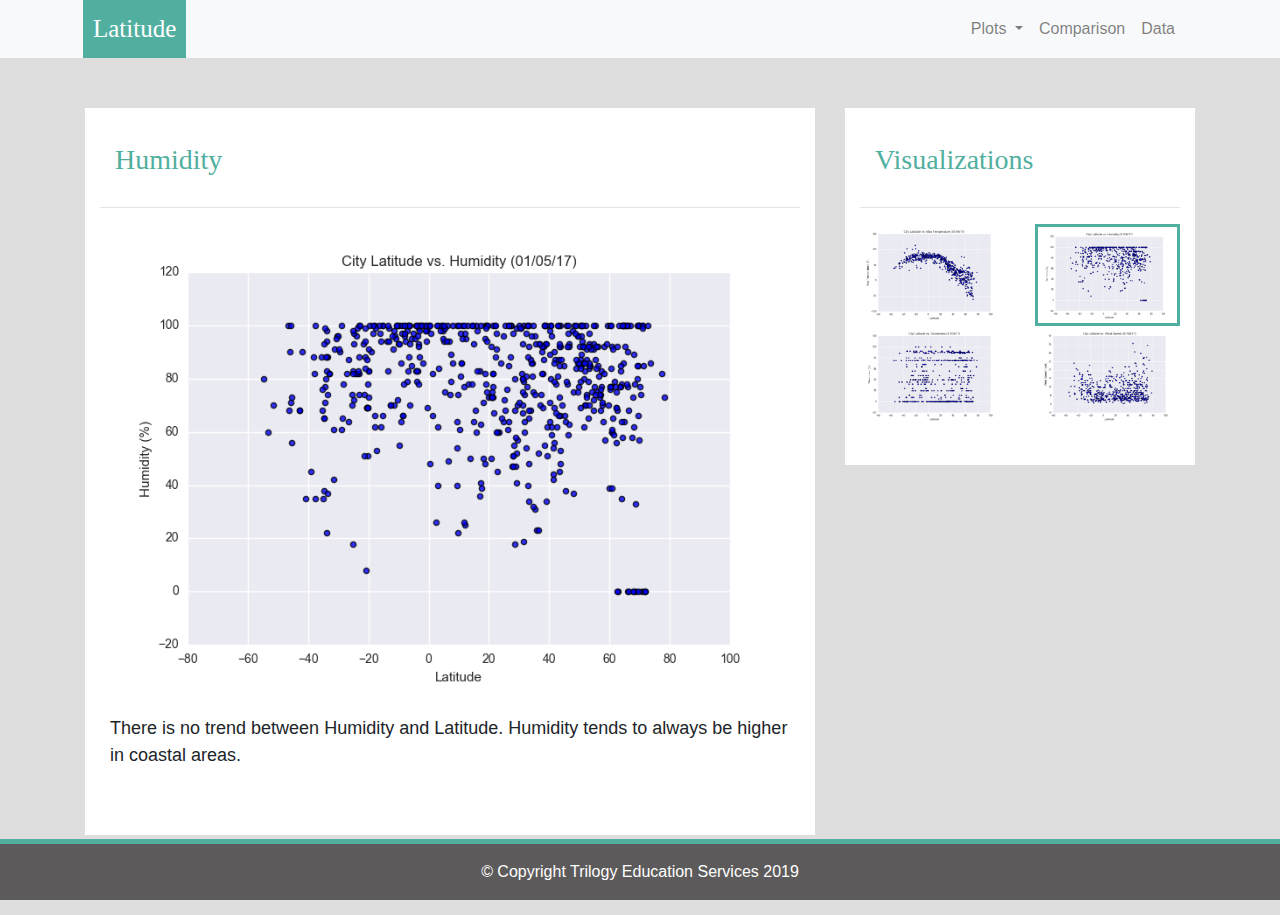
<file: Visualizations/humidity.html>
<!DOCTYPE html>
<html lang="en">

<head>
    <meta charset="UTF-8">
    <title>Humidity</title>
    <link rel="stylesheet" href="https://stackpath.bootstrapcdn.com/bootstrap/4.3.1/css/bootstrap.min.css" integrity="sha384-ggOyR0iXCbMQv3Xipma34MD+dH/1fQ784/j6cY/iJTQUOhcWr7x9JvoRxT2MZw1T" crossorigin="anonymous">

    <script src="https://code.jquery.com/jquery-3.3.1.slim.min.js" integrity="sha384-q8i/X+965DzO0rT7abK41JStQIAqVgRVzpbzo5smXKp4YfRvH+8abtTE1Pi6jizo" crossorigin="anonymous"></script>
    <script src="https://cdnjs.cloudflare.com/ajax/libs/popper.js/1.14.7/umd/popper.min.js" integrity="sha384-UO2eT0CpHqdSJQ6hJty5KVphtPhzWj9WO1clHTMGa3JDZwrnQq4sF86dIHNDz0W1" crossorigin="anonymous"></script>
    <script src="https://stackpath.bootstrapcdn.com/bootstrap/4.3.1/js/bootstrap.min.js" integrity="sha384-JjSmVgyd0p3pXB1rRibZUAYoIIy6OrQ6VrjIEaFf/nJGzIxFDsf4x0xIM+B07jRM" crossorigin="anonymous"></script>

    <link rel="stylesheet" href="style.css">
</head>
<body>
    <!--Navbar adjustments-->
    <nav class="navbar navbar-expand-lg navbar-light bg-light">
        <div class="container">
            <a class="navbar-brand text-white" href="../index.html">Latitude</a>
            <button class="navbar-toggler" type="button" data-toggle="collapse" data-target="#navbarSupportedContent" aria-controls="navbarSupportedContent" aria-expanded="false" aria-label="Toggle navigation">
                <span class="navbar-toggler-icon"></span>
            </button>
                
            <div class="collapse navbar-collapse" id="navbarSupportedContent">
                <ul class="navbar-nav ml-auto">    
                    <li class="nav-item dropdown">
                        <a class="nav-link dropdown-toggle" href="#" id="navbarDropdown" role="button" data-toggle="dropdown" aria-haspopup="true" aria-expanded="false">
                            Plots
                        </a>
                        <div class="dropdown-menu dropdown-menu-right" aria-labelledby="navbarDropdown">
                            <a class="dropdown-item" href="temp.html">Max Temperature</a>
                            <a class="dropdown-item" href="humidity.html">Humidity</a>
                            <a class="dropdown-item" href="cloudiness.html">Cloudiness</a>
                            <a class="dropdown-item" href="windspeed.html">Wind Speed</a>
                        </div>
                    </li>
                    <li class="nav-item">
                        <a class="nav-link" href="comparison.html">Comparison</a>
                    </li>
                    <li class="nav-item">
                        <a class="nav-link" href="data.html">Data</a>
                    </li>
                </ul>
            </div>
        </div>
    </nav>

    <div class="container content">
        <div class="row">
            <div class="col-md-8">
                <div class="col-md-12">
                    <h3>Humidity</h3>
                    <hr>
                    
                    <img src="../Resources/assets/images/Fig2.png" width="100%" alt="humidity">
                    <br>
                    <p>There is no trend between Humidity and Latitude. Humidity tends to always be higher in coastal areas.</p>
                </div>
            </div>
<!--visualization part of the page-->            
            <div class="col-md-4">
                <div class="col-md-12">
                    <h3>Visualizations</h3>
                    <hr>
                    <div class="row">
                        <div class="col-3 col-md-6">
                            <a href="temp.html"><img src="../Resources/assets/images/Fig1.png" width="100%" alt="temprature">
                            </a>
                        </div>
                        
                        <div class="col-3 col-md-6">
                            <a href="humidity.html"><img class="pic" src="../Resources/assets/images/Fig2.png" width="100%" alt="humidity"></a>
                        </div>
                    
                        <div class="col-3 col-md-6">
                            <a href="cloudiness.html"><img src="../Resources/assets/images/Fig3.png" width="100%" alt="cloudiness"></a>
                        </div>
                        
                        <div class="col-3 col-md-6">
                            <a href="windspeed.html"><img src="../Resources/assets/images/Fig4.png" width="100%" alt="windspeed"></a>
                        </div>
                    </div>
                </div>
            </div>            
        </div>    
    </div>
    <!-- Footer -->
    <footer class="page-footer font-small footer-dark">
        <div class="footer-copyright text-center py-3">© Copyright Trilogy Education Services 2019
        </div>      
    </footer>
</body>
</html>
</file>
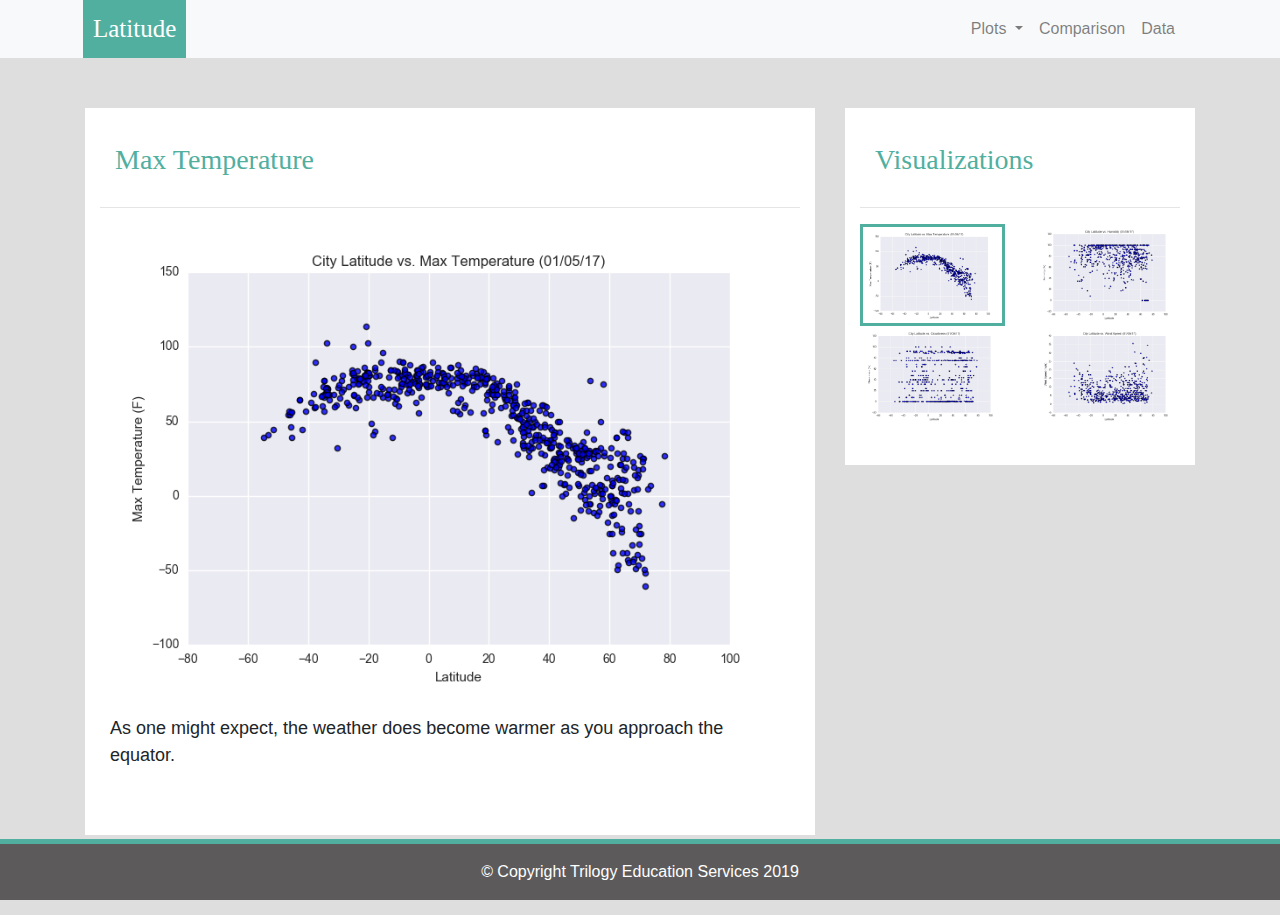
<file: Visualizations/temp.html>
<!DOCTYPE html>
<html lang="en">

<head>
    <meta charset="UTF-8">
    <title>Temperature</title>
    <link rel="stylesheet" href="https://stackpath.bootstrapcdn.com/bootstrap/4.3.1/css/bootstrap.min.css" integrity="sha384-ggOyR0iXCbMQv3Xipma34MD+dH/1fQ784/j6cY/iJTQUOhcWr7x9JvoRxT2MZw1T" crossorigin="anonymous">

    <script src="https://code.jquery.com/jquery-3.3.1.slim.min.js" integrity="sha384-q8i/X+965DzO0rT7abK41JStQIAqVgRVzpbzo5smXKp4YfRvH+8abtTE1Pi6jizo" crossorigin="anonymous"></script>
    <script src="https://cdnjs.cloudflare.com/ajax/libs/popper.js/1.14.7/umd/popper.min.js" integrity="sha384-UO2eT0CpHqdSJQ6hJty5KVphtPhzWj9WO1clHTMGa3JDZwrnQq4sF86dIHNDz0W1" crossorigin="anonymous"></script>
    <script src="https://stackpath.bootstrapcdn.com/bootstrap/4.3.1/js/bootstrap.min.js" integrity="sha384-JjSmVgyd0p3pXB1rRibZUAYoIIy6OrQ6VrjIEaFf/nJGzIxFDsf4x0xIM+B07jRM" crossorigin="anonymous"></script>

    <link rel="stylesheet" href="style.css">
</head>
<body>
    <!--Navbar adjustments-->
    <nav class="navbar navbar-expand-lg navbar-light bg-light">
        <div class="container">
            <a class="navbar-brand text-white" href="../index.html">Latitude</a>
            <button class="navbar-toggler" type="button" data-toggle="collapse" data-target="#navbarSupportedContent" aria-controls="navbarSupportedContent" aria-expanded="false" aria-label="Toggle navigation">
                <span class="navbar-toggler-icon"></span>
            </button>
                
            <div class="collapse navbar-collapse" id="navbarSupportedContent">
                <ul class="navbar-nav ml-auto">    
                    <li class="nav-item dropdown">
                        <a class="nav-link dropdown-toggle" href="#" id="navbarDropdown" role="button" data-toggle="dropdown" aria-haspopup="true" aria-expanded="false">
                            Plots
                        </a>
                        <div class="dropdown-menu dropdown-menu-right" aria-labelledby="navbarDropdown">
                            <a class="dropdown-item" href="temp.html">Max Temperature</a>
                            <a class="dropdown-item" href="humidity.html">Humidity</a>
                            <a class="dropdown-item" href="cloudiness.html">Cloudiness</a>
                            <a class="dropdown-item" href="windspeed.html">Wind Speed</a>
                        </div>
                    </li>
                    <li class="nav-item">
                        <a class="nav-link" href="comparison.html">Comparison</a>
                    </li>
                    <li class="nav-item">
                        <a class="nav-link" href="data.html">Data</a>
                    </li>
                </ul>
            </div>
        </div>
    </nav>
    <!--temprature content adjustments-->
    <div class="container content">
        <div class="row">
            <div class="col-md-8">
                <div class="col-md-12">
                    <h3>Max Temperature</h3>
                    <hr>
                    <img src="../Resources\assets\images\Fig1.png" width="100%" alt="temperature">
                    <br>
                    <p>As one might expect, the weather does become warmer as you approach the equator.</p>
                </div>
            </div>
            <!--visualizations container -->
            <div class="col-md-4">
                <div class="col-md-12">
                    <h3>Visualizations</h3>
                    <hr>
                    <div class="row">
                        <div class="col-3 col-md-6">
                            <a href="temp.html"><img class="pic" src="../Resources\assets\images\Fig1.png" width="100%" alt="temprature"></a>
                        </div>
                        
                        <div class="col-3 col-md-6">
                            <a href="humidity.html"><img src="../Resources\assets\images\Fig2.png" width="100%" alt="humidity"></a>
                        </div>
                    
                        <div class="col-3 col-md-6">
                            <a href="cloudiness.html"><img src="../Resources/assets/images/Fig3.png" width="100%" alt="cloudiness"></a>
                        </div>
                        
                        <div class="col-3 col-md-6">
                            <a href="windspeed.html"><img src="../Resources/assets/images/Fig4.png" width="100%" alt="windspeed"></a>
                        </div>
                    </div>
                </div>
            </div>            
        </div>    
    </div>
    <!-- Footer -->
    <footer class="page-footer font-small footer-dark">
        <div class="footer-copyright text-center py-3">© Copyright Trilogy Education Services 2019
        </div>      
    </footer>
</body>
</html>
</file>
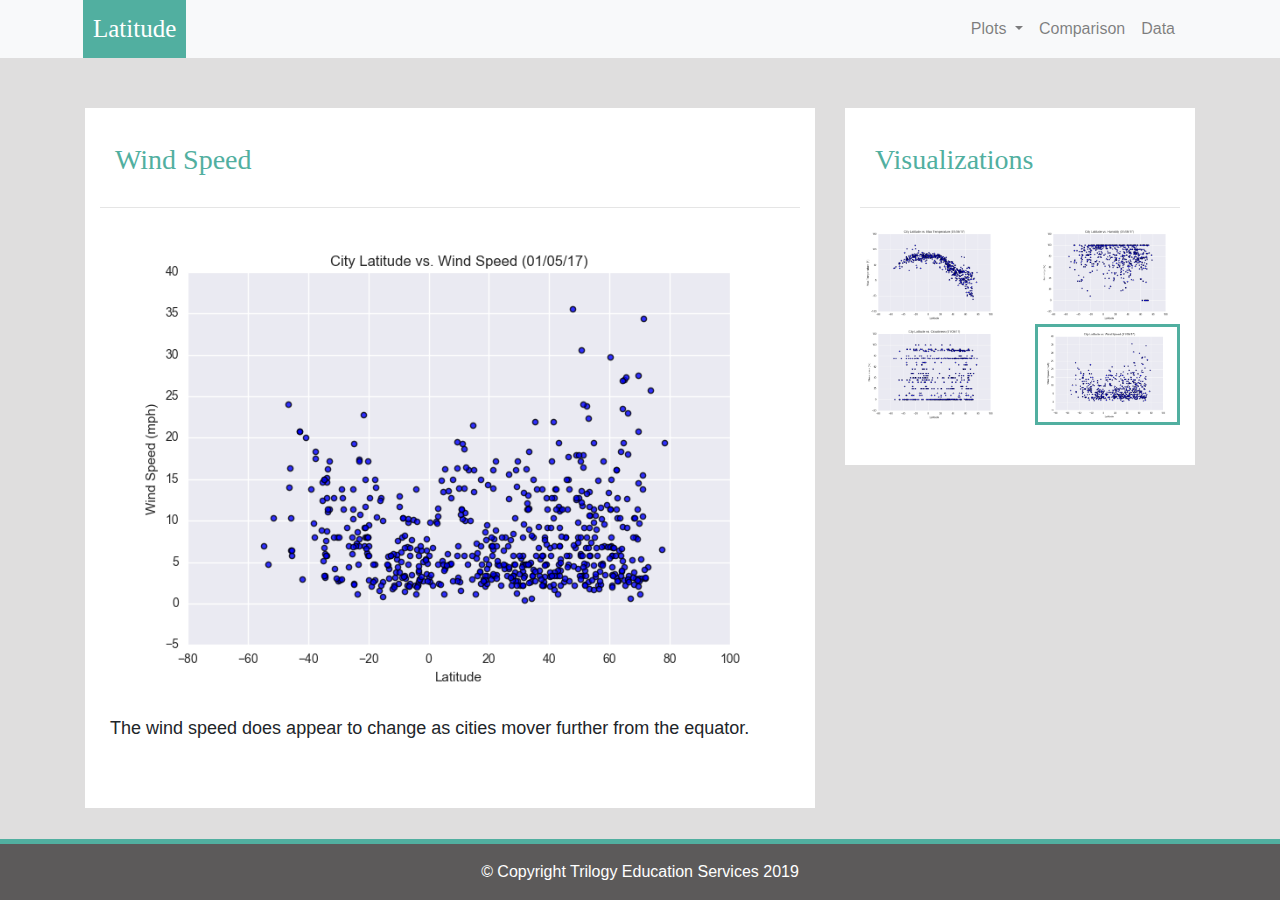
<file: Visualizations/windspeed.html>
<!DOCTYPE html>
<html lang="en">

<head>
    <meta charset="UTF-8">
    <title>Wind Speed</title>
    <link rel="stylesheet" href="https://stackpath.bootstrapcdn.com/bootstrap/4.3.1/css/bootstrap.min.css" integrity="sha384-ggOyR0iXCbMQv3Xipma34MD+dH/1fQ784/j6cY/iJTQUOhcWr7x9JvoRxT2MZw1T" crossorigin="anonymous">

    <script src="https://code.jquery.com/jquery-3.3.1.slim.min.js" integrity="sha384-q8i/X+965DzO0rT7abK41JStQIAqVgRVzpbzo5smXKp4YfRvH+8abtTE1Pi6jizo" crossorigin="anonymous"></script>
    <script src="https://cdnjs.cloudflare.com/ajax/libs/popper.js/1.14.7/umd/popper.min.js" integrity="sha384-UO2eT0CpHqdSJQ6hJty5KVphtPhzWj9WO1clHTMGa3JDZwrnQq4sF86dIHNDz0W1" crossorigin="anonymous"></script>
    <script src="https://stackpath.bootstrapcdn.com/bootstrap/4.3.1/js/bootstrap.min.js" integrity="sha384-JjSmVgyd0p3pXB1rRibZUAYoIIy6OrQ6VrjIEaFf/nJGzIxFDsf4x0xIM+B07jRM" crossorigin="anonymous"></script>

    <link rel="stylesheet" href="style.css">
</head>
<body>
    <!--Navbar adjustments-->
    <nav class="navbar navbar-expand-lg navbar-light bg-light">
        <div class="container">
            <a class="navbar-brand text-white" href="../index.html">Latitude</a>
            <button class="navbar-toggler" type="button" data-toggle="collapse" data-target="#navbarSupportedContent" aria-controls="navbarSupportedContent" aria-expanded="false" aria-label="Toggle navigation">
                <span class="navbar-toggler-icon"></span>
            </button>
                
            <div class="collapse navbar-collapse" id="navbarSupportedContent">
                <ul class="navbar-nav ml-auto">    
                    <li class="nav-item dropdown">
                        <a class="nav-link dropdown-toggle" href="#" id="navbarDropdown" role="button" data-toggle="dropdown" aria-haspopup="true" aria-expanded="false">
                            Plots
                        </a>
                        <div class="dropdown-menu dropdown-menu-right" aria-labelledby="navbarDropdown">
                            <a class="dropdown-item" href="temp.html">Max Temperature</a>
                            <a class="dropdown-item" href="humidity.html">Humidity</a>
                            <a class="dropdown-item" href="cloudiness.html">Cloudiness</a>
                            <a class="dropdown-item" href="windspeed.html">Wind Speed</a>
                        </div>
                    </li>
                    <li class="nav-item">
                        <a class="nav-link" href="comparison.html">Comparison</a>
                    </li>
                    <li class="nav-item">
                        <a class="nav-link" href="data.html">Data</a>
                    </li>
                </ul>
            </div>
        </div>
    </nav>
    <!--wind speed content adjustments-->
    <div class="container content">
        <div class="row">
            <div class="col-md-8">
                <div class="col-md-12">
                    <h3>Wind Speed</h3>
                    <hr>
                    <img src="../Resources/assets/images/Fig4.png" width="100%" alt="wind speed">
                    <br>
                    <p>The wind speed does appear to change as cities mover further from the equator.</p>
                </div>
            </div>
            <!--visualizations container adjustments-->
            <div class="col-md-4">
                <div class="col-md-12">
                    <h3>Visualizations</h3>
                    <hr>
                    <div class="row">
                        <div class="col-3 col-md-6">
                            <a href="temp.html"><img src="../Resources/assets/images/Fig1.png" width="100%" alt="temprature"></a>
                        </div>
                        
                        <div class="col-3 col-md-6">
                            <a href="humidity.html"><img src="../Resources/assets/images/Fig2.png" width="100%" alt="humidity"></a>
                        </div>
                        
                        <div class="col-3 col-md-6">
                            <a href="cloudiness.html"><img src="../Resources/assets/images/Fig3.png" width="100%" alt="cloudiness"></a>
                        </div>
                        
                        <div class="col-3 col-md-6">
                            <a href="windspeed.html"><img class="pic" src="../Resources/assets/images/Fig4.png" width="100%" alt="windspeed"></a>
                        </div>
                    </div>
                </div>
            </div>            
        </div>    
    </div>
    <!-- Footer -->
    <footer class="page-footer font-small footer-dark">
        <div class="footer-copyright text-center py-3">© Copyright Trilogy Education Services 2019
        </div>      
    </footer>
</body>
</html>
</file>
<file: style.css>
/* navbar styling*/
a.navbar-brand{
    margin-left: 10px;
    padding: 10px;
    background-color: rgb(81, 175, 160);
    font-family: 'Times New Roman', Times, serif;
    font-size: 25px;
}

/*footer styling*/
.page-footer{
    background-color: rgb(92, 90, 90);
    margin-top: 50px;
    position: fixed;
    bottom: 0;
    width: 100%;
}

.footer-copyright{
    color:white;
    border-top: 5px solid rgb(81, 175, 160)
}

/* header styling*/
h3{
    color: rgb(81, 175, 160);
    font-family: Georgia, 'Times New Roman', Times, serif;
    padding: 15px;
}

/* image styling*/
.img-thumbnail{
    padding:10px;
    border: none;
}

/* fontstyling for text*/
p{
    font-family: Arial, Helvetica, sans-serif;
    font-size: large;
    padding:10px;
}

/* body background*/
body{
    background-color: rgb(223, 222, 222);
}
.col-md-12{
    background-color: white;
    padding-top: 20px;
    padding-bottom:40px;
}

/* image border styling*/
.pic{
    border: 3px solid rgb(81, 175, 160);
}
/* navbar styling*/
.navbar{
    padding-top:0px;
    padding-bottom: 0px;
    padding-right:40px;
}

.nav-item.dropdown.show {
    background-color: #ddd;
}

.dropdown-menu {
    margin: 0;
}

/* content styling*/
.content {
    padding-top: 50px;
    padding-bottom: 80px;
    overflow: hidden;
}

.content.bg-white {
    margin-top: 15px;
}


/* table text adjustments*/
tr>th:nth-child(1),
tr>th:nth-child(3),
tr>th:nth-child(6),
tr>th:nth-child(7),
tr>th:nth-child(8),
tr>th:nth-child(9),
tr>th:nth-child(10),
tr>td:nth-child(1),
tr>td:nth-child(3),
tr>td:nth-child(6),
tr>td:nth-child(7),
tr>td:nth-child(8),
tr>td:nth-child(9),
tr>td:nth-child(10) {
    text-align: right;
}


/* small screen adjustments*/
@media(max-width:767px){
    .navbar.bg-light{
        background-color: rgb(81, 175, 160)!important;    
    }

    .navbar-collapse{
        background-color: #f8f9fa;
    }
    .navbar{
        padding:inherit;
    }
}
</file>
<file: Visualizations/style.css>
/* navbar styling*/
a.navbar-brand{
    margin-left: 10px;
    padding: 10px;
    background-color: rgb(81, 175, 160);
    font-family: 'Times New Roman', Times, serif;
    font-size: 25px;
}

/*footer styling*/
.page-footer{
    background-color: rgb(92, 90, 90);
    margin-top: 50px;
    position: fixed;
    bottom: 0;
    width: 100%;
}

.footer-copyright{
    color:white;
    border-top: 5px solid rgb(81, 175, 160)
}

/* header styling*/
h3{
    color: rgb(81, 175, 160);
    font-family: Georgia, 'Times New Roman', Times, serif;
    padding: 15px;
}

/* image styling*/
.img-thumbnail{
    padding:10px;
    border: none;
}

/* fontstyling for text*/
p{
    font-family: Arial, Helvetica, sans-serif;
    font-size: large;
    padding:10px;
}

/* body background*/
body{
    background-color: rgb(223, 222, 222);
}
.col-md-12{
    background-color: white;
    padding-top: 20px;
    padding-bottom:40px;
}

/* image border styling*/
.pic{
    border: 3px solid rgb(81, 175, 160);
}
/* navbar styling*/
.navbar{
    padding-top:0px;
    padding-bottom: 0px;
    padding-right:40px;
}

.nav-item.dropdown.show {
    background-color: #ddd;
}

.dropdown-menu {
    margin: 0;
}

/* content styling*/
.content {
    padding-top: 50px;
    padding-bottom: 80px;
    overflow: hidden;
}

.content.bg-white {
    margin-top: 15px;
}


/* table text adjustments*/
tr>th:nth-child(1),
tr>th:nth-child(3),
tr>th:nth-child(6),
tr>th:nth-child(7),
tr>th:nth-child(8),
tr>th:nth-child(9),
tr>th:nth-child(10),
tr>td:nth-child(1),
tr>td:nth-child(3),
tr>td:nth-child(6),
tr>td:nth-child(7),
tr>td:nth-child(8),
tr>td:nth-child(9),
tr>td:nth-child(10) {
    text-align: right;
}


/* small screen adjustments*/
@media(max-width:767px){
    .navbar.bg-light{
        background-color: rgb(81, 175, 160)!important;    
    }

    .navbar-collapse{
        background-color: #f8f9fa;
    }
    .navbar{
        padding:inherit;
    }
}
</file>
